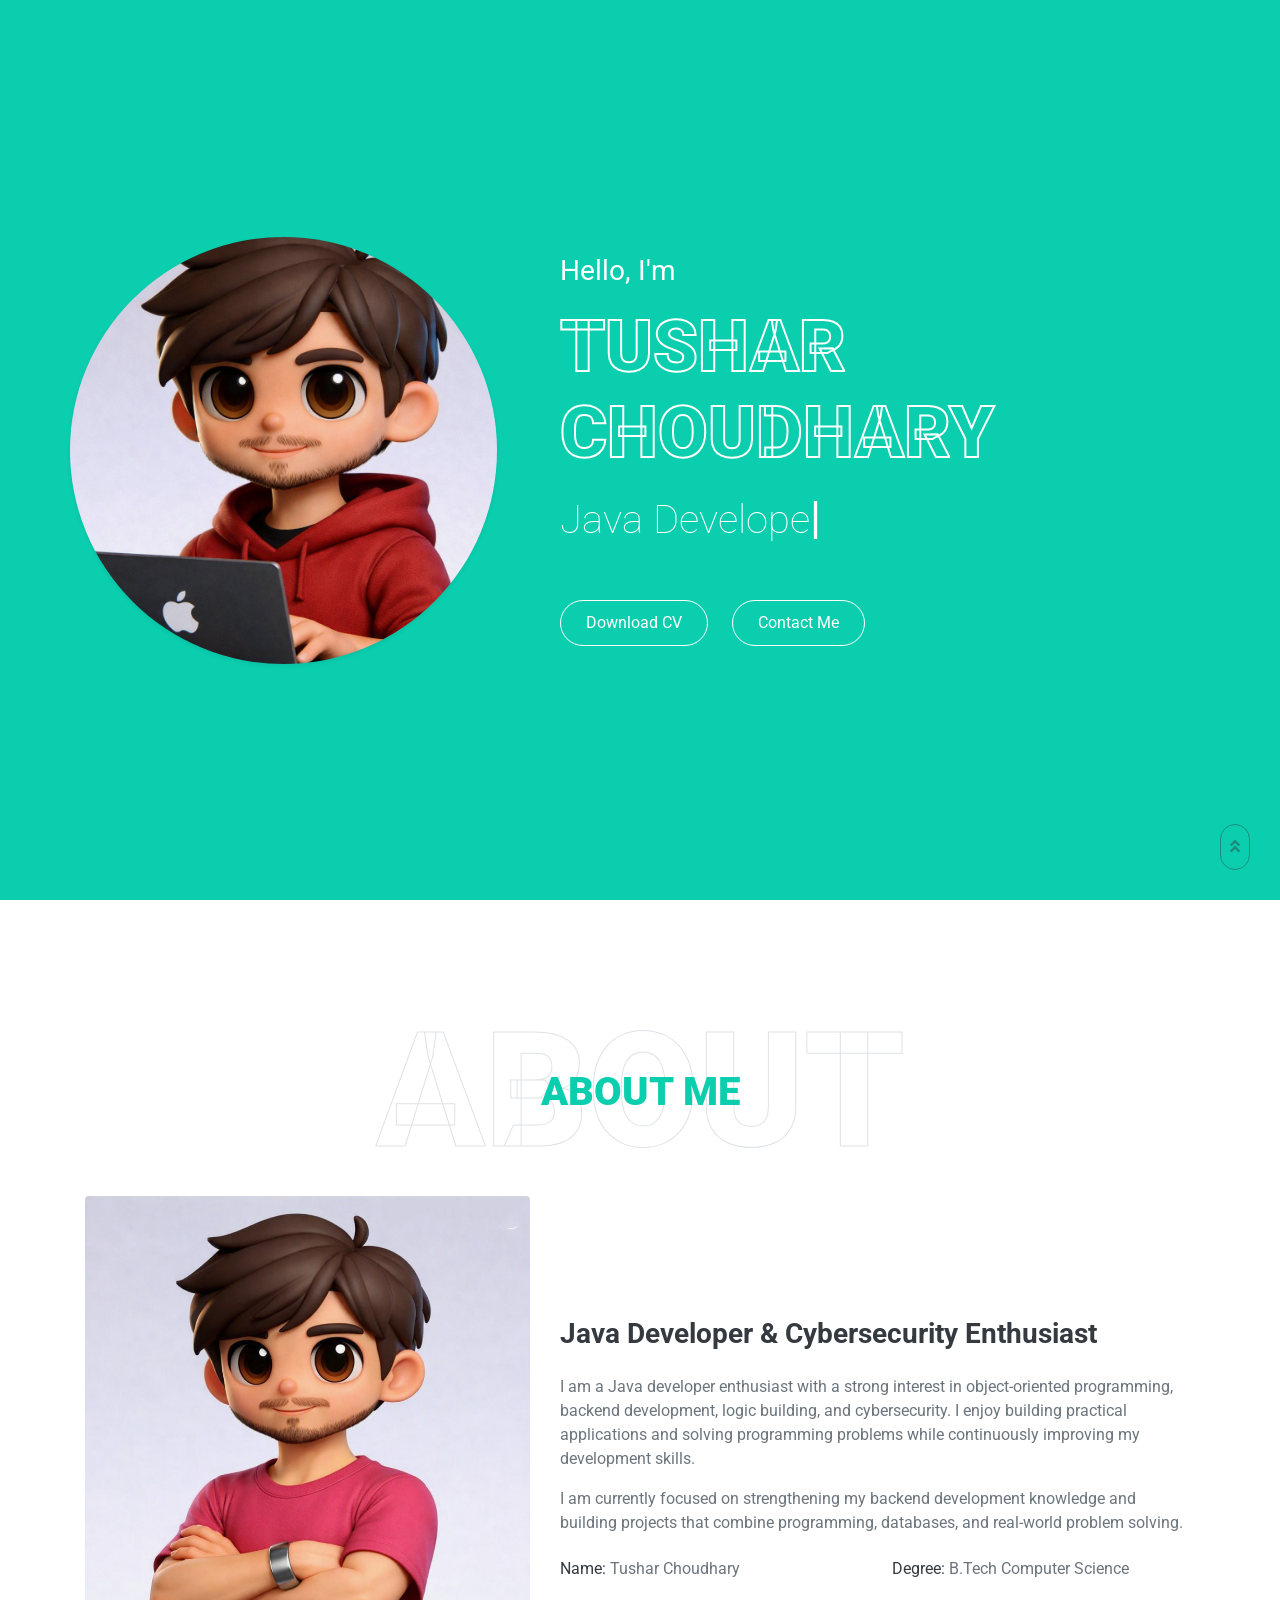
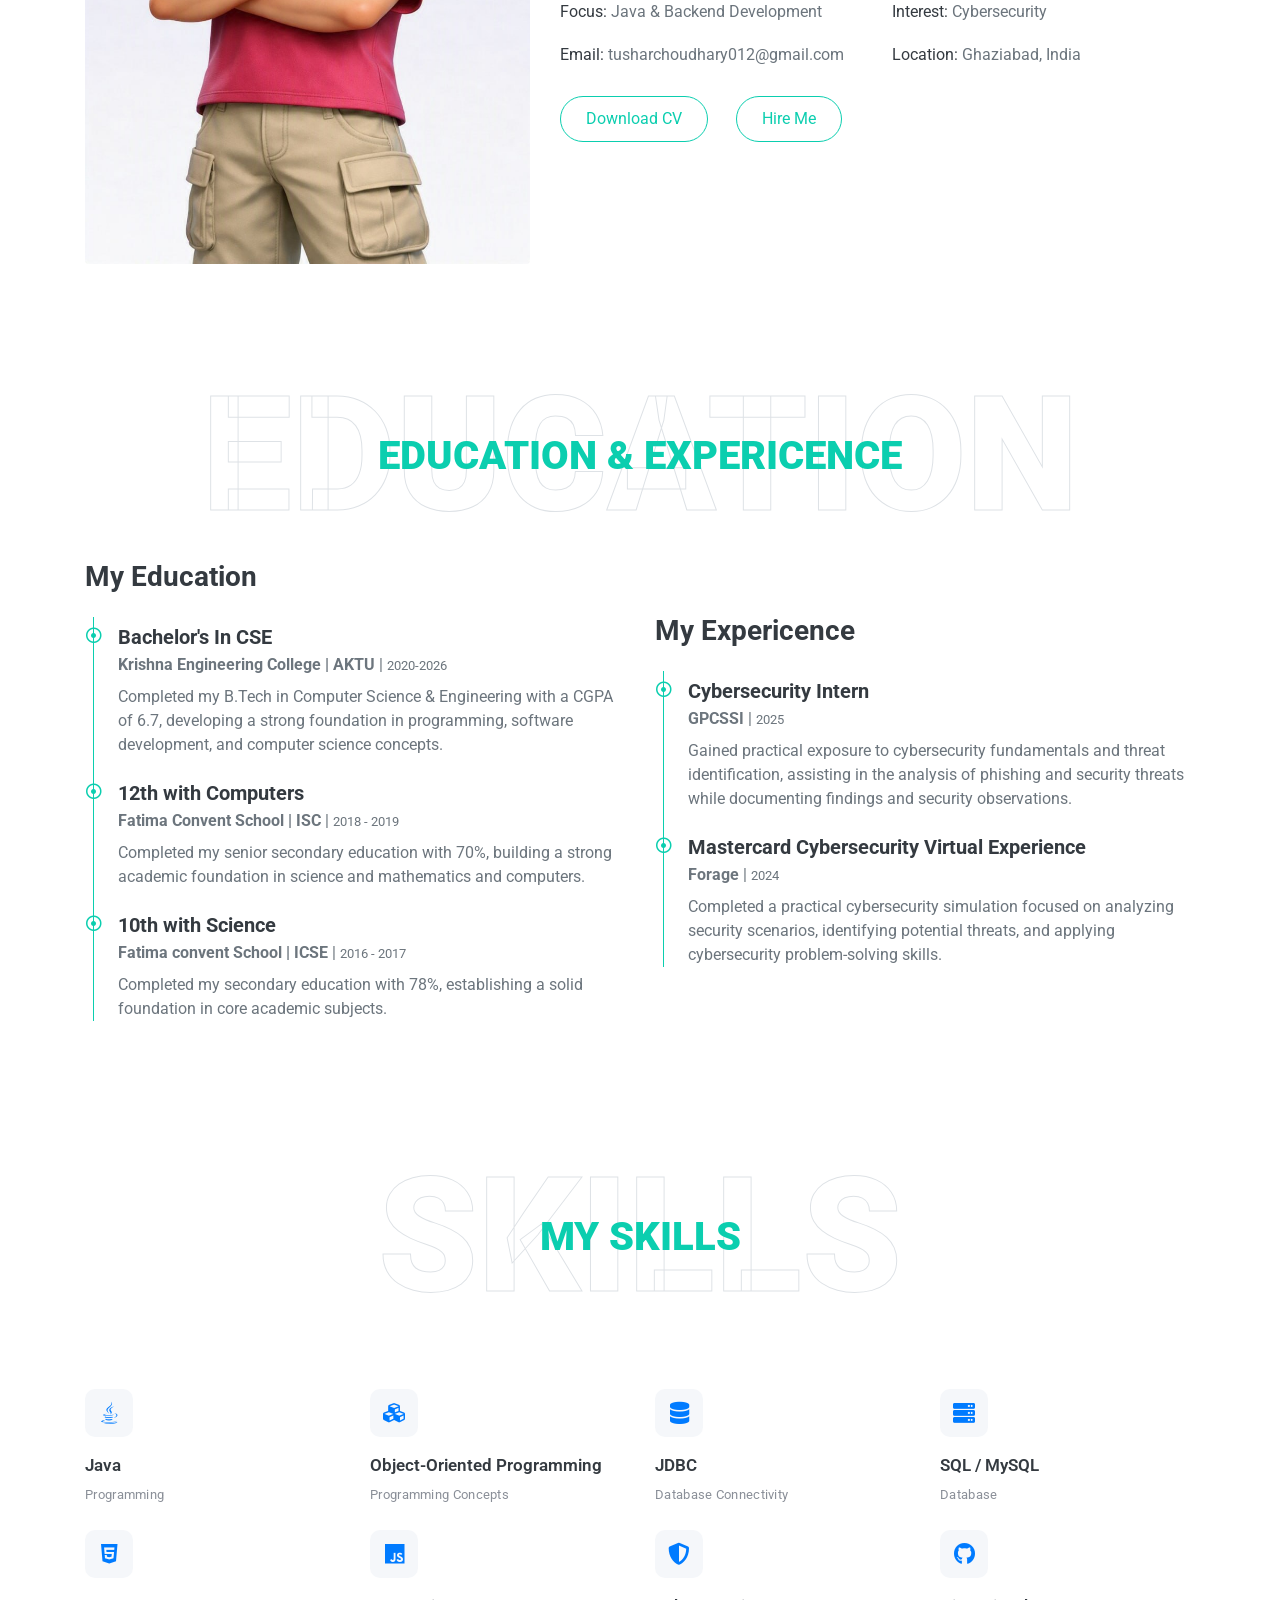
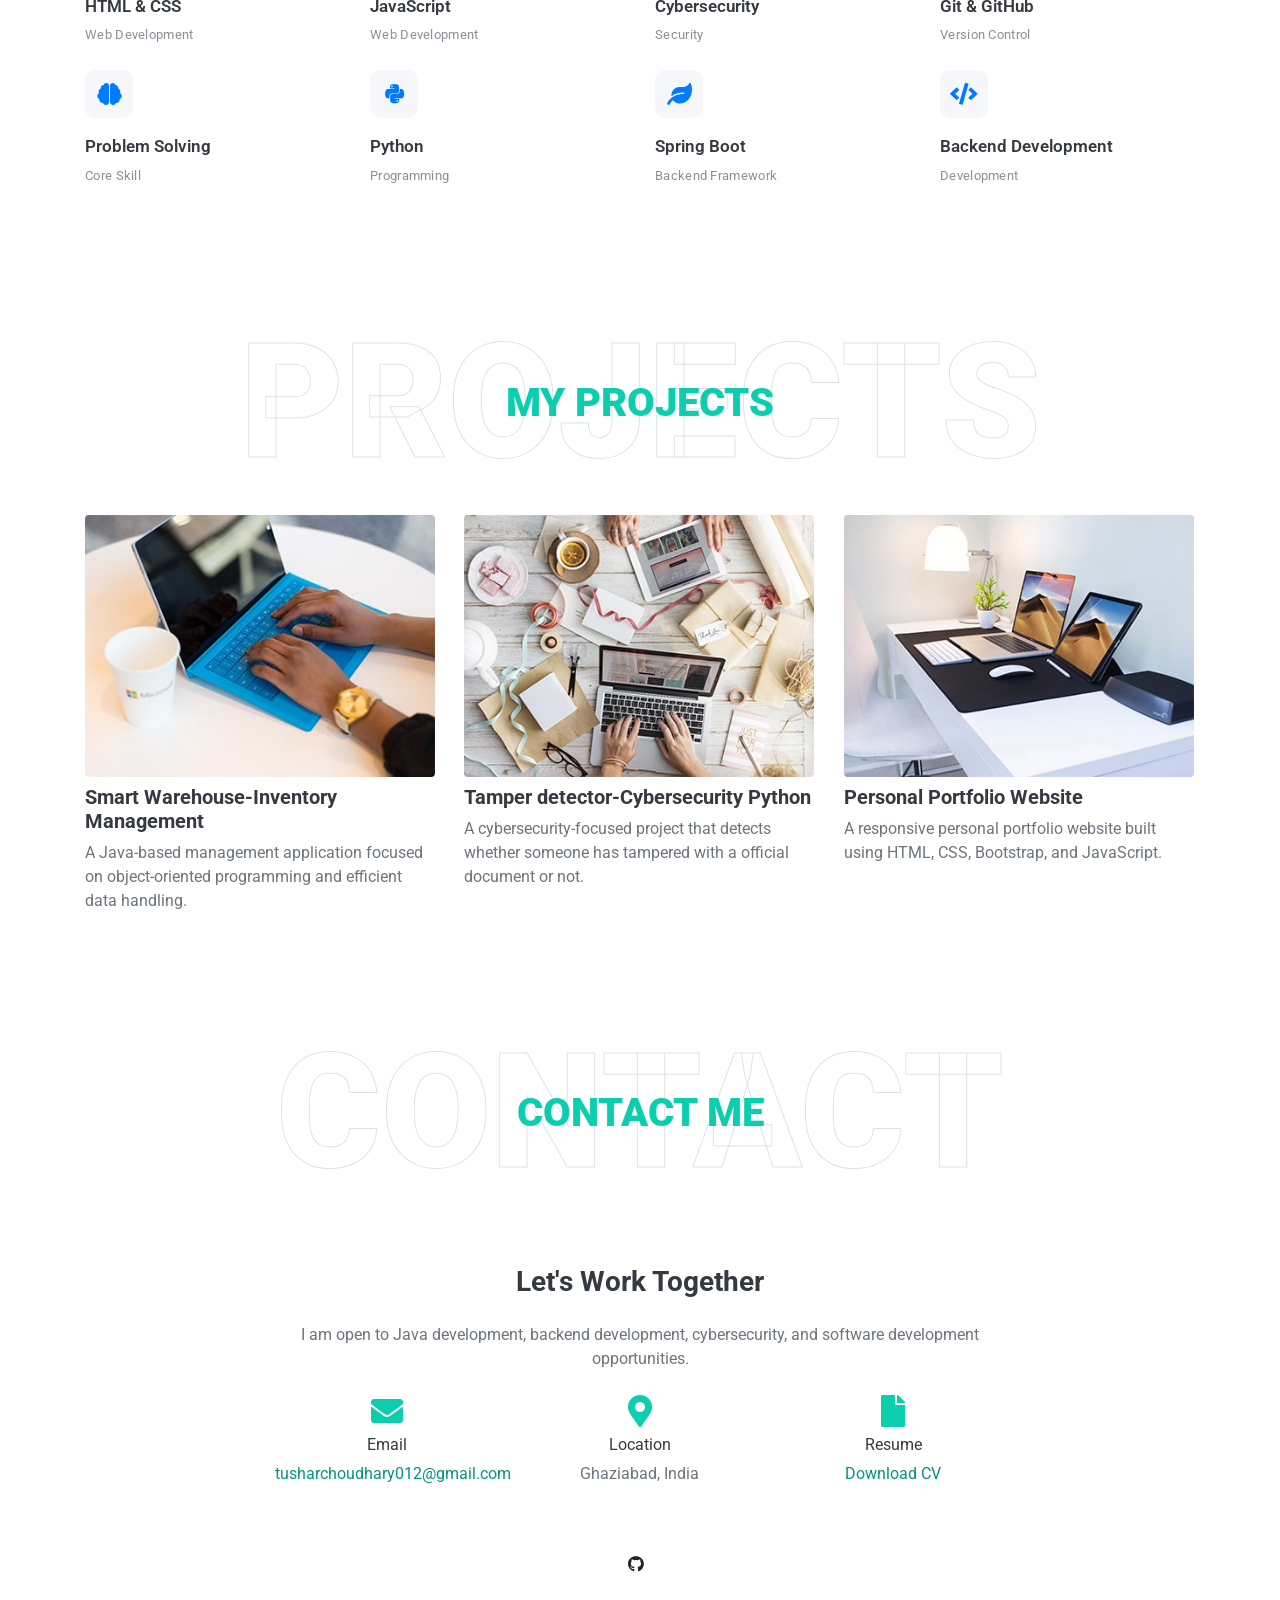
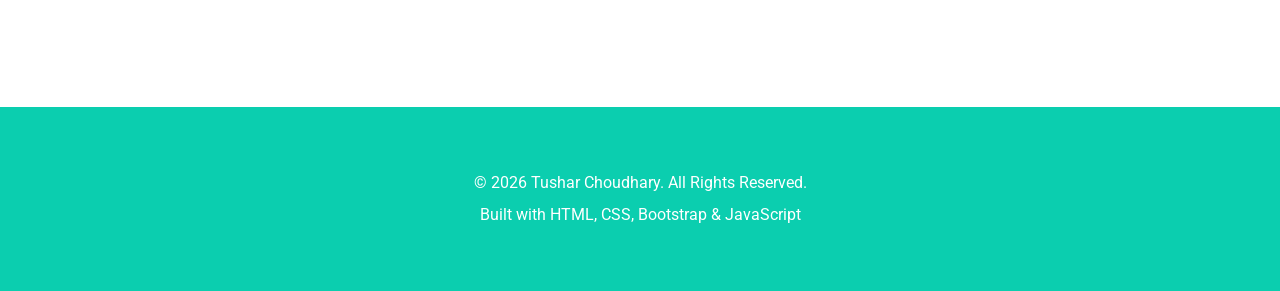
<file: index.html>
<!DOCTYPE html>
<html lang="en">

<head>
    <meta charset="utf-8">
    <title>Tushar Choudhary | Java Developer & Cybersecurity Enthusiast</title>
    <meta content="width=device-width, initial-scale=1.0" name="viewport">
    <meta content="Java Developer, Cybersecurity, Web Developer, Tushar Choudhary" name="keywords">
    <meta content="Portfolio of Tushar Choudhary - Java Developer and Cybersecurity Enthusiast." name="description">

    <!-- Favicon -->
    <link href="img/favicon.ico" rel="icon">

    <!-- Google Web Fonts -->
    <link rel="preconnect" href="https://fonts.gstatic.com">
    <link href="https://fonts.googleapis.com/css2?family=Roboto:wght@300;400;500;700;900&display=swap" rel="stylesheet">

    <!-- Font Awesome -->
    <link href="https://cdnjs.cloudflare.com/ajax/libs/font-awesome/5.10.0/css/all.min.css" rel="stylesheet">

    <!-- Libraries Stylesheet -->
    <link href="lib/owlcarousel/assets/owl.carousel.min.css" rel="stylesheet">
    <link href="lib/lightbox/css/lightbox.min.css" rel="stylesheet">

    <!-- Customized Bootstrap Stylesheet -->
    <link href="css/style.css" rel="stylesheet">
    <link href="css/custom.css" rel="stylesheet">
</head>

<body data-spy="scroll" data-target=".navbar" data-offset="51">

    <!-- Navbar Start -->
    <nav class="navbar fixed-top shadow-sm navbar-expand-lg bg-light navbar-light py-3 py-lg-0 px-lg-5">
        <a href="#home" class="navbar-brand ml-lg-3">
            <h1 class="m-0 display-5"><span class="text-primary">T</span>ushar</h1>
        </a>

        <button type="button" class="navbar-toggler" data-toggle="collapse" data-target="#navbarCollapse">
            <span class="navbar-toggler-icon"></span>
        </button>

        <div class="collapse navbar-collapse px-lg-3" id="navbarCollapse">
            <div class="navbar-nav m-auto py-0">
                <a href="#home" class="nav-item nav-link active">Home</a>
                <a href="#about" class="nav-item nav-link">About</a>
                <a href="#qualification" class="nav-item nav-link">Education</a>
                <a href="#skill" class="nav-item nav-link">Skills</a>
                <a href="#portfolio" class="nav-item nav-link">Projects</a>
                <a href="#contact" class="nav-item nav-link">Contact</a>
                <!-- Theme Toggle -->
                <label class="theme-switch" aria-label="Toggle dark mode">
                  <input type="checkbox" id="theme-toggle">
                   <span class="theme-slider">
                     <i class="fas fa-sun sun-icon"></i>
                   <i class="fas fa-moon moon-icon"></i>
                    </span>
                   </label>
            </div>

            <a href="#contact" class="btn btn-outline-primary d-none d-lg-block">Contact Me</a>
        </div>
    </nav>
    <!-- Navbar End -->


    <!-- Hero Start -->
    <div class="container-fluid bg-primary d-flex align-items-center mb-5 py-5" id="home" style="min-height: 100vh;">
        <div class="container">
            <div class="row align-items-center">

                <div class="col-lg-5 px-5 pl-lg-0 pb-5 pb-lg-0">
                    <img class="img-fluid w-100 rounded-circle shadow-sm" src="img/prof.png"
                        alt="Tushar Choudhary">
                </div>

                <div class="col-lg-7 text-center text-lg-left">
                    <h3 class="text-white font-weight-normal mb-3">Hello, I'm</h3>

                    <h1 class="display-3 text-uppercase text-primary mb-2"
                        style="-webkit-text-stroke: 2px #ffffff;">
                        Tushar Choudhary
                    </h1>

                    <h1 class="typed-text-output d-inline font-weight-lighter text-white"></h1>

                    <div class="typed-text d-none">
                        Java Developer, Programmer, Cybersecurity Enthusiast
                    </div>

                    <div class="d-flex align-items-center justify-content-center justify-content-lg-start pt-5">
                        <a href="file/Tushar Choudhary CV.pdf"
                           class="btn btn-outline-light mr-4"
                           download>
                            Download CV
                        </a>

                        <a href="#contact" class="btn btn-outline-light">
                            Contact Me
                        </a>
                    </div>
                </div>

            </div>
        </div>
    </div>
    <!-- Hero End -->


    <!-- About Start -->
    <div class="container-fluid py-5" id="about">
        <div class="container">

            <div class="position-relative d-flex align-items-center justify-content-center">
                <h1 class="display-1 text-uppercase text-white"
                    style="-webkit-text-stroke: 1px #dee2e6;">
                    About
                </h1>
                <h1 class="position-absolute text-uppercase text-primary">About Me</h1>
            </div>

            <div class="row align-items-center">

                <div class="col-lg-5 pb-4 pb-lg-0">
                    <img class="img-fluid rounded w-100" src="img/ogpic.jpg"
                        alt="Tushar Choudhary">
                </div>

                <div class="col-lg-7">
                    <h3 class="mb-4">Java Developer & Cybersecurity Enthusiast</h3>

                    <p>
                        I am a Java developer enthusiast with a strong interest in
                        object-oriented programming, backend development, logic building,
                        and cybersecurity. I enjoy building practical applications and
                        solving programming problems while continuously improving my
                        development skills.
                    </p>

                    <p>
                        I am currently focused on strengthening my backend development
                        knowledge and building projects that combine programming,
                        databases, and real-world problem solving.
                    </p>

                    <div class="row mb-3">
                        <div class="col-sm-6 py-2">
                            <h6>Name:
                                <span class="text-secondary">Tushar Choudhary</span>
                            </h6>
                        </div>

                        <div class="col-sm-6 py-2">
                            <h6>Degree:
                                <span class="text-secondary">B.Tech Computer Science</span>
                            </h6>
                        </div>

                        <div class="col-sm-6 py-2">
                            <h6>Focus:
                                <span class="text-secondary">Java & Backend Development</span>
                            </h6>
                        </div>

                        <div class="col-sm-6 py-2">
                            <h6>Interest:
                                <span class="text-secondary">Cybersecurity</span>
                            </h6>
                        </div>

                        <div class="col-sm-6 py-2">
                            <h6>Email:
                                <span class="text-secondary">tusharchoudhary012@gmail.com</span>
                            </h6>
                        </div>

                        <div class="col-sm-6 py-2">
                            <h6>Location:
                                <span class="text-secondary">Ghaziabad, India</span>
                            </h6>
                        </div>
                    </div>

                    <a href="file/Tushar Choudhary CV.pdf"
                       class="btn btn-outline-primary mr-4"
                       download>
                        Download CV
                    </a>

                    <a href="#contact" class="btn btn-outline-primary">
                        Hire Me
                    </a>
                </div>

            </div>
        </div>
    </div>
    <!-- About End -->


    <!-- Education & Experience Start -->
      <div class="container-fluid py-5" id="qualification">
        <div class="container">
            <div class="position-relative d-flex align-items-center justify-content-center">
                <h1 class="display-1 text-uppercase text-white" style="-webkit-text-stroke: 1px #dee2e6;">Education</h1>
                <h1 class="position-absolute text-uppercase text-primary">Education & Expericence</h1>
            </div>
            <div class="row align-items-center">
                <div class="col-lg-6">
                    <h3 class="mb-4">My Education</h3>
                    <div class="border-left border-primary pt-2 pl-4 ml-2">
                        <div class="position-relative mb-4">
                            <i class="far fa-dot-circle text-primary position-absolute" style="top: 2px; left: -32px;"></i>
                            <h5 class="font-weight-bold mb-1">Bachelor's In CSE</h5>
                            <p class="mb-2"><strong>Krishna Engineering College | AKTU </strong> | <small>2020-2026</small></p>
                            <p>Completed my B.Tech in Computer Science & Engineering with a CGPA of 6.7, developing a strong foundation in programming, software development, and computer science concepts.</p>
                        </div>
                        <div class="position-relative mb-4">
                            <i class="far fa-dot-circle text-primary position-absolute" style="top: 2px; left: -32px;"></i>
                            <h5 class="font-weight-bold mb-1">12th with Computers</h5>
                            <p class="mb-2"><strong>Fatima Convent School | ISC</strong> | <small>2018 - 2019</small></p>
                            <p>Completed my senior secondary education with 70%, building a strong academic foundation in science and mathematics and computers.</p>
                        </div>
                        <div class="position-relative mb-4">
                            <i class="far fa-dot-circle text-primary position-absolute" style="top: 2px; left: -32px;"></i>
                            <h5 class="font-weight-bold mb-1">10th with Science</h5>
                            <p class="mb-2"><strong>Fatima convent School | ICSE</strong> | <small>2016 - 2017</small></p>
                            <p>Completed my secondary education with 78%, establishing a solid foundation in core academic subjects.</p>
                        </div>
                    </div>
                </div>
                <div class="col-lg-6">
                    <h3 class="mb-4">My Expericence</h3>
                    <div class="border-left border-primary pt-2 pl-4 ml-2">
                        <div class="position-relative mb-4">
                            <i class="far fa-dot-circle text-primary position-absolute" style="top: 2px; left: -32px;"></i>
                            <h5 class="font-weight-bold mb-1">Cybersecurity Intern</h5>
                            <p class="mb-2"><strong>GPCSSI</strong> | <small>2025</small></p>
                            <p>Gained practical exposure to cybersecurity fundamentals and threat identification, assisting in the analysis of phishing and security threats while documenting findings and security observations.</p>
                        </div>
                        <div class="position-relative mb-4">
                            <i class="far fa-dot-circle text-primary position-absolute" style="top: 2px; left: -32px;"></i>
                            <h5 class="font-weight-bold mb-1">Mastercard Cybersecurity Virtual Experience</h5>
                            <p class="mb-2"><strong>Forage</strong> | <small>2024</small></p>
                            <p>Completed a practical cybersecurity simulation focused on analyzing security scenarios, identifying potential threats, and applying cybersecurity problem-solving skills.</p>
                        </div>
                       <!-- <div class="position-relative mb-4">
                            <i class="far fa-dot-circle text-primary position-absolute" style="top: 2px; left: -32px;"></i>
                            <h5 class="font-weight-bold mb-1">Web Designer</h5>
                            <p class="mb-2"><strong>Soft Company</strong> | <small>2000 - 2050</small></p>
                            <p>Tempor eos dolore amet tempor dolor tempor. Dolore ea magna sit amet dolor eirmod. Eos ipsum est tempor dolor. Clita lorem kasd sed ea lorem diam ea lorem eirmod duo sit ipsum stet lorem diam</p>
                        </div>-->
                    </div>
                </div>
            </div>
        </div>
    </div>


    <!-- Education & Experience End -->


    <!-- Skills Start -->
   <!-- Skills Start -->
<div class="container-fluid py-5" id="skill">
    <div class="container">

        <!-- Section Heading -->
        <div class="position-relative d-flex align-items-center justify-content-center mb-5">
            <h1 class="display-1 text-uppercase text-white"
                style="-webkit-text-stroke: 1px #dee2e6;">
                Skills
            </h1>

            <h1 class="position-absolute text-uppercase text-primary">
                My Skills
            </h1>
        </div>


        <div class="row">

            <!-- Java -->
            <div class="col-lg-3 col-md-4 col-sm-6 mb-4">
                <div class="skill-card">
                    <div class="skill-icon">
                        <i class="fab fa-java"></i>
                    </div>

                    <h5>Java</h5>
                    <span>Programming</span>
                </div>
            </div>


            <!-- OOP -->
            <div class="col-lg-3 col-md-4 col-sm-6 mb-4">
                <div class="skill-card">
                    <div class="skill-icon">
                        <i class="fas fa-cubes"></i>
                    </div>

                    <h5>Object-Oriented Programming</h5>
                    <span>Programming Concepts</span>
                </div>
            </div>


            <!-- JDBC -->
            <div class="col-lg-3 col-md-4 col-sm-6 mb-4">
                <div class="skill-card">
                    <div class="skill-icon">
                        <i class="fas fa-database"></i>
                    </div>

                    <h5>JDBC</h5>
                    <span>Database Connectivity</span>
                </div>
            </div>


            <!-- SQL -->
            <div class="col-lg-3 col-md-4 col-sm-6 mb-4">
                <div class="skill-card">
                    <div class="skill-icon">
                        <i class="fas fa-server"></i>
                    </div>

                    <h5>SQL / MySQL</h5>
                    <span>Database</span>
                </div>
            </div>


            <!-- HTML -->
            <div class="col-lg-3 col-md-4 col-sm-6 mb-4">
                <div class="skill-card">
                    <div class="skill-icon">
                        <i class="fab fa-html5"></i>
                    </div>

                    <h5>HTML & CSS</h5>
                    <span>Web Development</span>
                </div>
            </div>


            <!-- JavaScript -->
            <div class="col-lg-3 col-md-4 col-sm-6 mb-4">
                <div class="skill-card">
                    <div class="skill-icon">
                        <i class="fab fa-js"></i>
                    </div>

                    <h5>JavaScript</h5>
                    <span>Web Development</span>
                </div>
            </div>


            <!-- Cybersecurity -->
            <div class="col-lg-3 col-md-4 col-sm-6 mb-4">
                <div class="skill-card">
                    <div class="skill-icon">
                        <i class="fas fa-shield-alt"></i>
                    </div>

                    <h5>Cybersecurity</h5>
                    <span>Security</span>
                </div>
            </div>


            <!-- Git -->
            <div class="col-lg-3 col-md-4 col-sm-6 mb-4">
                <div class="skill-card">
                    <div class="skill-icon">
                        <i class="fab fa-github"></i>
                    </div>

                    <h5>Git & GitHub</h5>
                    <span>Version Control</span>
                </div>
            </div>


            <!-- Problem Solving -->
            <div class="col-lg-3 col-md-4 col-sm-6 mb-4">
                <div class="skill-card">
                    <div class="skill-icon">
                        <i class="fas fa-brain"></i>
                    </div>

                    <h5>Problem Solving</h5>
                    <span>Core Skill</span>
                </div>
            </div>



            

            <!-- Python -->
            <div class="col-lg-3 col-md-4 col-sm-6 mb-4">
                <div class="skill-card">
                    <div class="skill-icon">
                        <i class="fab fa-python"></i>
                    </div>

                    <h5>Python</h5>
                    <span>Programming</span>
                </div>
            </div>




            <!-- Spring Boot -->
            <div class="col-lg-3 col-md-4 col-sm-6 mb-4">
                <div class="skill-card">
                    <div class="skill-icon">
                        <i class="fas fa-leaf"></i>
                    </div>

                    <h5>Spring Boot</h5>
                    <span>Backend Framework</span>
                </div>
            </div>




            <!-- Backend -->
            <div class="col-lg-3 col-md-4 col-sm-6 mb-4">
                <div class="skill-card">
                    <div class="skill-icon">
                        <i class="fas fa-code"></i>
                    </div>

                    <h5>Backend Development</h5>
                    <span>Development</span>
                </div>
            </div>

        </div>
    </div>
</div>
<!-- Skills End -->

    <!-- Projects Start -->
    <!-- Portfolio Start -->
<div class="container-fluid pt-5 pb-3" id="portfolio">
    <div class="container">

        <div class="position-relative d-flex align-items-center justify-content-center">
            <h1 class="display-1 text-uppercase text-white"
                style="-webkit-text-stroke: 1px #dee2e6;">Projects</h1>

            <h1 class="position-absolute text-uppercase text-primary">
                My Projects
            </h1>
        </div>

        <div class="row">
            <div class="col-12 text-center mb-2">
            </div>
        </div>

        <div class="row portfolio-container">

            <!-- Project 1 -->
            <div class="col-lg-4 col-md-6 mb-4 portfolio-item first">

                <div class="position-relative overflow-hidden mb-2">

                    <img class="img-fluid rounded w-100"
                         src="img/portfolio-1.jpg"
                         alt="Java Management System">

                    <div class="portfolio-btn bg-primary d-flex align-items-center justify-content-center">

                        <a href="https://github.com/Cha0ticDEV/skills-introduction-to-github.git"
                           target="_blank"
                           rel="noopener noreferrer">

                            <i class="fab fa-github text-white"
                               style="font-size: 60px;"></i>

                        </a>

                    </div>

                </div>

                <h5 class="font-weight-bold">
                    Smart Warehouse-Inventory Management
                </h5>

                <p>
                    A Java-based management application focused on
                    object-oriented programming and efficient data handling.
                </p>

            </div>


            <!-- Project 2 -->
            <div class="col-lg-4 col-md-6 mb-4 portfolio-item second">

                <div class="position-relative overflow-hidden mb-2">

                    <img class="img-fluid rounded w-100"
                         src="img/portfolio-2.jpg"
                         alt="Cybersecurity Project">

                    <div class="portfolio-btn bg-primary d-flex align-items-center justify-content-center">

                        <a href="https://github.com/Cha0ticDEV/Tamper-Detector.git"
                           target="_blank"
                           rel="noopener noreferrer">

                            <i class="fab fa-github text-white"
                               style="font-size: 60px;"></i>

                        </a>

                    </div>

                </div>

                <h5 class="font-weight-bold">
                    Tamper detector-Cybersecurity Python
                </h5>

                <p>
                    A cybersecurity-focused project that detects 
                    whether someone has tampered with a official document or not.
                </p>

            </div>


            <!-- Project 3 -->
            <div class="col-lg-4 col-md-6 mb-4 portfolio-item third">

                <div class="position-relative overflow-hidden mb-2">

                    <img class="img-fluid rounded w-100"
                         src="img/portfolio-3.jpg"
                         alt="Personal Portfolio Website">

                    <div class="portfolio-btn bg-primary d-flex align-items-center justify-content-center">

                        <a href="https://github.com/Cha0ticDEV/Portfolio-Website.git"
                           target="_blank"
                           rel="noopener noreferrer">

                            <i class="fab fa-github text-white"
                               style="font-size: 60px;"></i>

                        </a>

                    </div>

                </div>

                <h5 class="font-weight-bold">
                    Personal Portfolio Website
                </h5>

                <p>
                    A responsive personal portfolio website built using
                    HTML, CSS, Bootstrap, and JavaScript.
                </p>

            </div>

        </div>
    </div>
</div>
<!-- Portfolio End -->
    <!-- Projects End -->


    <!-- Contact Start -->
    <div class="container-fluid py-5" id="contact">
        <div class="container">

            <div class="position-relative d-flex align-items-center justify-content-center mb-5">
                <h1 class="display-1 text-uppercase text-white"
                    style="-webkit-text-stroke: 1px #dee2e6;">
                    Contact
                </h1>
                <h1 class="position-absolute text-uppercase text-primary">
                    Contact Me
                </h1>
            </div>

            <div class="row justify-content-center">

                <div class="col-lg-8 text-center">

                    <h3 class="mb-4">Let's Work Together</h3>

                    <p class="mb-4">
                        I am open to Java development, backend development,
                        cybersecurity, and software development opportunities.
                    </p>

                    <div class="row mb-4">

                        <div class="col-sm-4 mb-3">
                            <i class="fa fa-envelope text-primary fa-2x mb-2"></i>
                            <h6>Email</h6>
                            <a href="mailto:tusharchoudhary012@gmail.com">
                                tusharchoudhary012@gmail.com
                            </a>
                        </div>

                        <div class="col-sm-4 mb-3">
                            <i class="fa fa-map-marker-alt text-primary fa-2x mb-2"></i>
                            <h6>Location</h6>
                            <p>Ghaziabad, India</p>
                        </div>

                        <div class="col-sm-4 mb-3">
                            <i class="fa fa-file text-primary fa-2x mb-2"></i>
                            <h6>Resume</h6>
                            <a href="file/Tushar Choudhary CV.pdf" download>
                                Download CV
                            </a>
                        </div>

                    </div>

                    <!-- Replace these links with your actual profiles -->
                    <div class="d-flex justify-content-center mb-4">

                        <a class="btn btn-light btn-social mr-2"
                           href="https://github.com/Cha0ticDEV"
                           target="_blank"
                           rel="noopener noreferrer"
                           aria-label="GitHub">
                            <i class="fab fa-github"></i>
                        </a>
                       <!--
                        <a class="btn btn-light btn-social"
                           href="https://www.linkedin.com/"
                           target="_blank"
                           rel="noopener noreferrer"
                           aria-label="LinkedIn">
                            <i class="fab fa-linkedin-in"></i>
                        </a>
                    -->
                    </div>

                </div>
            </div>

        </div>
    </div>
    <!-- Contact End -->


    <!-- Footer Start -->
    <div class="container-fluid bg-primary text-white mt-5 py-5 px-sm-3 px-md-5">
        <div class="container text-center py-3">

            <p class="m-0">
                &copy; 2026 Tushar Choudhary. All Rights Reserved.
            </p>

            <p class="m-0 mt-2">
                Built with HTML, CSS, Bootstrap & JavaScript
            </p>

        </div>
    </div>
    <!-- Footer End -->


    <!-- Back to Top -->
    <a href="#home"
       class="btn btn-outline-dark px-0 back-to-top">
        <i class="fa fa-angle-double-up"></i>
    </a>


    <!-- JavaScript Libraries -->
    <script src="https://code.jquery.com/jquery-3.4.1.min.js"></script>
    <script src="https://stackpath.bootstrapcdn.com/bootstrap/4.4.1/js/bootstrap.bundle.min.js"></script>
    <script src="lib/typed/typed.min.js"></script>
    <script src="lib/easing/easing.min.js"></script>
    <script src="lib/waypoints/waypoints.min.js"></script>
    <script src="lib/owlcarousel/owl.carousel.min.js"></script>
    <script src="lib/isotope/isotope.pkgd.min.js"></script>
    <script src="lib/lightbox/js/lightbox.min.js"></script>

    <!-- Template Javascript -->
    <script src="js/main.js"></script>

</body>
</html>
</file>
<file: css/custom.css>
//* =========================================================
   PREMIUM SKILL CARDS
   ========================================================= */

.skill-card {
    position: relative;
    height: 180px;
    padding: 28px 24px;

    background: #ffffff;
    border: 1px solid #e9ecef;
    border-radius: 12px;

    display: flex;
    flex-direction: column;
    justify-content: center;

    transition: all 0.3s ease;
    overflow: hidden;
}

.skill-card::before {
    content: "";

    position: absolute;
    left: 0;
    bottom: 0;

    width: 0;
    height: 3px;

    background: #007bff;

    transition: width 0.3s ease;
}

.skill-icon {
    width: 48px;
    height: 48px;

    display: flex;
    align-items: center;
    justify-content: center;

    margin-bottom: 18px;

    border-radius: 10px;

    background: #f5f7fa;
    color: #007bff;

    font-size: 22px;

    transition: all 0.3s ease;
}

.skill-card h5 {
    margin-bottom: 6px;

    color: #343a40;

    font-size: 17px;
    font-weight: 600;
}

.skill-card span {
    color: #8a8f98;

    font-size: 13px;
    letter-spacing: 0.3px;
}

.skill-card:hover {
    transform: translateY(-6px);

    border-color: #dee2e6;

    box-shadow: 0 12px 30px rgba(0, 0, 0, 0.08);
}

.skill-card:hover::before {
    width: 100%;
}

.skill-card:hover .skill-icon {
    background: #007bff;
    color: #ffffff;
}


/* =========================================================
   ANDROID STYLE DARK / LIGHT TOGGLE
   ========================================================= */

.theme-switch {
    position: relative;

    display: inline-block;

    width: 52px;
    height: 28px;

    margin-left: 15px;

    vertical-align: middle;

    flex-shrink: 0;
}

.theme-switch input {
    position: absolute;

    opacity: 0;

    width: 0;
    height: 0;
}

.theme-slider {
    position: absolute;

    top: 0;
    left: 0;
    right: 0;
    bottom: 0;

    background: #d9dee3;

    border-radius: 30px;

    cursor: pointer;

    transition: all 0.3s ease;
}

.theme-slider::before {
    content: "";

    position: absolute;

    width: 22px;
    height: 22px;

    left: 3px;
    top: 3px;

    background: #ffffff;

    border-radius: 50%;

    box-shadow: 0 2px 5px rgba(0, 0, 0, 0.18);

    transition: transform 0.3s ease;

    z-index: 2;
}


/* Toggle icons */

.theme-slider i {
    position: absolute;

    top: 7px;

    font-size: 11px;

    color: #0d0f12;

    z-index: 3;

    transition: opacity 0.3s ease;
}

.sun-icon {
    left: 7px;
    opacity: 0.2;
}

.moon-icon {
    right: 7px;
    opacity: 0.2;
}


/* Dark mode switch ON */

.theme-switch input:checked + .theme-slider {
    background: #1bc9a3;
}

.theme-switch input:checked + .theme-slider::before {
    transform: translateX(24px);
}

.theme-switch input:checked + .theme-slider .sun-icon {
    opacity: 0.35;
}

.theme-switch input:checked + .theme-slider .moon-icon {
    opacity: 1;
}

.theme-slider:hover {
    box-shadow: 0 0 0 3px rgba(27, 201, 163, 0.15);
}


/* =========================================================
   NAVBAR ALIGNMENT
   ========================================================= */

.navbar .theme-switch {
    margin-top: 0;
    margin-bottom: 0;

    align-self: center;
}

.navbar .navbar-nav {
    align-items: center;
}

.navbar .nav-link {
    display: flex;
    align-items: center;
}


/* Desktop */

@media (min-width: 992px) {

    .navbar .theme-switch {
        margin-left: 15px;
        margin-right: 5px;
    }

}


/* Mobile */

@media (max-width: 991px) {

    .navbar .theme-switch {
        margin-left: 0;
        margin-top: 12px;
        margin-bottom: 10px;
    }

}


/* =========================================================
   DARK MODE - MAIN PAGE
   ========================================================= */

body.dark-mode {
    background-color: #111418 !important;
    color: #f1f3f5;
}


/* Main sections */

body.dark-mode .container-fluid,
body.dark-mode section,
body.dark-mode #about,
body.dark-mode #qualification,
body.dark-mode #skill,
body.dark-mode #service,
body.dark-mode #portfolio,
body.dark-mode #contact {
    background-color: #111418 !important;
}


/* Paragraphs */

body.dark-mode p {
    color: #aeb4bc;
}


/* Headings */

body.dark-mode h1,
body.dark-mode h2,
body.dark-mode h3,
body.dark-mode h4,
body.dark-mode h5,
body.dark-mode h6 {
    color: #f1f3f5;
}


/* =========================================================
   DARK MODE - SKILL CARDS
   ========================================================= */

body.dark-mode .skill-card {
    background: #181c21;

    border-color: #292e35;

    box-shadow: none;
}

body.dark-mode .skill-card h5 {
    color: #f1f3f5;
}

body.dark-mode .skill-card span {
    color: #aeb4bc;
}

body.dark-mode .skill-icon {
    background: #22272e;
    color: #4da3ff;
}

body.dark-mode .skill-card:hover {
    border-color: #343a40;

    box-shadow: 0 12px 30px rgba(0, 0, 0, 0.25);
}

body.dark-mode .skill-card:hover .skill-icon {
    background: #007bff;
    color: #ffffff;
}


/* =========================================================
   DARK MODE - NAVBAR
   ========================================================= */

body.dark-mode .navbar-light {
    background-color: #111418 !important;
}

body.dark-mode .navbar-light .navbar-nav .nav-link {
    color: #e9ecef;
}

body.dark-mode .navbar-light .navbar-nav .nav-link:hover {
    color: #1bc9a3;
}


/* =========================================================
   DARK MODE - LARGE BACKGROUND HEADINGS
   ABOUT / SKILLS / PROJECTS
   ========================================================= */

body.dark-mode .display-1.text-white {
    color: transparent !important;

    -webkit-text-fill-color: transparent !important;

    -webkit-text-stroke: 1px #898a8c !important;
}


/* =========================================================
   DARK MODE - FORMS
   ========================================================= */

body.dark-mode input,
body.dark-mode textarea,
body.dark-mode select {
    background-color: #181c21 !important;

    color: #f1f3f5 !important;

    border-color: #292e35 !important;
}

body.dark-mode input::placeholder,
body.dark-mode textarea::placeholder {
    color: #7d858f;
}


/* =========================================================
   DARK MODE - FOOTER
   ========================================================= */

body.dark-mode footer {
    background-color: #0d0f12 !important;
}


/* =========================================================
   FINAL FIX - DARK MODE HERO
   ========================================================= */

body.dark-mode #home.bg-primary {
    background-color: #111418 !important;
}


/* Make sure the hero content itself has no teal background */
body.dark-mode #home .container,
body.dark-mode #home .row,
body.dark-mode #home .col-lg-5,
body.dark-mode #home .col-lg-7 {
    background-color: transparent !important;
}


/* Tushar Choudhary - transparent inside, white outline */
body.dark-mode #home h1.display-3 {
    background: transparent !important;
    background-color: transparent !important;

    color: transparent !important;
    -webkit-text-fill-color: transparent !important;
    -webkit-text-stroke: 2px #ffffff !important;
}


/* Keep the other hero text visible */
body.dark-mode #home h3,
body.dark-mode #home .typed-text-output {
    color: #ffffff !important;
    background: transparent !important;
}


/* Keep buttons transparent */
body.dark-mode #home .btn {
    background-color: transparent !important;
}

/* =========================================================
   SMOOTH THEME TRANSITIONS
   ========================================================= */

body,
.skill-card,
.skill-icon,
input,
textarea,
select,
.navbar,
.container-fluid,
.theme-slider {
    transition:
        background-color 0.3s ease,
        color 0.3s ease,
        border-color 0.3s ease;
}


/* =========================================================
   MOBILE SKILL CARDS
   ========================================================= */

@media (max-width: 575px) {

    .skill-card {
        height: 165px;
        padding: 22px;
    }

    .skill-card h5 {
        font-size: 16px;
    }

}
/* =========================================================
   DARK MODE - MOBILE NAVBAR MENU ICON
   ========================================================= */
   @media (max-width: 991px) {
    body.dark-mode .navbar-light .navbar-toggler {
        color: #ffffff !important;
        border-color: transparent !important;
    }

    body.dark-mode .navbar-light .navbar-toggler-icon {
        filter: invert(1);
    }
}
</file>
<file: css/style.css>
/******* Bootstrap Theming ********/
/*!
 * Bootstrap v4.5.3 (https://getbootstrap.com/)
 * Copyright 2011-2020 The Bootstrap Authors
 * Copyright 2011-2020 Twitter, Inc.
 * Licensed under MIT (https://github.com/twbs/bootstrap/blob/main/LICENSE)
 */
:root {
  --blue: #007bff;
  --indigo: #6610f2;
  --purple: #6f42c1;
  --pink: #e83e8c;
  --red: #dc3545;
  --orange: #fd7e14;
  --yellow: #ffc107;
  --green: #28a745;
  --teal: #20c997;
  --cyan: #17a2b8;
  --white: #fff;
  --gray: #6c757d;
  --gray-dark: #343a40;
  --primary: #0BCEAF;
  --secondary: #6c757d;
  --success: #28a745;
  --info: #17a2b8;
  --warning: #ffc107;
  --danger: #dc3545;
  --light: #ffffff;
  --dark: #343a40;
  --breakpoint-xs: 0;
  --breakpoint-sm: 576px;
  --breakpoint-md: 768px;
  --breakpoint-lg: 992px;
  --breakpoint-xl: 1200px;
  --font-family-sans-serif: "Roboto", sans-serif;
  --font-family-monospace: SFMono-Regular, Menlo, Monaco, Consolas, "Liberation Mono", "Courier New", monospace;
}

*,
*::before,
*::after {
  box-sizing: border-box;
}

html {
  font-family: sans-serif;
  line-height: 1.15;
  -webkit-text-size-adjust: 100%;
  -webkit-tap-highlight-color: rgba(0, 0, 0, 0);
}

article, aside, figcaption, figure, footer, header, hgroup, main, nav, section {
  display: block;
}

body {
  margin: 0;
  font-family: "Roboto", sans-serif;
  font-size: 1rem;
  font-weight: 400;
  line-height: 1.5;
  color: #6c757d;
  text-align: left;
  background-color: #ffffff;
}

[tabindex="-1"]:focus:not(:focus-visible) {
  outline: 0 !important;
}

hr {
  box-sizing: content-box;
  height: 0;
  overflow: visible;
}

h1, h2, h3, h4, h5, h6 {
  margin-top: 0;
  margin-bottom: 0.5rem;
}

p {
  margin-top: 0;
  margin-bottom: 1rem;
}

abbr[title],
abbr[data-original-title] {
  text-decoration: underline;
  text-decoration: underline dotted;
  cursor: help;
  border-bottom: 0;
  text-decoration-skip-ink: none;
}

address {
  margin-bottom: 1rem;
  font-style: normal;
  line-height: inherit;
}

ol,
ul,
dl {
  margin-top: 0;
  margin-bottom: 1rem;
}

ol ol,
ul ul,
ol ul,
ul ol {
  margin-bottom: 0;
}

dt {
  font-weight: 700;
}

dd {
  margin-bottom: .5rem;
  margin-left: 0;
}

blockquote {
  margin: 0 0 1rem;
}

b,
strong {
  font-weight: bolder;
}

small {
  font-size: 80%;
}

sub,
sup {
  position: relative;
  font-size: 75%;
  line-height: 0;
  vertical-align: baseline;
}

sub {
  bottom: -.25em;
}

sup {
  top: -.5em;
}

a {
  color: #06937b;
  text-decoration: none;
  background-color: transparent;
}

a:hover {
  color: #078571;
  text-decoration: underline;
}

a:not([href]):not([class]) {
  color: inherit;
  text-decoration: none;
}

a:not([href]):not([class]):hover {
  color: inherit;
  text-decoration: none;
}

pre,
code,
kbd,
samp {
  font-family: SFMono-Regular, Menlo, Monaco, Consolas, "Liberation Mono", "Courier New", monospace;
  font-size: 1em;
}

pre {
  margin-top: 0;
  margin-bottom: 1rem;
  overflow: auto;
  -ms-overflow-style: scrollbar;
}

figure {
  margin: 0 0 1rem;
}

img {
  vertical-align: middle;
  border-style: none;
}

svg {
  overflow: hidden;
  vertical-align: middle;
}

table {
  border-collapse: collapse;
}

caption {
  padding-top: 0.75rem;
  padding-bottom: 0.75rem;
  color: #6c757d;
  text-align: left;
  caption-side: bottom;
}

th {
  text-align: inherit;
  text-align: -webkit-match-parent;
}

label {
  display: inline-block;
  margin-bottom: 0.5rem;
}

button {
  border-radius: 0;
}

button:focus {
  outline: 1px dotted;
  outline: 5px auto -webkit-focus-ring-color;
}

input,
button,
select,
optgroup,
textarea {
  margin: 0;
  font-family: inherit;
  font-size: inherit;
  line-height: inherit;
}

button,
input {
  overflow: visible;
}

button,
select {
  text-transform: none;
}

[role="button"] {
  cursor: pointer;
}

select {
  word-wrap: normal;
}

button,
[type="button"],
[type="reset"],
[type="submit"] {
  -webkit-appearance: button;
}

button:not(:disabled),
[type="button"]:not(:disabled),
[type="reset"]:not(:disabled),
[type="submit"]:not(:disabled) {
  cursor: pointer;
}

button::-moz-focus-inner,
[type="button"]::-moz-focus-inner,
[type="reset"]::-moz-focus-inner,
[type="submit"]::-moz-focus-inner {
  padding: 0;
  border-style: none;
}

input[type="radio"],
input[type="checkbox"] {
  box-sizing: border-box;
  padding: 0;
}

textarea {
  overflow: auto;
  resize: vertical;
}

fieldset {
  min-width: 0;
  padding: 0;
  margin: 0;
  border: 0;
}

legend {
  display: block;
  width: 100%;
  max-width: 100%;
  padding: 0;
  margin-bottom: .5rem;
  font-size: 1.5rem;
  line-height: inherit;
  color: inherit;
  white-space: normal;
}

@media (max-width: 1200px) {
  legend {
    font-size: calc(1.275rem + 0.3vw) ;
  }
}

progress {
  vertical-align: baseline;
}

[type="number"]::-webkit-inner-spin-button,
[type="number"]::-webkit-outer-spin-button {
  height: auto;
}

[type="search"] {
  outline-offset: -2px;
  -webkit-appearance: none;
}

[type="search"]::-webkit-search-decoration {
  -webkit-appearance: none;
}

::-webkit-file-upload-button {
  font: inherit;
  -webkit-appearance: button;
}

output {
  display: inline-block;
}

summary {
  display: list-item;
  cursor: pointer;
}

template {
  display: none;
}

[hidden] {
  display: none !important;
}

h1, h2, h3, h4, h5, h6,
.h1, .h2, .h3, .h4, .h5, .h6 {
  margin-bottom: 0.5rem;
  font-weight: 500;
  line-height: 1.2;
  color: #343a40;
}

h1, .h1 {
  font-size: 2.5rem;
}

@media (max-width: 1200px) {
  h1, .h1 {
    font-size: calc(1.375rem + 1.5vw) ;
  }
}

h2, .h2 {
  font-size: 2rem;
}

@media (max-width: 1200px) {
  h2, .h2 {
    font-size: calc(1.325rem + 0.9vw) ;
  }
}

h3, .h3 {
  font-size: 1.75rem;
}

@media (max-width: 1200px) {
  h3, .h3 {
    font-size: calc(1.3rem + 0.6vw) ;
  }
}

h4, .h4 {
  font-size: 1.5rem;
}

@media (max-width: 1200px) {
  h4, .h4 {
    font-size: calc(1.275rem + 0.3vw) ;
  }
}

h5, .h5 {
  font-size: 1.25rem;
}

h6, .h6 {
  font-size: 1rem;
}

.lead {
  font-size: 1.25rem;
  font-weight: 300;
}

.display-1 {
  font-size: 10rem;
  font-weight: 300;
  line-height: 1.2;
}

@media (max-width: 1200px) {
  .display-1 {
    font-size: calc(2.125rem + 10.5vw) ;
  }
}

.display-2 {
  font-size: 5.5rem;
  font-weight: 300;
  line-height: 1.2;
}

@media (max-width: 1200px) {
  .display-2 {
    font-size: calc(1.675rem + 5.1vw) ;
  }
}

.display-3 {
  font-size: 4.5rem;
  font-weight: 300;
  line-height: 1.2;
}

@media (max-width: 1200px) {
  .display-3 {
    font-size: calc(1.575rem + 3.9vw) ;
  }
}

.display-4 {
  font-size: 3.5rem;
  font-weight: 300;
  line-height: 1.2;
}

@media (max-width: 1200px) {
  .display-4 {
    font-size: calc(1.475rem + 2.7vw) ;
  }
}

hr {
  margin-top: 1rem;
  margin-bottom: 1rem;
  border: 0;
  border-top: 1px solid rgba(0, 0, 0, 0.1);
}

small,
.small {
  font-size: 80%;
  font-weight: 400;
}

mark,
.mark {
  padding: 0.2em;
  background-color: #fcf8e3;
}

.list-unstyled {
  padding-left: 0;
  list-style: none;
}

.list-inline {
  padding-left: 0;
  list-style: none;
}

.list-inline-item {
  display: inline-block;
}

.list-inline-item:not(:last-child) {
  margin-right: 0.5rem;
}

.initialism {
  font-size: 90%;
  text-transform: uppercase;
}

.blockquote {
  margin-bottom: 1rem;
  font-size: 1.25rem;
}

.blockquote-footer {
  display: block;
  font-size: 80%;
  color: #6c757d;
}

.blockquote-footer::before {
  content: "\2014\00A0";
}

.img-fluid {
  max-width: 100%;
  height: auto;
}

.img-thumbnail {
  padding: 0.25rem;
  background-color: #ffffff;
  border: 1px solid #dee2e6;
  border-radius: 0.25rem;
  max-width: 100%;
  height: auto;
}

.figure {
  display: inline-block;
}

.figure-img {
  margin-bottom: 0.5rem;
  line-height: 1;
}

.figure-caption {
  font-size: 90%;
  color: #6c757d;
}

code {
  font-size: 87.5%;
  color: #e83e8c;
  word-wrap: break-word;
}

a > code {
  color: inherit;
}

kbd {
  padding: 0.2rem 0.4rem;
  font-size: 87.5%;
  color: #fff;
  background-color: #212529;
  border-radius: 0.2rem;
}

kbd kbd {
  padding: 0;
  font-size: 100%;
  font-weight: 700;
}

pre {
  display: block;
  font-size: 87.5%;
  color: #212529;
}

pre code {
  font-size: inherit;
  color: inherit;
  word-break: normal;
}

.pre-scrollable {
  max-height: 340px;
  overflow-y: scroll;
}

.container,
.container-fluid,
.container-sm,
.container-md,
.container-lg,
.container-xl {
  width: 100%;
  padding-right: 15px;
  padding-left: 15px;
  margin-right: auto;
  margin-left: auto;
}

@media (min-width: 576px) {
  .container, .container-sm {
    max-width: 540px;
  }
}

@media (min-width: 768px) {
  .container, .container-sm, .container-md {
    max-width: 720px;
  }
}

@media (min-width: 992px) {
  .container, .container-sm, .container-md, .container-lg {
    max-width: 960px;
  }
}

@media (min-width: 1200px) {
  .container, .container-sm, .container-md, .container-lg, .container-xl {
    max-width: 1140px;
  }
}

.row {
  display: flex;
  flex-wrap: wrap;
  margin-right: -15px;
  margin-left: -15px;
}

.no-gutters {
  margin-right: 0;
  margin-left: 0;
}

.no-gutters > .col,
.no-gutters > [class*="col-"] {
  padding-right: 0;
  padding-left: 0;
}

.col-1, .col-2, .col-3, .col-4, .col-5, .col-6, .col-7, .col-8, .col-9, .col-10, .col-11, .col-12, .col,
.col-auto, .col-sm-1, .col-sm-2, .col-sm-3, .col-sm-4, .col-sm-5, .col-sm-6, .col-sm-7, .col-sm-8, .col-sm-9, .col-sm-10, .col-sm-11, .col-sm-12, .col-sm,
.col-sm-auto, .col-md-1, .col-md-2, .col-md-3, .col-md-4, .col-md-5, .col-md-6, .col-md-7, .col-md-8, .col-md-9, .col-md-10, .col-md-11, .col-md-12, .col-md,
.col-md-auto, .col-lg-1, .col-lg-2, .col-lg-3, .col-lg-4, .col-lg-5, .col-lg-6, .col-lg-7, .col-lg-8, .col-lg-9, .col-lg-10, .col-lg-11, .col-lg-12, .col-lg,
.col-lg-auto, .col-xl-1, .col-xl-2, .col-xl-3, .col-xl-4, .col-xl-5, .col-xl-6, .col-xl-7, .col-xl-8, .col-xl-9, .col-xl-10, .col-xl-11, .col-xl-12, .col-xl,
.col-xl-auto {
  position: relative;
  width: 100%;
  padding-right: 15px;
  padding-left: 15px;
}

.col {
  flex-basis: 0;
  flex-grow: 1;
  max-width: 100%;
}

.row-cols-1 > * {
  flex: 0 0 100%;
  max-width: 100%;
}

.row-cols-2 > * {
  flex: 0 0 50%;
  max-width: 50%;
}

.row-cols-3 > * {
  flex: 0 0 33.33333%;
  max-width: 33.33333%;
}

.row-cols-4 > * {
  flex: 0 0 25%;
  max-width: 25%;
}

.row-cols-5 > * {
  flex: 0 0 20%;
  max-width: 20%;
}

.row-cols-6 > * {
  flex: 0 0 16.66667%;
  max-width: 16.66667%;
}

.col-auto {
  flex: 0 0 auto;
  width: auto;
  max-width: 100%;
}

.col-1 {
  flex: 0 0 8.33333%;
  max-width: 8.33333%;
}

.col-2 {
  flex: 0 0 16.66667%;
  max-width: 16.66667%;
}

.col-3 {
  flex: 0 0 25%;
  max-width: 25%;
}

.col-4 {
  flex: 0 0 33.33333%;
  max-width: 33.33333%;
}

.col-5 {
  flex: 0 0 41.66667%;
  max-width: 41.66667%;
}

.col-6 {
  flex: 0 0 50%;
  max-width: 50%;
}

.col-7 {
  flex: 0 0 58.33333%;
  max-width: 58.33333%;
}

.col-8 {
  flex: 0 0 66.66667%;
  max-width: 66.66667%;
}

.col-9 {
  flex: 0 0 75%;
  max-width: 75%;
}

.col-10 {
  flex: 0 0 83.33333%;
  max-width: 83.33333%;
}

.col-11 {
  flex: 0 0 91.66667%;
  max-width: 91.66667%;
}

.col-12 {
  flex: 0 0 100%;
  max-width: 100%;
}

.order-first {
  order: -1;
}

.order-last {
  order: 13;
}

.order-0 {
  order: 0;
}

.order-1 {
  order: 1;
}

.order-2 {
  order: 2;
}

.order-3 {
  order: 3;
}

.order-4 {
  order: 4;
}

.order-5 {
  order: 5;
}

.order-6 {
  order: 6;
}

.order-7 {
  order: 7;
}

.order-8 {
  order: 8;
}

.order-9 {
  order: 9;
}

.order-10 {
  order: 10;
}

.order-11 {
  order: 11;
}

.order-12 {
  order: 12;
}

.offset-1 {
  margin-left: 8.33333%;
}

.offset-2 {
  margin-left: 16.66667%;
}

.offset-3 {
  margin-left: 25%;
}

.offset-4 {
  margin-left: 33.33333%;
}

.offset-5 {
  margin-left: 41.66667%;
}

.offset-6 {
  margin-left: 50%;
}

.offset-7 {
  margin-left: 58.33333%;
}

.offset-8 {
  margin-left: 66.66667%;
}

.offset-9 {
  margin-left: 75%;
}

.offset-10 {
  margin-left: 83.33333%;
}

.offset-11 {
  margin-left: 91.66667%;
}

@media (min-width: 576px) {
  .col-sm {
    flex-basis: 0;
    flex-grow: 1;
    max-width: 100%;
  }
  .row-cols-sm-1 > * {
    flex: 0 0 100%;
    max-width: 100%;
  }
  .row-cols-sm-2 > * {
    flex: 0 0 50%;
    max-width: 50%;
  }
  .row-cols-sm-3 > * {
    flex: 0 0 33.33333%;
    max-width: 33.33333%;
  }
  .row-cols-sm-4 > * {
    flex: 0 0 25%;
    max-width: 25%;
  }
  .row-cols-sm-5 > * {
    flex: 0 0 20%;
    max-width: 20%;
  }
  .row-cols-sm-6 > * {
    flex: 0 0 16.66667%;
    max-width: 16.66667%;
  }
  .col-sm-auto {
    flex: 0 0 auto;
    width: auto;
    max-width: 100%;
  }
  .col-sm-1 {
    flex: 0 0 8.33333%;
    max-width: 8.33333%;
  }
  .col-sm-2 {
    flex: 0 0 16.66667%;
    max-width: 16.66667%;
  }
  .col-sm-3 {
    flex: 0 0 25%;
    max-width: 25%;
  }
  .col-sm-4 {
    flex: 0 0 33.33333%;
    max-width: 33.33333%;
  }
  .col-sm-5 {
    flex: 0 0 41.66667%;
    max-width: 41.66667%;
  }
  .col-sm-6 {
    flex: 0 0 50%;
    max-width: 50%;
  }
  .col-sm-7 {
    flex: 0 0 58.33333%;
    max-width: 58.33333%;
  }
  .col-sm-8 {
    flex: 0 0 66.66667%;
    max-width: 66.66667%;
  }
  .col-sm-9 {
    flex: 0 0 75%;
    max-width: 75%;
  }
  .col-sm-10 {
    flex: 0 0 83.33333%;
    max-width: 83.33333%;
  }
  .col-sm-11 {
    flex: 0 0 91.66667%;
    max-width: 91.66667%;
  }
  .col-sm-12 {
    flex: 0 0 100%;
    max-width: 100%;
  }
  .order-sm-first {
    order: -1;
  }
  .order-sm-last {
    order: 13;
  }
  .order-sm-0 {
    order: 0;
  }
  .order-sm-1 {
    order: 1;
  }
  .order-sm-2 {
    order: 2;
  }
  .order-sm-3 {
    order: 3;
  }
  .order-sm-4 {
    order: 4;
  }
  .order-sm-5 {
    order: 5;
  }
  .order-sm-6 {
    order: 6;
  }
  .order-sm-7 {
    order: 7;
  }
  .order-sm-8 {
    order: 8;
  }
  .order-sm-9 {
    order: 9;
  }
  .order-sm-10 {
    order: 10;
  }
  .order-sm-11 {
    order: 11;
  }
  .order-sm-12 {
    order: 12;
  }
  .offset-sm-0 {
    margin-left: 0;
  }
  .offset-sm-1 {
    margin-left: 8.33333%;
  }
  .offset-sm-2 {
    margin-left: 16.66667%;
  }
  .offset-sm-3 {
    margin-left: 25%;
  }
  .offset-sm-4 {
    margin-left: 33.33333%;
  }
  .offset-sm-5 {
    margin-left: 41.66667%;
  }
  .offset-sm-6 {
    margin-left: 50%;
  }
  .offset-sm-7 {
    margin-left: 58.33333%;
  }
  .offset-sm-8 {
    margin-left: 66.66667%;
  }
  .offset-sm-9 {
    margin-left: 75%;
  }
  .offset-sm-10 {
    margin-left: 83.33333%;
  }
  .offset-sm-11 {
    margin-left: 91.66667%;
  }
}

@media (min-width: 768px) {
  .col-md {
    flex-basis: 0;
    flex-grow: 1;
    max-width: 100%;
  }
  .row-cols-md-1 > * {
    flex: 0 0 100%;
    max-width: 100%;
  }
  .row-cols-md-2 > * {
    flex: 0 0 50%;
    max-width: 50%;
  }
  .row-cols-md-3 > * {
    flex: 0 0 33.33333%;
    max-width: 33.33333%;
  }
  .row-cols-md-4 > * {
    flex: 0 0 25%;
    max-width: 25%;
  }
  .row-cols-md-5 > * {
    flex: 0 0 20%;
    max-width: 20%;
  }
  .row-cols-md-6 > * {
    flex: 0 0 16.66667%;
    max-width: 16.66667%;
  }
  .col-md-auto {
    flex: 0 0 auto;
    width: auto;
    max-width: 100%;
  }
  .col-md-1 {
    flex: 0 0 8.33333%;
    max-width: 8.33333%;
  }
  .col-md-2 {
    flex: 0 0 16.66667%;
    max-width: 16.66667%;
  }
  .col-md-3 {
    flex: 0 0 25%;
    max-width: 25%;
  }
  .col-md-4 {
    flex: 0 0 33.33333%;
    max-width: 33.33333%;
  }
  .col-md-5 {
    flex: 0 0 41.66667%;
    max-width: 41.66667%;
  }
  .col-md-6 {
    flex: 0 0 50%;
    max-width: 50%;
  }
  .col-md-7 {
    flex: 0 0 58.33333%;
    max-width: 58.33333%;
  }
  .col-md-8 {
    flex: 0 0 66.66667%;
    max-width: 66.66667%;
  }
  .col-md-9 {
    flex: 0 0 75%;
    max-width: 75%;
  }
  .col-md-10 {
    flex: 0 0 83.33333%;
    max-width: 83.33333%;
  }
  .col-md-11 {
    flex: 0 0 91.66667%;
    max-width: 91.66667%;
  }
  .col-md-12 {
    flex: 0 0 100%;
    max-width: 100%;
  }
  .order-md-first {
    order: -1;
  }
  .order-md-last {
    order: 13;
  }
  .order-md-0 {
    order: 0;
  }
  .order-md-1 {
    order: 1;
  }
  .order-md-2 {
    order: 2;
  }
  .order-md-3 {
    order: 3;
  }
  .order-md-4 {
    order: 4;
  }
  .order-md-5 {
    order: 5;
  }
  .order-md-6 {
    order: 6;
  }
  .order-md-7 {
    order: 7;
  }
  .order-md-8 {
    order: 8;
  }
  .order-md-9 {
    order: 9;
  }
  .order-md-10 {
    order: 10;
  }
  .order-md-11 {
    order: 11;
  }
  .order-md-12 {
    order: 12;
  }
  .offset-md-0 {
    margin-left: 0;
  }
  .offset-md-1 {
    margin-left: 8.33333%;
  }
  .offset-md-2 {
    margin-left: 16.66667%;
  }
  .offset-md-3 {
    margin-left: 25%;
  }
  .offset-md-4 {
    margin-left: 33.33333%;
  }
  .offset-md-5 {
    margin-left: 41.66667%;
  }
  .offset-md-6 {
    margin-left: 50%;
  }
  .offset-md-7 {
    margin-left: 58.33333%;
  }
  .offset-md-8 {
    margin-left: 66.66667%;
  }
  .offset-md-9 {
    margin-left: 75%;
  }
  .offset-md-10 {
    margin-left: 83.33333%;
  }
  .offset-md-11 {
    margin-left: 91.66667%;
  }
}

@media (min-width: 992px) {
  .col-lg {
    flex-basis: 0;
    flex-grow: 1;
    max-width: 100%;
  }
  .row-cols-lg-1 > * {
    flex: 0 0 100%;
    max-width: 100%;
  }
  .row-cols-lg-2 > * {
    flex: 0 0 50%;
    max-width: 50%;
  }
  .row-cols-lg-3 > * {
    flex: 0 0 33.33333%;
    max-width: 33.33333%;
  }
  .row-cols-lg-4 > * {
    flex: 0 0 25%;
    max-width: 25%;
  }
  .row-cols-lg-5 > * {
    flex: 0 0 20%;
    max-width: 20%;
  }
  .row-cols-lg-6 > * {
    flex: 0 0 16.66667%;
    max-width: 16.66667%;
  }
  .col-lg-auto {
    flex: 0 0 auto;
    width: auto;
    max-width: 100%;
  }
  .col-lg-1 {
    flex: 0 0 8.33333%;
    max-width: 8.33333%;
  }
  .col-lg-2 {
    flex: 0 0 16.66667%;
    max-width: 16.66667%;
  }
  .col-lg-3 {
    flex: 0 0 25%;
    max-width: 25%;
  }
  .col-lg-4 {
    flex: 0 0 33.33333%;
    max-width: 33.33333%;
  }
  .col-lg-5 {
    flex: 0 0 41.66667%;
    max-width: 41.66667%;
  }
  .col-lg-6 {
    flex: 0 0 50%;
    max-width: 50%;
  }
  .col-lg-7 {
    flex: 0 0 58.33333%;
    max-width: 58.33333%;
  }
  .col-lg-8 {
    flex: 0 0 66.66667%;
    max-width: 66.66667%;
  }
  .col-lg-9 {
    flex: 0 0 75%;
    max-width: 75%;
  }
  .col-lg-10 {
    flex: 0 0 83.33333%;
    max-width: 83.33333%;
  }
  .col-lg-11 {
    flex: 0 0 91.66667%;
    max-width: 91.66667%;
  }
  .col-lg-12 {
    flex: 0 0 100%;
    max-width: 100%;
  }
  .order-lg-first {
    order: -1;
  }
  .order-lg-last {
    order: 13;
  }
  .order-lg-0 {
    order: 0;
  }
  .order-lg-1 {
    order: 1;
  }
  .order-lg-2 {
    order: 2;
  }
  .order-lg-3 {
    order: 3;
  }
  .order-lg-4 {
    order: 4;
  }
  .order-lg-5 {
    order: 5;
  }
  .order-lg-6 {
    order: 6;
  }
  .order-lg-7 {
    order: 7;
  }
  .order-lg-8 {
    order: 8;
  }
  .order-lg-9 {
    order: 9;
  }
  .order-lg-10 {
    order: 10;
  }
  .order-lg-11 {
    order: 11;
  }
  .order-lg-12 {
    order: 12;
  }
  .offset-lg-0 {
    margin-left: 0;
  }
  .offset-lg-1 {
    margin-left: 8.33333%;
  }
  .offset-lg-2 {
    margin-left: 16.66667%;
  }
  .offset-lg-3 {
    margin-left: 25%;
  }
  .offset-lg-4 {
    margin-left: 33.33333%;
  }
  .offset-lg-5 {
    margin-left: 41.66667%;
  }
  .offset-lg-6 {
    margin-left: 50%;
  }
  .offset-lg-7 {
    margin-left: 58.33333%;
  }
  .offset-lg-8 {
    margin-left: 66.66667%;
  }
  .offset-lg-9 {
    margin-left: 75%;
  }
  .offset-lg-10 {
    margin-left: 83.33333%;
  }
  .offset-lg-11 {
    margin-left: 91.66667%;
  }
}

@media (min-width: 1200px) {
  .col-xl {
    flex-basis: 0;
    flex-grow: 1;
    max-width: 100%;
  }
  .row-cols-xl-1 > * {
    flex: 0 0 100%;
    max-width: 100%;
  }
  .row-cols-xl-2 > * {
    flex: 0 0 50%;
    max-width: 50%;
  }
  .row-cols-xl-3 > * {
    flex: 0 0 33.33333%;
    max-width: 33.33333%;
  }
  .row-cols-xl-4 > * {
    flex: 0 0 25%;
    max-width: 25%;
  }
  .row-cols-xl-5 > * {
    flex: 0 0 20%;
    max-width: 20%;
  }
  .row-cols-xl-6 > * {
    flex: 0 0 16.66667%;
    max-width: 16.66667%;
  }
  .col-xl-auto {
    flex: 0 0 auto;
    width: auto;
    max-width: 100%;
  }
  .col-xl-1 {
    flex: 0 0 8.33333%;
    max-width: 8.33333%;
  }
  .col-xl-2 {
    flex: 0 0 16.66667%;
    max-width: 16.66667%;
  }
  .col-xl-3 {
    flex: 0 0 25%;
    max-width: 25%;
  }
  .col-xl-4 {
    flex: 0 0 33.33333%;
    max-width: 33.33333%;
  }
  .col-xl-5 {
    flex: 0 0 41.66667%;
    max-width: 41.66667%;
  }
  .col-xl-6 {
    flex: 0 0 50%;
    max-width: 50%;
  }
  .col-xl-7 {
    flex: 0 0 58.33333%;
    max-width: 58.33333%;
  }
  .col-xl-8 {
    flex: 0 0 66.66667%;
    max-width: 66.66667%;
  }
  .col-xl-9 {
    flex: 0 0 75%;
    max-width: 75%;
  }
  .col-xl-10 {
    flex: 0 0 83.33333%;
    max-width: 83.33333%;
  }
  .col-xl-11 {
    flex: 0 0 91.66667%;
    max-width: 91.66667%;
  }
  .col-xl-12 {
    flex: 0 0 100%;
    max-width: 100%;
  }
  .order-xl-first {
    order: -1;
  }
  .order-xl-last {
    order: 13;
  }
  .order-xl-0 {
    order: 0;
  }
  .order-xl-1 {
    order: 1;
  }
  .order-xl-2 {
    order: 2;
  }
  .order-xl-3 {
    order: 3;
  }
  .order-xl-4 {
    order: 4;
  }
  .order-xl-5 {
    order: 5;
  }
  .order-xl-6 {
    order: 6;
  }
  .order-xl-7 {
    order: 7;
  }
  .order-xl-8 {
    order: 8;
  }
  .order-xl-9 {
    order: 9;
  }
  .order-xl-10 {
    order: 10;
  }
  .order-xl-11 {
    order: 11;
  }
  .order-xl-12 {
    order: 12;
  }
  .offset-xl-0 {
    margin-left: 0;
  }
  .offset-xl-1 {
    margin-left: 8.33333%;
  }
  .offset-xl-2 {
    margin-left: 16.66667%;
  }
  .offset-xl-3 {
    margin-left: 25%;
  }
  .offset-xl-4 {
    margin-left: 33.33333%;
  }
  .offset-xl-5 {
    margin-left: 41.66667%;
  }
  .offset-xl-6 {
    margin-left: 50%;
  }
  .offset-xl-7 {
    margin-left: 58.33333%;
  }
  .offset-xl-8 {
    margin-left: 66.66667%;
  }
  .offset-xl-9 {
    margin-left: 75%;
  }
  .offset-xl-10 {
    margin-left: 83.33333%;
  }
  .offset-xl-11 {
    margin-left: 91.66667%;
  }
}

.table {
  width: 100%;
  margin-bottom: 1rem;
  color: #6c757d;
}

.table th,
.table td {
  padding: 0.75rem;
  vertical-align: top;
  border-top: 1px solid #dee2e6;
}

.table thead th {
  vertical-align: bottom;
  border-bottom: 2px solid #dee2e6;
}

.table tbody + tbody {
  border-top: 2px solid #dee2e6;
}

.table-sm th,
.table-sm td {
  padding: 0.3rem;
}

.table-bordered {
  border: 1px solid #dee2e6;
}

.table-bordered th,
.table-bordered td {
  border: 1px solid #dee2e6;
}

.table-bordered thead th,
.table-bordered thead td {
  border-bottom-width: 2px;
}

.table-borderless th,
.table-borderless td,
.table-borderless thead th,
.table-borderless tbody + tbody {
  border: 0;
}

.table-striped tbody tr:nth-of-type(odd) {
  background-color: rgba(0, 0, 0, 0.05);
}

.table-hover tbody tr:hover {
  color: #6c757d;
  background-color: rgba(0, 0, 0, 0.075);
}

.table-primary,
.table-primary > th,
.table-primary > td {
  background-color: #bbf1e9;
}

.table-primary th,
.table-primary td,
.table-primary thead th,
.table-primary tbody + tbody {
  border-color: #80e6d5;
}

.table-hover .table-primary:hover {
  background-color: #a6ede2;
}

.table-hover .table-primary:hover > td,
.table-hover .table-primary:hover > th {
  background-color: #a6ede2;
}

.table-secondary,
.table-secondary > th,
.table-secondary > td {
  background-color: #d6d8db;
}

.table-secondary th,
.table-secondary td,
.table-secondary thead th,
.table-secondary tbody + tbody {
  border-color: #b3b7bb;
}

.table-hover .table-secondary:hover {
  background-color: #c8cbcf;
}

.table-hover .table-secondary:hover > td,
.table-hover .table-secondary:hover > th {
  background-color: #c8cbcf;
}

.table-success,
.table-success > th,
.table-success > td {
  background-color: #c3e6cb;
}

.table-success th,
.table-success td,
.table-success thead th,
.table-success tbody + tbody {
  border-color: #8fd19e;
}

.table-hover .table-success:hover {
  background-color: #b1dfbb;
}

.table-hover .table-success:hover > td,
.table-hover .table-success:hover > th {
  background-color: #b1dfbb;
}

.table-info,
.table-info > th,
.table-info > td {
  background-color: #bee5eb;
}

.table-info th,
.table-info td,
.table-info thead th,
.table-info tbody + tbody {
  border-color: #86cfda;
}

.table-hover .table-info:hover {
  background-color: #abdde5;
}

.table-hover .table-info:hover > td,
.table-hover .table-info:hover > th {
  background-color: #abdde5;
}

.table-warning,
.table-warning > th,
.table-warning > td {
  background-color: #ffeeba;
}

.table-warning th,
.table-warning td,
.table-warning thead th,
.table-warning tbody + tbody {
  border-color: #ffdf7e;
}

.table-hover .table-warning:hover {
  background-color: #ffe8a1;
}

.table-hover .table-warning:hover > td,
.table-hover .table-warning:hover > th {
  background-color: #ffe8a1;
}

.table-danger,
.table-danger > th,
.table-danger > td {
  background-color: #f5c6cb;
}

.table-danger th,
.table-danger td,
.table-danger thead th,
.table-danger tbody + tbody {
  border-color: #ed969e;
}

.table-hover .table-danger:hover {
  background-color: #f1b0b7;
}

.table-hover .table-danger:hover > td,
.table-hover .table-danger:hover > th {
  background-color: #f1b0b7;
}

.table-light,
.table-light > th,
.table-light > td {
  background-color: white;
}

.table-light th,
.table-light td,
.table-light thead th,
.table-light tbody + tbody {
  border-color: white;
}

.table-hover .table-light:hover {
  background-color: #f2f2f2;
}

.table-hover .table-light:hover > td,
.table-hover .table-light:hover > th {
  background-color: #f2f2f2;
}

.table-dark,
.table-dark > th,
.table-dark > td {
  background-color: #c6c8ca;
}

.table-dark th,
.table-dark td,
.table-dark thead th,
.table-dark tbody + tbody {
  border-color: #95999c;
}

.table-hover .table-dark:hover {
  background-color: #b9bbbe;
}

.table-hover .table-dark:hover > td,
.table-hover .table-dark:hover > th {
  background-color: #b9bbbe;
}

.table-active,
.table-active > th,
.table-active > td {
  background-color: rgba(0, 0, 0, 0.075);
}

.table-hover .table-active:hover {
  background-color: rgba(0, 0, 0, 0.075);
}

.table-hover .table-active:hover > td,
.table-hover .table-active:hover > th {
  background-color: rgba(0, 0, 0, 0.075);
}

.table .thead-dark th {
  color: #fff;
  background-color: #343a40;
  border-color: #454d55;
}

.table .thead-light th {
  color: #495057;
  background-color: #e9ecef;
  border-color: #dee2e6;
}

.table-dark {
  color: #fff;
  background-color: #343a40;
}

.table-dark th,
.table-dark td,
.table-dark thead th {
  border-color: #454d55;
}

.table-dark.table-bordered {
  border: 0;
}

.table-dark.table-striped tbody tr:nth-of-type(odd) {
  background-color: rgba(255, 255, 255, 0.05);
}

.table-dark.table-hover tbody tr:hover {
  color: #fff;
  background-color: rgba(255, 255, 255, 0.075);
}

@media (max-width: 575.98px) {
  .table-responsive-sm {
    display: block;
    width: 100%;
    overflow-x: auto;
    -webkit-overflow-scrolling: touch;
  }
  .table-responsive-sm > .table-bordered {
    border: 0;
  }
}

@media (max-width: 767.98px) {
  .table-responsive-md {
    display: block;
    width: 100%;
    overflow-x: auto;
    -webkit-overflow-scrolling: touch;
  }
  .table-responsive-md > .table-bordered {
    border: 0;
  }
}

@media (max-width: 991.98px) {
  .table-responsive-lg {
    display: block;
    width: 100%;
    overflow-x: auto;
    -webkit-overflow-scrolling: touch;
  }
  .table-responsive-lg > .table-bordered {
    border: 0;
  }
}

@media (max-width: 1199.98px) {
  .table-responsive-xl {
    display: block;
    width: 100%;
    overflow-x: auto;
    -webkit-overflow-scrolling: touch;
  }
  .table-responsive-xl > .table-bordered {
    border: 0;
  }
}

.table-responsive {
  display: block;
  width: 100%;
  overflow-x: auto;
  -webkit-overflow-scrolling: touch;
}

.table-responsive > .table-bordered {
  border: 0;
}

.form-control {
  display: block;
  width: 100%;
  height: calc(1.5em + 0.75rem + 2px);
  padding: 0.375rem 0.75rem;
  font-size: 1rem;
  font-weight: 400;
  line-height: 1.5;
  color: #495057;
  background-color: #fff;
  background-clip: padding-box;
  border: 1px solid #ced4da;
  border-radius: 0.25rem;
  transition: border-color 0.15s ease-in-out, box-shadow 0.15s ease-in-out;
}

@media (prefers-reduced-motion: reduce) {
  .form-control {
    transition: none;
  }
}

.form-control::-ms-expand {
  background-color: transparent;
  border: 0;
}

.form-control:-moz-focusring {
  color: transparent;
  text-shadow: 0 0 0 #495057;
}

.form-control:focus {
  color: #495057;
  background-color: #fff;
  border-color: #62f7df;
  outline: 0;
  box-shadow: 0 0 0 0.2rem rgba(11, 206, 175, 0.25);
}

.form-control::placeholder {
  color: #6c757d;
  opacity: 1;
}

.form-control:disabled, .form-control[readonly] {
  background-color: #e9ecef;
  opacity: 1;
}

input[type="date"].form-control,
input[type="time"].form-control,
input[type="datetime-local"].form-control,
input[type="month"].form-control {
  appearance: none;
}

select.form-control:focus::-ms-value {
  color: #495057;
  background-color: #fff;
}

.form-control-file,
.form-control-range {
  display: block;
  width: 100%;
}

.col-form-label {
  padding-top: calc(0.375rem + 1px);
  padding-bottom: calc(0.375rem + 1px);
  margin-bottom: 0;
  font-size: inherit;
  line-height: 1.5;
}

.col-form-label-lg {
  padding-top: calc(0.5rem + 1px);
  padding-bottom: calc(0.5rem + 1px);
  font-size: 1.25rem;
  line-height: 1.5;
}

.col-form-label-sm {
  padding-top: calc(0.25rem + 1px);
  padding-bottom: calc(0.25rem + 1px);
  font-size: 0.875rem;
  line-height: 1.5;
}

.form-control-plaintext {
  display: block;
  width: 100%;
  padding: 0.375rem 0;
  margin-bottom: 0;
  font-size: 1rem;
  line-height: 1.5;
  color: #6c757d;
  background-color: transparent;
  border: solid transparent;
  border-width: 1px 0;
}

.form-control-plaintext.form-control-sm, .form-control-plaintext.form-control-lg {
  padding-right: 0;
  padding-left: 0;
}

.form-control-sm {
  height: calc(1.5em + 0.5rem + 2px);
  padding: 0.25rem 0.5rem;
  font-size: 0.875rem;
  line-height: 1.5;
  border-radius: 0.2rem;
}

.form-control-lg {
  height: calc(1.5em + 1rem + 2px);
  padding: 0.5rem 1rem;
  font-size: 1.25rem;
  line-height: 1.5;
  border-radius: 0.3rem;
}

select.form-control[size], select.form-control[multiple] {
  height: auto;
}

textarea.form-control {
  height: auto;
}

.form-group {
  margin-bottom: 1rem;
}

.form-text {
  display: block;
  margin-top: 0.25rem;
}

.form-row {
  display: flex;
  flex-wrap: wrap;
  margin-right: -5px;
  margin-left: -5px;
}

.form-row > .col,
.form-row > [class*="col-"] {
  padding-right: 5px;
  padding-left: 5px;
}

.form-check {
  position: relative;
  display: block;
  padding-left: 1.25rem;
}

.form-check-input {
  position: absolute;
  margin-top: 0.3rem;
  margin-left: -1.25rem;
}

.form-check-input[disabled] ~ .form-check-label,
.form-check-input:disabled ~ .form-check-label {
  color: #6c757d;
}

.form-check-label {
  margin-bottom: 0;
}

.form-check-inline {
  display: inline-flex;
  align-items: center;
  padding-left: 0;
  margin-right: 0.75rem;
}

.form-check-inline .form-check-input {
  position: static;
  margin-top: 0;
  margin-right: 0.3125rem;
  margin-left: 0;
}

.valid-feedback {
  display: none;
  width: 100%;
  margin-top: 0.25rem;
  font-size: 80%;
  color: #28a745;
}

.valid-tooltip {
  position: absolute;
  top: 100%;
  left: 0;
  z-index: 5;
  display: none;
  max-width: 100%;
  padding: 0.25rem 0.5rem;
  margin-top: .1rem;
  font-size: 0.875rem;
  line-height: 1.5;
  color: #fff;
  background-color: rgba(40, 167, 69, 0.9);
  border-radius: 0.25rem;
}

.was-validated :valid ~ .valid-feedback,
.was-validated :valid ~ .valid-tooltip,
.is-valid ~ .valid-feedback,
.is-valid ~ .valid-tooltip {
  display: block;
}

.was-validated .form-control:valid, .form-control.is-valid {
  border-color: #28a745;
  padding-right: calc(1.5em + 0.75rem);
  background-image: url("data:image/svg+xml,%3csvg xmlns='http://www.w3.org/2000/svg' width='8' height='8' viewBox='0 0 8 8'%3e%3cpath fill='%2328a745' d='M2.3 6.73L.6 4.53c-.4-1.04.46-1.4 1.1-.8l1.1 1.4 3.4-3.8c.6-.63 1.6-.27 1.2.7l-4 4.6c-.43.5-.8.4-1.1.1z'/%3e%3c/svg%3e");
  background-repeat: no-repeat;
  background-position: right calc(0.375em + 0.1875rem) center;
  background-size: calc(0.75em + 0.375rem) calc(0.75em + 0.375rem);
}

.was-validated .form-control:valid:focus, .form-control.is-valid:focus {
  border-color: #28a745;
  box-shadow: 0 0 0 0.2rem rgba(40, 167, 69, 0.25);
}

.was-validated textarea.form-control:valid, textarea.form-control.is-valid {
  padding-right: calc(1.5em + 0.75rem);
  background-position: top calc(0.375em + 0.1875rem) right calc(0.375em + 0.1875rem);
}

.was-validated .custom-select:valid, .custom-select.is-valid {
  border-color: #28a745;
  padding-right: calc(0.75em + 2.3125rem);
  background: url("data:image/svg+xml,%3csvg xmlns='http://www.w3.org/2000/svg' width='4' height='5' viewBox='0 0 4 5'%3e%3cpath fill='%23343a40' d='M2 0L0 2h4zm0 5L0 3h4z'/%3e%3c/svg%3e") no-repeat right 0.75rem center/8px 10px, url("data:image/svg+xml,%3csvg xmlns='http://www.w3.org/2000/svg' width='8' height='8' viewBox='0 0 8 8'%3e%3cpath fill='%2328a745' d='M2.3 6.73L.6 4.53c-.4-1.04.46-1.4 1.1-.8l1.1 1.4 3.4-3.8c.6-.63 1.6-.27 1.2.7l-4 4.6c-.43.5-.8.4-1.1.1z'/%3e%3c/svg%3e") #fff no-repeat center right 1.75rem/calc(0.75em + 0.375rem) calc(0.75em + 0.375rem);
}

.was-validated .custom-select:valid:focus, .custom-select.is-valid:focus {
  border-color: #28a745;
  box-shadow: 0 0 0 0.2rem rgba(40, 167, 69, 0.25);
}

.was-validated .form-check-input:valid ~ .form-check-label, .form-check-input.is-valid ~ .form-check-label {
  color: #28a745;
}

.was-validated .form-check-input:valid ~ .valid-feedback,
.was-validated .form-check-input:valid ~ .valid-tooltip, .form-check-input.is-valid ~ .valid-feedback,
.form-check-input.is-valid ~ .valid-tooltip {
  display: block;
}

.was-validated .custom-control-input:valid ~ .custom-control-label, .custom-control-input.is-valid ~ .custom-control-label {
  color: #28a745;
}

.was-validated .custom-control-input:valid ~ .custom-control-label::before, .custom-control-input.is-valid ~ .custom-control-label::before {
  border-color: #28a745;
}

.was-validated .custom-control-input:valid:checked ~ .custom-control-label::before, .custom-control-input.is-valid:checked ~ .custom-control-label::before {
  border-color: #34ce57;
  background-color: #34ce57;
}

.was-validated .custom-control-input:valid:focus ~ .custom-control-label::before, .custom-control-input.is-valid:focus ~ .custom-control-label::before {
  box-shadow: 0 0 0 0.2rem rgba(40, 167, 69, 0.25);
}

.was-validated .custom-control-input:valid:focus:not(:checked) ~ .custom-control-label::before, .custom-control-input.is-valid:focus:not(:checked) ~ .custom-control-label::before {
  border-color: #28a745;
}

.was-validated .custom-file-input:valid ~ .custom-file-label, .custom-file-input.is-valid ~ .custom-file-label {
  border-color: #28a745;
}

.was-validated .custom-file-input:valid:focus ~ .custom-file-label, .custom-file-input.is-valid:focus ~ .custom-file-label {
  border-color: #28a745;
  box-shadow: 0 0 0 0.2rem rgba(40, 167, 69, 0.25);
}

.invalid-feedback {
  display: none;
  width: 100%;
  margin-top: 0.25rem;
  font-size: 80%;
  color: #dc3545;
}

.invalid-tooltip {
  position: absolute;
  top: 100%;
  left: 0;
  z-index: 5;
  display: none;
  max-width: 100%;
  padding: 0.25rem 0.5rem;
  margin-top: .1rem;
  font-size: 0.875rem;
  line-height: 1.5;
  color: #fff;
  background-color: rgba(220, 53, 69, 0.9);
  border-radius: 0.25rem;
}

.was-validated :invalid ~ .invalid-feedback,
.was-validated :invalid ~ .invalid-tooltip,
.is-invalid ~ .invalid-feedback,
.is-invalid ~ .invalid-tooltip {
  display: block;
}

.was-validated .form-control:invalid, .form-control.is-invalid {
  border-color: #dc3545;
  padding-right: calc(1.5em + 0.75rem);
  background-image: url("data:image/svg+xml,%3csvg xmlns='http://www.w3.org/2000/svg' width='12' height='12' fill='none' stroke='%23dc3545' viewBox='0 0 12 12'%3e%3ccircle cx='6' cy='6' r='4.5'/%3e%3cpath stroke-linejoin='round' d='M5.8 3.6h.4L6 6.5z'/%3e%3ccircle cx='6' cy='8.2' r='.6' fill='%23dc3545' stroke='none'/%3e%3c/svg%3e");
  background-repeat: no-repeat;
  background-position: right calc(0.375em + 0.1875rem) center;
  background-size: calc(0.75em + 0.375rem) calc(0.75em + 0.375rem);
}

.was-validated .form-control:invalid:focus, .form-control.is-invalid:focus {
  border-color: #dc3545;
  box-shadow: 0 0 0 0.2rem rgba(220, 53, 69, 0.25);
}

.was-validated textarea.form-control:invalid, textarea.form-control.is-invalid {
  padding-right: calc(1.5em + 0.75rem);
  background-position: top calc(0.375em + 0.1875rem) right calc(0.375em + 0.1875rem);
}

.was-validated .custom-select:invalid, .custom-select.is-invalid {
  border-color: #dc3545;
  padding-right: calc(0.75em + 2.3125rem);
  background: url("data:image/svg+xml,%3csvg xmlns='http://www.w3.org/2000/svg' width='4' height='5' viewBox='0 0 4 5'%3e%3cpath fill='%23343a40' d='M2 0L0 2h4zm0 5L0 3h4z'/%3e%3c/svg%3e") no-repeat right 0.75rem center/8px 10px, url("data:image/svg+xml,%3csvg xmlns='http://www.w3.org/2000/svg' width='12' height='12' fill='none' stroke='%23dc3545' viewBox='0 0 12 12'%3e%3ccircle cx='6' cy='6' r='4.5'/%3e%3cpath stroke-linejoin='round' d='M5.8 3.6h.4L6 6.5z'/%3e%3ccircle cx='6' cy='8.2' r='.6' fill='%23dc3545' stroke='none'/%3e%3c/svg%3e") #fff no-repeat center right 1.75rem/calc(0.75em + 0.375rem) calc(0.75em + 0.375rem);
}

.was-validated .custom-select:invalid:focus, .custom-select.is-invalid:focus {
  border-color: #dc3545;
  box-shadow: 0 0 0 0.2rem rgba(220, 53, 69, 0.25);
}

.was-validated .form-check-input:invalid ~ .form-check-label, .form-check-input.is-invalid ~ .form-check-label {
  color: #dc3545;
}

.was-validated .form-check-input:invalid ~ .invalid-feedback,
.was-validated .form-check-input:invalid ~ .invalid-tooltip, .form-check-input.is-invalid ~ .invalid-feedback,
.form-check-input.is-invalid ~ .invalid-tooltip {
  display: block;
}

.was-validated .custom-control-input:invalid ~ .custom-control-label, .custom-control-input.is-invalid ~ .custom-control-label {
  color: #dc3545;
}

.was-validated .custom-control-input:invalid ~ .custom-control-label::before, .custom-control-input.is-invalid ~ .custom-control-label::before {
  border-color: #dc3545;
}

.was-validated .custom-control-input:invalid:checked ~ .custom-control-label::before, .custom-control-input.is-invalid:checked ~ .custom-control-label::before {
  border-color: #e4606d;
  background-color: #e4606d;
}

.was-validated .custom-control-input:invalid:focus ~ .custom-control-label::before, .custom-control-input.is-invalid:focus ~ .custom-control-label::before {
  box-shadow: 0 0 0 0.2rem rgba(220, 53, 69, 0.25);
}

.was-validated .custom-control-input:invalid:focus:not(:checked) ~ .custom-control-label::before, .custom-control-input.is-invalid:focus:not(:checked) ~ .custom-control-label::before {
  border-color: #dc3545;
}

.was-validated .custom-file-input:invalid ~ .custom-file-label, .custom-file-input.is-invalid ~ .custom-file-label {
  border-color: #dc3545;
}

.was-validated .custom-file-input:invalid:focus ~ .custom-file-label, .custom-file-input.is-invalid:focus ~ .custom-file-label {
  border-color: #dc3545;
  box-shadow: 0 0 0 0.2rem rgba(220, 53, 69, 0.25);
}

.form-inline {
  display: flex;
  flex-flow: row wrap;
  align-items: center;
}

.form-inline .form-check {
  width: 100%;
}

@media (min-width: 576px) {
  .form-inline label {
    display: flex;
    align-items: center;
    justify-content: center;
    margin-bottom: 0;
  }
  .form-inline .form-group {
    display: flex;
    flex: 0 0 auto;
    flex-flow: row wrap;
    align-items: center;
    margin-bottom: 0;
  }
  .form-inline .form-control {
    display: inline-block;
    width: auto;
    vertical-align: middle;
  }
  .form-inline .form-control-plaintext {
    display: inline-block;
  }
  .form-inline .input-group,
  .form-inline .custom-select {
    width: auto;
  }
  .form-inline .form-check {
    display: flex;
    align-items: center;
    justify-content: center;
    width: auto;
    padding-left: 0;
  }
  .form-inline .form-check-input {
    position: relative;
    flex-shrink: 0;
    margin-top: 0;
    margin-right: 0.25rem;
    margin-left: 0;
  }
  .form-inline .custom-control {
    align-items: center;
    justify-content: center;
  }
  .form-inline .custom-control-label {
    margin-bottom: 0;
  }
}

.btn {
  display: inline-block;
  font-weight: 400;
  color: #6c757d;
  text-align: center;
  vertical-align: middle;
  user-select: none;
  background-color: transparent;
  border: 1px solid transparent;
  padding: 0.375rem 0.75rem;
  font-size: 1rem;
  line-height: 1.5;
  border-radius: 0.25rem;
  transition: color 0.15s ease-in-out, background-color 0.15s ease-in-out, border-color 0.15s ease-in-out, box-shadow 0.15s ease-in-out;
}

@media (prefers-reduced-motion: reduce) {
  .btn {
    transition: none;
  }
}

.btn:hover {
  color: #6c757d;
  text-decoration: none;
}

.btn:focus, .btn.focus {
  outline: 0;
  box-shadow: 0 0 0 0.2rem rgba(11, 206, 175, 0.25);
}

.btn.disabled, .btn:disabled {
  opacity: 0.65;
}

.btn:not(:disabled):not(.disabled) {
  cursor: pointer;
}

a.btn.disabled,
fieldset:disabled a.btn {
  pointer-events: none;
}

.btn-primary {
  color: #fff;
  background-color: #0BCEAF;
  border-color: #0BCEAF;
}

.btn-primary:hover {
  color: #fff;
  background-color: #09aa90;
  border-color: #089e86;
}

.btn-primary:focus, .btn-primary.focus {
  color: #fff;
  background-color: #09aa90;
  border-color: #089e86;
  box-shadow: 0 0 0 0.2rem rgba(48, 213, 187, 0.5);
}

.btn-primary.disabled, .btn-primary:disabled {
  color: #fff;
  background-color: #0BCEAF;
  border-color: #0BCEAF;
}

.btn-primary:not(:disabled):not(.disabled):active, .btn-primary:not(:disabled):not(.disabled).active,
.show > .btn-primary.dropdown-toggle {
  color: #fff;
  background-color: #089e86;
  border-color: #08917c;
}

.btn-primary:not(:disabled):not(.disabled):active:focus, .btn-primary:not(:disabled):not(.disabled).active:focus,
.show > .btn-primary.dropdown-toggle:focus {
  box-shadow: 0 0 0 0.2rem rgba(48, 213, 187, 0.5);
}

.btn-secondary {
  color: #fff;
  background-color: #6c757d;
  border-color: #6c757d;
}

.btn-secondary:hover {
  color: #fff;
  background-color: #5a6268;
  border-color: #545b62;
}

.btn-secondary:focus, .btn-secondary.focus {
  color: #fff;
  background-color: #5a6268;
  border-color: #545b62;
  box-shadow: 0 0 0 0.2rem rgba(130, 138, 145, 0.5);
}

.btn-secondary.disabled, .btn-secondary:disabled {
  color: #fff;
  background-color: #6c757d;
  border-color: #6c757d;
}

.btn-secondary:not(:disabled):not(.disabled):active, .btn-secondary:not(:disabled):not(.disabled).active,
.show > .btn-secondary.dropdown-toggle {
  color: #fff;
  background-color: #545b62;
  border-color: #4e555b;
}

.btn-secondary:not(:disabled):not(.disabled):active:focus, .btn-secondary:not(:disabled):not(.disabled).active:focus,
.show > .btn-secondary.dropdown-toggle:focus {
  box-shadow: 0 0 0 0.2rem rgba(130, 138, 145, 0.5);
}

.btn-success {
  color: #fff;
  background-color: #28a745;
  border-color: #28a745;
}

.btn-success:hover {
  color: #fff;
  background-color: #218838;
  border-color: #1e7e34;
}

.btn-success:focus, .btn-success.focus {
  color: #fff;
  background-color: #218838;
  border-color: #1e7e34;
  box-shadow: 0 0 0 0.2rem rgba(72, 180, 97, 0.5);
}

.btn-success.disabled, .btn-success:disabled {
  color: #fff;
  background-color: #28a745;
  border-color: #28a745;
}

.btn-success:not(:disabled):not(.disabled):active, .btn-success:not(:disabled):not(.disabled).active,
.show > .btn-success.dropdown-toggle {
  color: #fff;
  background-color: #1e7e34;
  border-color: #1c7430;
}

.btn-success:not(:disabled):not(.disabled):active:focus, .btn-success:not(:disabled):not(.disabled).active:focus,
.show > .btn-success.dropdown-toggle:focus {
  box-shadow: 0 0 0 0.2rem rgba(72, 180, 97, 0.5);
}

.btn-info {
  color: #fff;
  background-color: #17a2b8;
  border-color: #17a2b8;
}

.btn-info:hover {
  color: #fff;
  background-color: #138496;
  border-color: #117a8b;
}

.btn-info:focus, .btn-info.focus {
  color: #fff;
  background-color: #138496;
  border-color: #117a8b;
  box-shadow: 0 0 0 0.2rem rgba(58, 176, 195, 0.5);
}

.btn-info.disabled, .btn-info:disabled {
  color: #fff;
  background-color: #17a2b8;
  border-color: #17a2b8;
}

.btn-info:not(:disabled):not(.disabled):active, .btn-info:not(:disabled):not(.disabled).active,
.show > .btn-info.dropdown-toggle {
  color: #fff;
  background-color: #117a8b;
  border-color: #10707f;
}

.btn-info:not(:disabled):not(.disabled):active:focus, .btn-info:not(:disabled):not(.disabled).active:focus,
.show > .btn-info.dropdown-toggle:focus {
  box-shadow: 0 0 0 0.2rem rgba(58, 176, 195, 0.5);
}

.btn-warning {
  color: #212529;
  background-color: #ffc107;
  border-color: #ffc107;
}

.btn-warning:hover {
  color: #212529;
  background-color: #e0a800;
  border-color: #d39e00;
}

.btn-warning:focus, .btn-warning.focus {
  color: #212529;
  background-color: #e0a800;
  border-color: #d39e00;
  box-shadow: 0 0 0 0.2rem rgba(222, 170, 12, 0.5);
}

.btn-warning.disabled, .btn-warning:disabled {
  color: #212529;
  background-color: #ffc107;
  border-color: #ffc107;
}

.btn-warning:not(:disabled):not(.disabled):active, .btn-warning:not(:disabled):not(.disabled).active,
.show > .btn-warning.dropdown-toggle {
  color: #212529;
  background-color: #d39e00;
  border-color: #c69500;
}

.btn-warning:not(:disabled):not(.disabled):active:focus, .btn-warning:not(:disabled):not(.disabled).active:focus,
.show > .btn-warning.dropdown-toggle:focus {
  box-shadow: 0 0 0 0.2rem rgba(222, 170, 12, 0.5);
}

.btn-danger {
  color: #fff;
  background-color: #dc3545;
  border-color: #dc3545;
}

.btn-danger:hover {
  color: #fff;
  background-color: #c82333;
  border-color: #bd2130;
}

.btn-danger:focus, .btn-danger.focus {
  color: #fff;
  background-color: #c82333;
  border-color: #bd2130;
  box-shadow: 0 0 0 0.2rem rgba(225, 83, 97, 0.5);
}

.btn-danger.disabled, .btn-danger:disabled {
  color: #fff;
  background-color: #dc3545;
  border-color: #dc3545;
}

.btn-danger:not(:disabled):not(.disabled):active, .btn-danger:not(:disabled):not(.disabled).active,
.show > .btn-danger.dropdown-toggle {
  color: #fff;
  background-color: #bd2130;
  border-color: #b21f2d;
}

.btn-danger:not(:disabled):not(.disabled):active:focus, .btn-danger:not(:disabled):not(.disabled).active:focus,
.show > .btn-danger.dropdown-toggle:focus {
  box-shadow: 0 0 0 0.2rem rgba(225, 83, 97, 0.5);
}

.btn-light {
  color: #212529;
  background-color: #ffffff;
  border-color: #ffffff;
}

.btn-light:hover {
  color: #212529;
  background-color: #ececec;
  border-color: #e6e6e6;
}

.btn-light:focus, .btn-light.focus {
  color: #212529;
  background-color: #ececec;
  border-color: #e6e6e6;
  box-shadow: 0 0 0 0.2rem rgba(222, 222, 223, 0.5);
}

.btn-light.disabled, .btn-light:disabled {
  color: #212529;
  background-color: #ffffff;
  border-color: #ffffff;
}

.btn-light:not(:disabled):not(.disabled):active, .btn-light:not(:disabled):not(.disabled).active,
.show > .btn-light.dropdown-toggle {
  color: #212529;
  background-color: #e6e6e6;
  border-color: #dfdfdf;
}

.btn-light:not(:disabled):not(.disabled):active:focus, .btn-light:not(:disabled):not(.disabled).active:focus,
.show > .btn-light.dropdown-toggle:focus {
  box-shadow: 0 0 0 0.2rem rgba(222, 222, 223, 0.5);
}

.btn-dark {
  color: #fff;
  background-color: #343a40;
  border-color: #343a40;
}

.btn-dark:hover {
  color: #fff;
  background-color: #23272b;
  border-color: #1d2124;
}

.btn-dark:focus, .btn-dark.focus {
  color: #fff;
  background-color: #23272b;
  border-color: #1d2124;
  box-shadow: 0 0 0 0.2rem rgba(82, 88, 93, 0.5);
}

.btn-dark.disabled, .btn-dark:disabled {
  color: #fff;
  background-color: #343a40;
  border-color: #343a40;
}

.btn-dark:not(:disabled):not(.disabled):active, .btn-dark:not(:disabled):not(.disabled).active,
.show > .btn-dark.dropdown-toggle {
  color: #fff;
  background-color: #1d2124;
  border-color: #171a1d;
}

.btn-dark:not(:disabled):not(.disabled):active:focus, .btn-dark:not(:disabled):not(.disabled).active:focus,
.show > .btn-dark.dropdown-toggle:focus {
  box-shadow: 0 0 0 0.2rem rgba(82, 88, 93, 0.5);
}

.btn-outline-primary {
  color: #0BCEAF;
  border-color: #0BCEAF;
}

.btn-outline-primary:hover {
  color: #fff;
  background-color: #0BCEAF;
  border-color: #0BCEAF;
}

.btn-outline-primary:focus, .btn-outline-primary.focus {
  box-shadow: 0 0 0 0.2rem rgba(11, 206, 175, 0.5);
}

.btn-outline-primary.disabled, .btn-outline-primary:disabled {
  color: #0BCEAF;
  background-color: transparent;
}

.btn-outline-primary:not(:disabled):not(.disabled):active, .btn-outline-primary:not(:disabled):not(.disabled).active,
.show > .btn-outline-primary.dropdown-toggle {
  color: #fff;
  background-color: #0BCEAF;
  border-color: #0BCEAF;
}

.btn-outline-primary:not(:disabled):not(.disabled):active:focus, .btn-outline-primary:not(:disabled):not(.disabled).active:focus,
.show > .btn-outline-primary.dropdown-toggle:focus {
  box-shadow: 0 0 0 0.2rem rgba(11, 206, 175, 0.5);
}

.btn-outline-secondary {
  color: #6c757d;
  border-color: #6c757d;
}

.btn-outline-secondary:hover {
  color: #fff;
  background-color: #6c757d;
  border-color: #6c757d;
}

.btn-outline-secondary:focus, .btn-outline-secondary.focus {
  box-shadow: 0 0 0 0.2rem rgba(108, 117, 125, 0.5);
}

.btn-outline-secondary.disabled, .btn-outline-secondary:disabled {
  color: #6c757d;
  background-color: transparent;
}

.btn-outline-secondary:not(:disabled):not(.disabled):active, .btn-outline-secondary:not(:disabled):not(.disabled).active,
.show > .btn-outline-secondary.dropdown-toggle {
  color: #fff;
  background-color: #6c757d;
  border-color: #6c757d;
}

.btn-outline-secondary:not(:disabled):not(.disabled):active:focus, .btn-outline-secondary:not(:disabled):not(.disabled).active:focus,
.show > .btn-outline-secondary.dropdown-toggle:focus {
  box-shadow: 0 0 0 0.2rem rgba(108, 117, 125, 0.5);
}

.btn-outline-success {
  color: #28a745;
  border-color: #28a745;
}

.btn-outline-success:hover {
  color: #fff;
  background-color: #28a745;
  border-color: #28a745;
}

.btn-outline-success:focus, .btn-outline-success.focus {
  box-shadow: 0 0 0 0.2rem rgba(40, 167, 69, 0.5);
}

.btn-outline-success.disabled, .btn-outline-success:disabled {
  color: #28a745;
  background-color: transparent;
}

.btn-outline-success:not(:disabled):not(.disabled):active, .btn-outline-success:not(:disabled):not(.disabled).active,
.show > .btn-outline-success.dropdown-toggle {
  color: #fff;
  background-color: #28a745;
  border-color: #28a745;
}

.btn-outline-success:not(:disabled):not(.disabled):active:focus, .btn-outline-success:not(:disabled):not(.disabled).active:focus,
.show > .btn-outline-success.dropdown-toggle:focus {
  box-shadow: 0 0 0 0.2rem rgba(40, 167, 69, 0.5);
}

.btn-outline-info {
  color: #17a2b8;
  border-color: #17a2b8;
}

.btn-outline-info:hover {
  color: #fff;
  background-color: #17a2b8;
  border-color: #17a2b8;
}

.btn-outline-info:focus, .btn-outline-info.focus {
  box-shadow: 0 0 0 0.2rem rgba(23, 162, 184, 0.5);
}

.btn-outline-info.disabled, .btn-outline-info:disabled {
  color: #17a2b8;
  background-color: transparent;
}

.btn-outline-info:not(:disabled):not(.disabled):active, .btn-outline-info:not(:disabled):not(.disabled).active,
.show > .btn-outline-info.dropdown-toggle {
  color: #fff;
  background-color: #17a2b8;
  border-color: #17a2b8;
}

.btn-outline-info:not(:disabled):not(.disabled):active:focus, .btn-outline-info:not(:disabled):not(.disabled).active:focus,
.show > .btn-outline-info.dropdown-toggle:focus {
  box-shadow: 0 0 0 0.2rem rgba(23, 162, 184, 0.5);
}

.btn-outline-warning {
  color: #ffc107;
  border-color: #ffc107;
}

.btn-outline-warning:hover {
  color: #212529;
  background-color: #ffc107;
  border-color: #ffc107;
}

.btn-outline-warning:focus, .btn-outline-warning.focus {
  box-shadow: 0 0 0 0.2rem rgba(255, 193, 7, 0.5);
}

.btn-outline-warning.disabled, .btn-outline-warning:disabled {
  color: #ffc107;
  background-color: transparent;
}

.btn-outline-warning:not(:disabled):not(.disabled):active, .btn-outline-warning:not(:disabled):not(.disabled).active,
.show > .btn-outline-warning.dropdown-toggle {
  color: #212529;
  background-color: #ffc107;
  border-color: #ffc107;
}

.btn-outline-warning:not(:disabled):not(.disabled):active:focus, .btn-outline-warning:not(:disabled):not(.disabled).active:focus,
.show > .btn-outline-warning.dropdown-toggle:focus {
  box-shadow: 0 0 0 0.2rem rgba(255, 193, 7, 0.5);
}

.btn-outline-danger {
  color: #dc3545;
  border-color: #dc3545;
}

.btn-outline-danger:hover {
  color: #fff;
  background-color: #dc3545;
  border-color: #dc3545;
}

.btn-outline-danger:focus, .btn-outline-danger.focus {
  box-shadow: 0 0 0 0.2rem rgba(220, 53, 69, 0.5);
}

.btn-outline-danger.disabled, .btn-outline-danger:disabled {
  color: #dc3545;
  background-color: transparent;
}

.btn-outline-danger:not(:disabled):not(.disabled):active, .btn-outline-danger:not(:disabled):not(.disabled).active,
.show > .btn-outline-danger.dropdown-toggle {
  color: #fff;
  background-color: #dc3545;
  border-color: #dc3545;
}

.btn-outline-danger:not(:disabled):not(.disabled):active:focus, .btn-outline-danger:not(:disabled):not(.disabled).active:focus,
.show > .btn-outline-danger.dropdown-toggle:focus {
  box-shadow: 0 0 0 0.2rem rgba(220, 53, 69, 0.5);
}

.btn-outline-light {
  color: #ffffff;
  border-color: #ffffff;
}

.btn-outline-light:hover {
  color: #212529;
  background-color: #ffffff;
  border-color: #ffffff;
}

.btn-outline-light:focus, .btn-outline-light.focus {
  box-shadow: 0 0 0 0.2rem rgba(255, 255, 255, 0.5);
}

.btn-outline-light.disabled, .btn-outline-light:disabled {
  color: #ffffff;
  background-color: transparent;
}

.btn-outline-light:not(:disabled):not(.disabled):active, .btn-outline-light:not(:disabled):not(.disabled).active,
.show > .btn-outline-light.dropdown-toggle {
  color: #212529;
  background-color: #ffffff;
  border-color: #ffffff;
}

.btn-outline-light:not(:disabled):not(.disabled):active:focus, .btn-outline-light:not(:disabled):not(.disabled).active:focus,
.show > .btn-outline-light.dropdown-toggle:focus {
  box-shadow: 0 0 0 0.2rem rgba(255, 255, 255, 0.5);
}

.btn-outline-dark {
  color: #343a40;
  border-color: #343a40;
}

.btn-outline-dark:hover {
  color: #fff;
  background-color: #343a40;
  border-color: #343a40;
}

.btn-outline-dark:focus, .btn-outline-dark.focus {
  box-shadow: 0 0 0 0.2rem rgba(52, 58, 64, 0.5);
}

.btn-outline-dark.disabled, .btn-outline-dark:disabled {
  color: #343a40;
  background-color: transparent;
}

.btn-outline-dark:not(:disabled):not(.disabled):active, .btn-outline-dark:not(:disabled):not(.disabled).active,
.show > .btn-outline-dark.dropdown-toggle {
  color: #fff;
  background-color: #343a40;
  border-color: #343a40;
}

.btn-outline-dark:not(:disabled):not(.disabled):active:focus, .btn-outline-dark:not(:disabled):not(.disabled).active:focus,
.show > .btn-outline-dark.dropdown-toggle:focus {
  box-shadow: 0 0 0 0.2rem rgba(52, 58, 64, 0.5);
}

.btn-link {
  font-weight: 400;
  color: #0BCEAF;
  text-decoration: none;
}

.btn-link:hover {
  color: #078571;
  text-decoration: underline;
}

.btn-link:focus, .btn-link.focus {
  text-decoration: underline;
}

.btn-link:disabled, .btn-link.disabled {
  color: #6c757d;
  pointer-events: none;
}

.btn-lg, .btn-group-lg > .btn {
  padding: 0.5rem 1rem;
  font-size: 1.25rem;
  line-height: 1.5;
  border-radius: 0.3rem;
}

.btn-sm, .btn-group-sm > .btn {
  padding: 0.25rem 0.5rem;
  font-size: 0.875rem;
  line-height: 1.5;
  border-radius: 0.2rem;
}

.btn-block {
  display: block;
  width: 100%;
}

.btn-block + .btn-block {
  margin-top: 0.5rem;
}

input[type="submit"].btn-block,
input[type="reset"].btn-block,
input[type="button"].btn-block {
  width: 100%;
}

.fade {
  transition: opacity 0.15s linear;
}

@media (prefers-reduced-motion: reduce) {
  .fade {
    transition: none;
  }
}

.fade:not(.show) {
  opacity: 0;
}

.collapse:not(.show) {
  display: none;
}

.collapsing {
  position: relative;
  height: 0;
  overflow: hidden;
  transition: height 0.35s ease;
}

@media (prefers-reduced-motion: reduce) {
  .collapsing {
    transition: none;
  }
}

.dropup,
.dropright,
.dropdown,
.dropleft {
  position: relative;
}

.dropdown-toggle {
  white-space: nowrap;
}

.dropdown-toggle::after {
  display: inline-block;
  margin-left: 0.255em;
  vertical-align: 0.255em;
  content: "";
  border-top: 0.3em solid;
  border-right: 0.3em solid transparent;
  border-bottom: 0;
  border-left: 0.3em solid transparent;
}

.dropdown-toggle:empty::after {
  margin-left: 0;
}

.dropdown-menu {
  position: absolute;
  top: 100%;
  left: 0;
  z-index: 1000;
  display: none;
  float: left;
  min-width: 10rem;
  padding: 0.5rem 0;
  margin: 0.125rem 0 0;
  font-size: 1rem;
  color: #6c757d;
  text-align: left;
  list-style: none;
  background-color: #fff;
  background-clip: padding-box;
  border: 1px solid rgba(0, 0, 0, 0.15);
  border-radius: 0.25rem;
}

.dropdown-menu-left {
  right: auto;
  left: 0;
}

.dropdown-menu-right {
  right: 0;
  left: auto;
}

@media (min-width: 576px) {
  .dropdown-menu-sm-left {
    right: auto;
    left: 0;
  }
  .dropdown-menu-sm-right {
    right: 0;
    left: auto;
  }
}

@media (min-width: 768px) {
  .dropdown-menu-md-left {
    right: auto;
    left: 0;
  }
  .dropdown-menu-md-right {
    right: 0;
    left: auto;
  }
}

@media (min-width: 992px) {
  .dropdown-menu-lg-left {
    right: auto;
    left: 0;
  }
  .dropdown-menu-lg-right {
    right: 0;
    left: auto;
  }
}

@media (min-width: 1200px) {
  .dropdown-menu-xl-left {
    right: auto;
    left: 0;
  }
  .dropdown-menu-xl-right {
    right: 0;
    left: auto;
  }
}

.dropup .dropdown-menu {
  top: auto;
  bottom: 100%;
  margin-top: 0;
  margin-bottom: 0.125rem;
}

.dropup .dropdown-toggle::after {
  display: inline-block;
  margin-left: 0.255em;
  vertical-align: 0.255em;
  content: "";
  border-top: 0;
  border-right: 0.3em solid transparent;
  border-bottom: 0.3em solid;
  border-left: 0.3em solid transparent;
}

.dropup .dropdown-toggle:empty::after {
  margin-left: 0;
}

.dropright .dropdown-menu {
  top: 0;
  right: auto;
  left: 100%;
  margin-top: 0;
  margin-left: 0.125rem;
}

.dropright .dropdown-toggle::after {
  display: inline-block;
  margin-left: 0.255em;
  vertical-align: 0.255em;
  content: "";
  border-top: 0.3em solid transparent;
  border-right: 0;
  border-bottom: 0.3em solid transparent;
  border-left: 0.3em solid;
}

.dropright .dropdown-toggle:empty::after {
  margin-left: 0;
}

.dropright .dropdown-toggle::after {
  vertical-align: 0;
}

.dropleft .dropdown-menu {
  top: 0;
  right: 100%;
  left: auto;
  margin-top: 0;
  margin-right: 0.125rem;
}

.dropleft .dropdown-toggle::after {
  display: inline-block;
  margin-left: 0.255em;
  vertical-align: 0.255em;
  content: "";
}

.dropleft .dropdown-toggle::after {
  display: none;
}

.dropleft .dropdown-toggle::before {
  display: inline-block;
  margin-right: 0.255em;
  vertical-align: 0.255em;
  content: "";
  border-top: 0.3em solid transparent;
  border-right: 0.3em solid;
  border-bottom: 0.3em solid transparent;
}

.dropleft .dropdown-toggle:empty::after {
  margin-left: 0;
}

.dropleft .dropdown-toggle::before {
  vertical-align: 0;
}

.dropdown-menu[x-placement^="top"], .dropdown-menu[x-placement^="right"], .dropdown-menu[x-placement^="bottom"], .dropdown-menu[x-placement^="left"] {
  right: auto;
  bottom: auto;
}

.dropdown-divider {
  height: 0;
  margin: 0.5rem 0;
  overflow: hidden;
  border-top: 1px solid #e9ecef;
}

.dropdown-item {
  display: block;
  width: 100%;
  padding: 0.25rem 1.5rem;
  clear: both;
  font-weight: 400;
  color: #212529;
  text-align: inherit;
  white-space: nowrap;
  background-color: transparent;
  border: 0;
}

.dropdown-item:hover, .dropdown-item:focus {
  color: #16181b;
  text-decoration: none;
  background-color: #f8f9fa;
}

.dropdown-item.active, .dropdown-item:active {
  color: #fff;
  text-decoration: none;
  background-color: #0BCEAF;
}

.dropdown-item.disabled, .dropdown-item:disabled {
  color: #6c757d;
  pointer-events: none;
  background-color: transparent;
}

.dropdown-menu.show {
  display: block;
}

.dropdown-header {
  display: block;
  padding: 0.5rem 1.5rem;
  margin-bottom: 0;
  font-size: 0.875rem;
  color: #6c757d;
  white-space: nowrap;
}

.dropdown-item-text {
  display: block;
  padding: 0.25rem 1.5rem;
  color: #212529;
}

.btn-group,
.btn-group-vertical {
  position: relative;
  display: inline-flex;
  vertical-align: middle;
}

.btn-group > .btn,
.btn-group-vertical > .btn {
  position: relative;
  flex: 1 1 auto;
}

.btn-group > .btn:hover,
.btn-group-vertical > .btn:hover {
  z-index: 1;
}

.btn-group > .btn:focus, .btn-group > .btn:active, .btn-group > .btn.active,
.btn-group-vertical > .btn:focus,
.btn-group-vertical > .btn:active,
.btn-group-vertical > .btn.active {
  z-index: 1;
}

.btn-toolbar {
  display: flex;
  flex-wrap: wrap;
  justify-content: flex-start;
}

.btn-toolbar .input-group {
  width: auto;
}

.btn-group > .btn:not(:first-child),
.btn-group > .btn-group:not(:first-child) {
  margin-left: -1px;
}

.btn-group > .btn:not(:last-child):not(.dropdown-toggle),
.btn-group > .btn-group:not(:last-child) > .btn {
  border-top-right-radius: 0;
  border-bottom-right-radius: 0;
}

.btn-group > .btn:not(:first-child),
.btn-group > .btn-group:not(:first-child) > .btn {
  border-top-left-radius: 0;
  border-bottom-left-radius: 0;
}

.dropdown-toggle-split {
  padding-right: 0.5625rem;
  padding-left: 0.5625rem;
}

.dropdown-toggle-split::after,
.dropup .dropdown-toggle-split::after,
.dropright .dropdown-toggle-split::after {
  margin-left: 0;
}

.dropleft .dropdown-toggle-split::before {
  margin-right: 0;
}

.btn-sm + .dropdown-toggle-split, .btn-group-sm > .btn + .dropdown-toggle-split {
  padding-right: 0.375rem;
  padding-left: 0.375rem;
}

.btn-lg + .dropdown-toggle-split, .btn-group-lg > .btn + .dropdown-toggle-split {
  padding-right: 0.75rem;
  padding-left: 0.75rem;
}

.btn-group-vertical {
  flex-direction: column;
  align-items: flex-start;
  justify-content: center;
}

.btn-group-vertical > .btn,
.btn-group-vertical > .btn-group {
  width: 100%;
}

.btn-group-vertical > .btn:not(:first-child),
.btn-group-vertical > .btn-group:not(:first-child) {
  margin-top: -1px;
}

.btn-group-vertical > .btn:not(:last-child):not(.dropdown-toggle),
.btn-group-vertical > .btn-group:not(:last-child) > .btn {
  border-bottom-right-radius: 0;
  border-bottom-left-radius: 0;
}

.btn-group-vertical > .btn:not(:first-child),
.btn-group-vertical > .btn-group:not(:first-child) > .btn {
  border-top-left-radius: 0;
  border-top-right-radius: 0;
}

.btn-group-toggle > .btn,
.btn-group-toggle > .btn-group > .btn {
  margin-bottom: 0;
}

.btn-group-toggle > .btn input[type="radio"],
.btn-group-toggle > .btn input[type="checkbox"],
.btn-group-toggle > .btn-group > .btn input[type="radio"],
.btn-group-toggle > .btn-group > .btn input[type="checkbox"] {
  position: absolute;
  clip: rect(0, 0, 0, 0);
  pointer-events: none;
}

.input-group {
  position: relative;
  display: flex;
  flex-wrap: wrap;
  align-items: stretch;
  width: 100%;
}

.input-group > .form-control,
.input-group > .form-control-plaintext,
.input-group > .custom-select,
.input-group > .custom-file {
  position: relative;
  flex: 1 1 auto;
  width: 1%;
  min-width: 0;
  margin-bottom: 0;
}

.input-group > .form-control + .form-control,
.input-group > .form-control + .custom-select,
.input-group > .form-control + .custom-file,
.input-group > .form-control-plaintext + .form-control,
.input-group > .form-control-plaintext + .custom-select,
.input-group > .form-control-plaintext + .custom-file,
.input-group > .custom-select + .form-control,
.input-group > .custom-select + .custom-select,
.input-group > .custom-select + .custom-file,
.input-group > .custom-file + .form-control,
.input-group > .custom-file + .custom-select,
.input-group > .custom-file + .custom-file {
  margin-left: -1px;
}

.input-group > .form-control:focus,
.input-group > .custom-select:focus,
.input-group > .custom-file .custom-file-input:focus ~ .custom-file-label {
  z-index: 3;
}

.input-group > .custom-file .custom-file-input:focus {
  z-index: 4;
}

.input-group > .form-control:not(:last-child),
.input-group > .custom-select:not(:last-child) {
  border-top-right-radius: 0;
  border-bottom-right-radius: 0;
}

.input-group > .form-control:not(:first-child),
.input-group > .custom-select:not(:first-child) {
  border-top-left-radius: 0;
  border-bottom-left-radius: 0;
}

.input-group > .custom-file {
  display: flex;
  align-items: center;
}

.input-group > .custom-file:not(:last-child) .custom-file-label,
.input-group > .custom-file:not(:last-child) .custom-file-label::after {
  border-top-right-radius: 0;
  border-bottom-right-radius: 0;
}

.input-group > .custom-file:not(:first-child) .custom-file-label {
  border-top-left-radius: 0;
  border-bottom-left-radius: 0;
}

.input-group-prepend,
.input-group-append {
  display: flex;
}

.input-group-prepend .btn,
.input-group-append .btn {
  position: relative;
  z-index: 2;
}

.input-group-prepend .btn:focus,
.input-group-append .btn:focus {
  z-index: 3;
}

.input-group-prepend .btn + .btn,
.input-group-prepend .btn + .input-group-text,
.input-group-prepend .input-group-text + .input-group-text,
.input-group-prepend .input-group-text + .btn,
.input-group-append .btn + .btn,
.input-group-append .btn + .input-group-text,
.input-group-append .input-group-text + .input-group-text,
.input-group-append .input-group-text + .btn {
  margin-left: -1px;
}

.input-group-prepend {
  margin-right: -1px;
}

.input-group-append {
  margin-left: -1px;
}

.input-group-text {
  display: flex;
  align-items: center;
  padding: 0.375rem 0.75rem;
  margin-bottom: 0;
  font-size: 1rem;
  font-weight: 400;
  line-height: 1.5;
  color: #495057;
  text-align: center;
  white-space: nowrap;
  background-color: #e9ecef;
  border: 1px solid #ced4da;
  border-radius: 0.25rem;
}

.input-group-text input[type="radio"],
.input-group-text input[type="checkbox"] {
  margin-top: 0;
}

.input-group-lg > .form-control:not(textarea),
.input-group-lg > .custom-select {
  height: calc(1.5em + 1rem + 2px);
}

.input-group-lg > .form-control,
.input-group-lg > .custom-select,
.input-group-lg > .input-group-prepend > .input-group-text,
.input-group-lg > .input-group-append > .input-group-text,
.input-group-lg > .input-group-prepend > .btn,
.input-group-lg > .input-group-append > .btn {
  padding: 0.5rem 1rem;
  font-size: 1.25rem;
  line-height: 1.5;
  border-radius: 0.3rem;
}

.input-group-sm > .form-control:not(textarea),
.input-group-sm > .custom-select {
  height: calc(1.5em + 0.5rem + 2px);
}

.input-group-sm > .form-control,
.input-group-sm > .custom-select,
.input-group-sm > .input-group-prepend > .input-group-text,
.input-group-sm > .input-group-append > .input-group-text,
.input-group-sm > .input-group-prepend > .btn,
.input-group-sm > .input-group-append > .btn {
  padding: 0.25rem 0.5rem;
  font-size: 0.875rem;
  line-height: 1.5;
  border-radius: 0.2rem;
}

.input-group-lg > .custom-select,
.input-group-sm > .custom-select {
  padding-right: 1.75rem;
}

.input-group > .input-group-prepend > .btn,
.input-group > .input-group-prepend > .input-group-text,
.input-group > .input-group-append:not(:last-child) > .btn,
.input-group > .input-group-append:not(:last-child) > .input-group-text,
.input-group > .input-group-append:last-child > .btn:not(:last-child):not(.dropdown-toggle),
.input-group > .input-group-append:last-child > .input-group-text:not(:last-child) {
  border-top-right-radius: 0;
  border-bottom-right-radius: 0;
}

.input-group > .input-group-append > .btn,
.input-group > .input-group-append > .input-group-text,
.input-group > .input-group-prepend:not(:first-child) > .btn,
.input-group > .input-group-prepend:not(:first-child) > .input-group-text,
.input-group > .input-group-prepend:first-child > .btn:not(:first-child),
.input-group > .input-group-prepend:first-child > .input-group-text:not(:first-child) {
  border-top-left-radius: 0;
  border-bottom-left-radius: 0;
}

.custom-control {
  position: relative;
  z-index: 1;
  display: block;
  min-height: 1.5rem;
  padding-left: 1.5rem;
  color-adjust: exact;
}

.custom-control-inline {
  display: inline-flex;
  margin-right: 1rem;
}

.custom-control-input {
  position: absolute;
  left: 0;
  z-index: -1;
  width: 1rem;
  height: 1.25rem;
  opacity: 0;
}

.custom-control-input:checked ~ .custom-control-label::before {
  color: #fff;
  border-color: #0BCEAF;
  background-color: #0BCEAF;
}

.custom-control-input:focus ~ .custom-control-label::before {
  box-shadow: 0 0 0 0.2rem rgba(11, 206, 175, 0.25);
}

.custom-control-input:focus:not(:checked) ~ .custom-control-label::before {
  border-color: #62f7df;
}

.custom-control-input:not(:disabled):active ~ .custom-control-label::before {
  color: #fff;
  background-color: #92f9e9;
  border-color: #92f9e9;
}

.custom-control-input[disabled] ~ .custom-control-label, .custom-control-input:disabled ~ .custom-control-label {
  color: #6c757d;
}

.custom-control-input[disabled] ~ .custom-control-label::before, .custom-control-input:disabled ~ .custom-control-label::before {
  background-color: #e9ecef;
}

.custom-control-label {
  position: relative;
  margin-bottom: 0;
  vertical-align: top;
}

.custom-control-label::before {
  position: absolute;
  top: 0.25rem;
  left: -1.5rem;
  display: block;
  width: 1rem;
  height: 1rem;
  pointer-events: none;
  content: "";
  background-color: #fff;
  border: #adb5bd solid 1px;
}

.custom-control-label::after {
  position: absolute;
  top: 0.25rem;
  left: -1.5rem;
  display: block;
  width: 1rem;
  height: 1rem;
  content: "";
  background: no-repeat 50% / 50% 50%;
}

.custom-checkbox .custom-control-label::before {
  border-radius: 0.25rem;
}

.custom-checkbox .custom-control-input:checked ~ .custom-control-label::after {
  background-image: url("data:image/svg+xml,%3csvg xmlns='http://www.w3.org/2000/svg' width='8' height='8' viewBox='0 0 8 8'%3e%3cpath fill='%23fff' d='M6.564.75l-3.59 3.612-1.538-1.55L0 4.26l2.974 2.99L8 2.193z'/%3e%3c/svg%3e");
}

.custom-checkbox .custom-control-input:indeterminate ~ .custom-control-label::before {
  border-color: #0BCEAF;
  background-color: #0BCEAF;
}

.custom-checkbox .custom-control-input:indeterminate ~ .custom-control-label::after {
  background-image: url("data:image/svg+xml,%3csvg xmlns='http://www.w3.org/2000/svg' width='4' height='4' viewBox='0 0 4 4'%3e%3cpath stroke='%23fff' d='M0 2h4'/%3e%3c/svg%3e");
}

.custom-checkbox .custom-control-input:disabled:checked ~ .custom-control-label::before {
  background-color: rgba(11, 206, 175, 0.5);
}

.custom-checkbox .custom-control-input:disabled:indeterminate ~ .custom-control-label::before {
  background-color: rgba(11, 206, 175, 0.5);
}

.custom-radio .custom-control-label::before {
  border-radius: 50%;
}

.custom-radio .custom-control-input:checked ~ .custom-control-label::after {
  background-image: url("data:image/svg+xml,%3csvg xmlns='http://www.w3.org/2000/svg' width='12' height='12' viewBox='-4 -4 8 8'%3e%3ccircle r='3' fill='%23fff'/%3e%3c/svg%3e");
}

.custom-radio .custom-control-input:disabled:checked ~ .custom-control-label::before {
  background-color: rgba(11, 206, 175, 0.5);
}

.custom-switch {
  padding-left: 2.25rem;
}

.custom-switch .custom-control-label::before {
  left: -2.25rem;
  width: 1.75rem;
  pointer-events: all;
  border-radius: 0.5rem;
}

.custom-switch .custom-control-label::after {
  top: calc(0.25rem + 2px);
  left: calc(-2.25rem + 2px);
  width: calc(1rem - 4px);
  height: calc(1rem - 4px);
  background-color: #adb5bd;
  border-radius: 0.5rem;
  transition: transform 0.15s ease-in-out, background-color 0.15s ease-in-out, border-color 0.15s ease-in-out, box-shadow 0.15s ease-in-out;
}

@media (prefers-reduced-motion: reduce) {
  .custom-switch .custom-control-label::after {
    transition: none;
  }
}

.custom-switch .custom-control-input:checked ~ .custom-control-label::after {
  background-color: #fff;
  transform: translateX(0.75rem);
}

.custom-switch .custom-control-input:disabled:checked ~ .custom-control-label::before {
  background-color: rgba(11, 206, 175, 0.5);
}

.custom-select {
  display: inline-block;
  width: 100%;
  height: calc(1.5em + 0.75rem + 2px);
  padding: 0.375rem 1.75rem 0.375rem 0.75rem;
  font-size: 1rem;
  font-weight: 400;
  line-height: 1.5;
  color: #495057;
  vertical-align: middle;
  background: #fff url("data:image/svg+xml,%3csvg xmlns='http://www.w3.org/2000/svg' width='4' height='5' viewBox='0 0 4 5'%3e%3cpath fill='%23343a40' d='M2 0L0 2h4zm0 5L0 3h4z'/%3e%3c/svg%3e") no-repeat right 0.75rem center/8px 10px;
  border: 1px solid #ced4da;
  border-radius: 0.25rem;
  appearance: none;
}

.custom-select:focus {
  border-color: #62f7df;
  outline: 0;
  box-shadow: 0 0 0 0.2rem rgba(11, 206, 175, 0.25);
}

.custom-select:focus::-ms-value {
  color: #495057;
  background-color: #fff;
}

.custom-select[multiple], .custom-select[size]:not([size="1"]) {
  height: auto;
  padding-right: 0.75rem;
  background-image: none;
}

.custom-select:disabled {
  color: #6c757d;
  background-color: #e9ecef;
}

.custom-select::-ms-expand {
  display: none;
}

.custom-select:-moz-focusring {
  color: transparent;
  text-shadow: 0 0 0 #495057;
}

.custom-select-sm {
  height: calc(1.5em + 0.5rem + 2px);
  padding-top: 0.25rem;
  padding-bottom: 0.25rem;
  padding-left: 0.5rem;
  font-size: 0.875rem;
}

.custom-select-lg {
  height: calc(1.5em + 1rem + 2px);
  padding-top: 0.5rem;
  padding-bottom: 0.5rem;
  padding-left: 1rem;
  font-size: 1.25rem;
}

.custom-file {
  position: relative;
  display: inline-block;
  width: 100%;
  height: calc(1.5em + 0.75rem + 2px);
  margin-bottom: 0;
}

.custom-file-input {
  position: relative;
  z-index: 2;
  width: 100%;
  height: calc(1.5em + 0.75rem + 2px);
  margin: 0;
  opacity: 0;
}

.custom-file-input:focus ~ .custom-file-label {
  border-color: #62f7df;
  box-shadow: 0 0 0 0.2rem rgba(11, 206, 175, 0.25);
}

.custom-file-input[disabled] ~ .custom-file-label,
.custom-file-input:disabled ~ .custom-file-label {
  background-color: #e9ecef;
}

.custom-file-input:lang(en) ~ .custom-file-label::after {
  content: "Browse";
}

.custom-file-input ~ .custom-file-label[data-browse]::after {
  content: attr(data-browse);
}

.custom-file-label {
  position: absolute;
  top: 0;
  right: 0;
  left: 0;
  z-index: 1;
  height: calc(1.5em + 0.75rem + 2px);
  padding: 0.375rem 0.75rem;
  font-weight: 400;
  line-height: 1.5;
  color: #495057;
  background-color: #fff;
  border: 1px solid #ced4da;
  border-radius: 0.25rem;
}

.custom-file-label::after {
  position: absolute;
  top: 0;
  right: 0;
  bottom: 0;
  z-index: 3;
  display: block;
  height: calc(1.5em + 0.75rem);
  padding: 0.375rem 0.75rem;
  line-height: 1.5;
  color: #495057;
  content: "Browse";
  background-color: #e9ecef;
  border-left: inherit;
  border-radius: 0 0.25rem 0.25rem 0;
}

.custom-range {
  width: 100%;
  height: 1.4rem;
  padding: 0;
  background-color: transparent;
  appearance: none;
}

.custom-range:focus {
  outline: none;
}

.custom-range:focus::-webkit-slider-thumb {
  box-shadow: 0 0 0 1px #ffffff, 0 0 0 0.2rem rgba(11, 206, 175, 0.25);
}

.custom-range:focus::-moz-range-thumb {
  box-shadow: 0 0 0 1px #ffffff, 0 0 0 0.2rem rgba(11, 206, 175, 0.25);
}

.custom-range:focus::-ms-thumb {
  box-shadow: 0 0 0 1px #ffffff, 0 0 0 0.2rem rgba(11, 206, 175, 0.25);
}

.custom-range::-moz-focus-outer {
  border: 0;
}

.custom-range::-webkit-slider-thumb {
  width: 1rem;
  height: 1rem;
  margin-top: -0.25rem;
  background-color: #0BCEAF;
  border: 0;
  border-radius: 1rem;
  transition: background-color 0.15s ease-in-out, border-color 0.15s ease-in-out, box-shadow 0.15s ease-in-out;
  appearance: none;
}

@media (prefers-reduced-motion: reduce) {
  .custom-range::-webkit-slider-thumb {
    transition: none;
  }
}

.custom-range::-webkit-slider-thumb:active {
  background-color: #92f9e9;
}

.custom-range::-webkit-slider-runnable-track {
  width: 100%;
  height: 0.5rem;
  color: transparent;
  cursor: pointer;
  background-color: #dee2e6;
  border-color: transparent;
  border-radius: 1rem;
}

.custom-range::-moz-range-thumb {
  width: 1rem;
  height: 1rem;
  background-color: #0BCEAF;
  border: 0;
  border-radius: 1rem;
  transition: background-color 0.15s ease-in-out, border-color 0.15s ease-in-out, box-shadow 0.15s ease-in-out;
  appearance: none;
}

@media (prefers-reduced-motion: reduce) {
  .custom-range::-moz-range-thumb {
    transition: none;
  }
}

.custom-range::-moz-range-thumb:active {
  background-color: #92f9e9;
}

.custom-range::-moz-range-track {
  width: 100%;
  height: 0.5rem;
  color: transparent;
  cursor: pointer;
  background-color: #dee2e6;
  border-color: transparent;
  border-radius: 1rem;
}

.custom-range::-ms-thumb {
  width: 1rem;
  height: 1rem;
  margin-top: 0;
  margin-right: 0.2rem;
  margin-left: 0.2rem;
  background-color: #0BCEAF;
  border: 0;
  border-radius: 1rem;
  transition: background-color 0.15s ease-in-out, border-color 0.15s ease-in-out, box-shadow 0.15s ease-in-out;
  appearance: none;
}

@media (prefers-reduced-motion: reduce) {
  .custom-range::-ms-thumb {
    transition: none;
  }
}

.custom-range::-ms-thumb:active {
  background-color: #92f9e9;
}

.custom-range::-ms-track {
  width: 100%;
  height: 0.5rem;
  color: transparent;
  cursor: pointer;
  background-color: transparent;
  border-color: transparent;
  border-width: 0.5rem;
}

.custom-range::-ms-fill-lower {
  background-color: #dee2e6;
  border-radius: 1rem;
}

.custom-range::-ms-fill-upper {
  margin-right: 15px;
  background-color: #dee2e6;
  border-radius: 1rem;
}

.custom-range:disabled::-webkit-slider-thumb {
  background-color: #adb5bd;
}

.custom-range:disabled::-webkit-slider-runnable-track {
  cursor: default;
}

.custom-range:disabled::-moz-range-thumb {
  background-color: #adb5bd;
}

.custom-range:disabled::-moz-range-track {
  cursor: default;
}

.custom-range:disabled::-ms-thumb {
  background-color: #adb5bd;
}

.custom-control-label::before,
.custom-file-label,
.custom-select {
  transition: background-color 0.15s ease-in-out, border-color 0.15s ease-in-out, box-shadow 0.15s ease-in-out;
}

@media (prefers-reduced-motion: reduce) {
  .custom-control-label::before,
  .custom-file-label,
  .custom-select {
    transition: none;
  }
}

.nav {
  display: flex;
  flex-wrap: wrap;
  padding-left: 0;
  margin-bottom: 0;
  list-style: none;
}

.nav-link {
  display: block;
  padding: 0.5rem 1rem;
}

.nav-link:hover, .nav-link:focus {
  text-decoration: none;
}

.nav-link.disabled {
  color: #6c757d;
  pointer-events: none;
  cursor: default;
}

.nav-tabs {
  border-bottom: 1px solid #dee2e6;
}

.nav-tabs .nav-item {
  margin-bottom: -1px;
}

.nav-tabs .nav-link {
  border: 1px solid transparent;
  border-top-left-radius: 0.25rem;
  border-top-right-radius: 0.25rem;
}

.nav-tabs .nav-link:hover, .nav-tabs .nav-link:focus {
  border-color: #e9ecef #e9ecef #dee2e6;
}

.nav-tabs .nav-link.disabled {
  color: #6c757d;
  background-color: transparent;
  border-color: transparent;
}

.nav-tabs .nav-link.active,
.nav-tabs .nav-item.show .nav-link {
  color: #495057;
  background-color: #ffffff;
  border-color: #dee2e6 #dee2e6 #ffffff;
}

.nav-tabs .dropdown-menu {
  margin-top: -1px;
  border-top-left-radius: 0;
  border-top-right-radius: 0;
}

.nav-pills .nav-link {
  border-radius: 0.25rem;
}

.nav-pills .nav-link.active,
.nav-pills .show > .nav-link {
  color: #fff;
  background-color: #0BCEAF;
}

.nav-fill > .nav-link,
.nav-fill .nav-item {
  flex: 1 1 auto;
  text-align: center;
}

.nav-justified > .nav-link,
.nav-justified .nav-item {
  flex-basis: 0;
  flex-grow: 1;
  text-align: center;
}

.tab-content > .tab-pane {
  display: none;
}

.tab-content > .active {
  display: block;
}

.navbar {
  position: relative;
  display: flex;
  flex-wrap: wrap;
  align-items: center;
  justify-content: space-between;
  padding: 0.5rem 1rem;
}

.navbar .container,
.navbar .container-fluid, .navbar .container-sm, .navbar .container-md, .navbar .container-lg, .navbar .container-xl {
  display: flex;
  flex-wrap: wrap;
  align-items: center;
  justify-content: space-between;
}

.navbar-brand {
  display: inline-block;
  padding-top: 0.3125rem;
  padding-bottom: 0.3125rem;
  margin-right: 1rem;
  font-size: 1.25rem;
  line-height: inherit;
  white-space: nowrap;
}

.navbar-brand:hover, .navbar-brand:focus {
  text-decoration: none;
}

.navbar-nav {
  display: flex;
  flex-direction: column;
  padding-left: 0;
  margin-bottom: 0;
  list-style: none;
}

.navbar-nav .nav-link {
  padding-right: 0;
  padding-left: 0;
}

.navbar-nav .dropdown-menu {
  position: static;
  float: none;
}

.navbar-text {
  display: inline-block;
  padding-top: 0.5rem;
  padding-bottom: 0.5rem;
}

.navbar-collapse {
  flex-basis: 100%;
  flex-grow: 1;
  align-items: center;
}

.navbar-toggler {
  padding: 0.25rem 0.75rem;
  font-size: 1.25rem;
  line-height: 1;
  background-color: transparent;
  border: 1px solid transparent;
  border-radius: 0.25rem;
}

.navbar-toggler:hover, .navbar-toggler:focus {
  text-decoration: none;
}

.navbar-toggler-icon {
  display: inline-block;
  width: 1.5em;
  height: 1.5em;
  vertical-align: middle;
  content: "";
  background: no-repeat center center;
  background-size: 100% 100%;
}

@media (max-width: 575.98px) {
  .navbar-expand-sm > .container,
  .navbar-expand-sm > .container-fluid, .navbar-expand-sm > .container-sm, .navbar-expand-sm > .container-md, .navbar-expand-sm > .container-lg, .navbar-expand-sm > .container-xl {
    padding-right: 0;
    padding-left: 0;
  }
}

@media (min-width: 576px) {
  .navbar-expand-sm {
    flex-flow: row nowrap;
    justify-content: flex-start;
  }
  .navbar-expand-sm .navbar-nav {
    flex-direction: row;
  }
  .navbar-expand-sm .navbar-nav .dropdown-menu {
    position: absolute;
  }
  .navbar-expand-sm .navbar-nav .nav-link {
    padding-right: 0.5rem;
    padding-left: 0.5rem;
  }
  .navbar-expand-sm > .container,
  .navbar-expand-sm > .container-fluid, .navbar-expand-sm > .container-sm, .navbar-expand-sm > .container-md, .navbar-expand-sm > .container-lg, .navbar-expand-sm > .container-xl {
    flex-wrap: nowrap;
  }
  .navbar-expand-sm .navbar-collapse {
    display: flex !important;
    flex-basis: auto;
  }
  .navbar-expand-sm .navbar-toggler {
    display: none;
  }
}

@media (max-width: 767.98px) {
  .navbar-expand-md > .container,
  .navbar-expand-md > .container-fluid, .navbar-expand-md > .container-sm, .navbar-expand-md > .container-md, .navbar-expand-md > .container-lg, .navbar-expand-md > .container-xl {
    padding-right: 0;
    padding-left: 0;
  }
}

@media (min-width: 768px) {
  .navbar-expand-md {
    flex-flow: row nowrap;
    justify-content: flex-start;
  }
  .navbar-expand-md .navbar-nav {
    flex-direction: row;
  }
  .navbar-expand-md .navbar-nav .dropdown-menu {
    position: absolute;
  }
  .navbar-expand-md .navbar-nav .nav-link {
    padding-right: 0.5rem;
    padding-left: 0.5rem;
  }
  .navbar-expand-md > .container,
  .navbar-expand-md > .container-fluid, .navbar-expand-md > .container-sm, .navbar-expand-md > .container-md, .navbar-expand-md > .container-lg, .navbar-expand-md > .container-xl {
    flex-wrap: nowrap;
  }
  .navbar-expand-md .navbar-collapse {
    display: flex !important;
    flex-basis: auto;
  }
  .navbar-expand-md .navbar-toggler {
    display: none;
  }
}

@media (max-width: 991.98px) {
  .navbar-expand-lg > .container,
  .navbar-expand-lg > .container-fluid, .navbar-expand-lg > .container-sm, .navbar-expand-lg > .container-md, .navbar-expand-lg > .container-lg, .navbar-expand-lg > .container-xl {
    padding-right: 0;
    padding-left: 0;
  }
}

@media (min-width: 992px) {
  .navbar-expand-lg {
    flex-flow: row nowrap;
    justify-content: flex-start;
  }
  .navbar-expand-lg .navbar-nav {
    flex-direction: row;
  }
  .navbar-expand-lg .navbar-nav .dropdown-menu {
    position: absolute;
  }
  .navbar-expand-lg .navbar-nav .nav-link {
    padding-right: 0.5rem;
    padding-left: 0.5rem;
  }
  .navbar-expand-lg > .container,
  .navbar-expand-lg > .container-fluid, .navbar-expand-lg > .container-sm, .navbar-expand-lg > .container-md, .navbar-expand-lg > .container-lg, .navbar-expand-lg > .container-xl {
    flex-wrap: nowrap;
  }
  .navbar-expand-lg .navbar-collapse {
    display: flex !important;
    flex-basis: auto;
  }
  .navbar-expand-lg .navbar-toggler {
    display: none;
  }
}

@media (max-width: 1199.98px) {
  .navbar-expand-xl > .container,
  .navbar-expand-xl > .container-fluid, .navbar-expand-xl > .container-sm, .navbar-expand-xl > .container-md, .navbar-expand-xl > .container-lg, .navbar-expand-xl > .container-xl {
    padding-right: 0;
    padding-left: 0;
  }
}

@media (min-width: 1200px) {
  .navbar-expand-xl {
    flex-flow: row nowrap;
    justify-content: flex-start;
  }
  .navbar-expand-xl .navbar-nav {
    flex-direction: row;
  }
  .navbar-expand-xl .navbar-nav .dropdown-menu {
    position: absolute;
  }
  .navbar-expand-xl .navbar-nav .nav-link {
    padding-right: 0.5rem;
    padding-left: 0.5rem;
  }
  .navbar-expand-xl > .container,
  .navbar-expand-xl > .container-fluid, .navbar-expand-xl > .container-sm, .navbar-expand-xl > .container-md, .navbar-expand-xl > .container-lg, .navbar-expand-xl > .container-xl {
    flex-wrap: nowrap;
  }
  .navbar-expand-xl .navbar-collapse {
    display: flex !important;
    flex-basis: auto;
  }
  .navbar-expand-xl .navbar-toggler {
    display: none;
  }
}

.navbar-expand {
  flex-flow: row nowrap;
  justify-content: flex-start;
}

.navbar-expand > .container,
.navbar-expand > .container-fluid, .navbar-expand > .container-sm, .navbar-expand > .container-md, .navbar-expand > .container-lg, .navbar-expand > .container-xl {
  padding-right: 0;
  padding-left: 0;
}

.navbar-expand .navbar-nav {
  flex-direction: row;
}

.navbar-expand .navbar-nav .dropdown-menu {
  position: absolute;
}

.navbar-expand .navbar-nav .nav-link {
  padding-right: 0.5rem;
  padding-left: 0.5rem;
}

.navbar-expand > .container,
.navbar-expand > .container-fluid, .navbar-expand > .container-sm, .navbar-expand > .container-md, .navbar-expand > .container-lg, .navbar-expand > .container-xl {
  flex-wrap: nowrap;
}

.navbar-expand .navbar-collapse {
  display: flex !important;
  flex-basis: auto;
}

.navbar-expand .navbar-toggler {
  display: none;
}

.navbar-light .navbar-brand {
  color: rgba(0, 0, 0, 0.9);
}

.navbar-light .navbar-brand:hover, .navbar-light .navbar-brand:focus {
  color: rgba(0, 0, 0, 0.9);
}

.navbar-light .navbar-nav .nav-link {
  color: rgba(0, 0, 0, 0.5);
}

.navbar-light .navbar-nav .nav-link:hover, .navbar-light .navbar-nav .nav-link:focus {
  color: rgba(0, 0, 0, 0.7);
}

.navbar-light .navbar-nav .nav-link.disabled {
  color: rgba(0, 0, 0, 0.3);
}

.navbar-light .navbar-nav .show > .nav-link,
.navbar-light .navbar-nav .active > .nav-link,
.navbar-light .navbar-nav .nav-link.show,
.navbar-light .navbar-nav .nav-link.active {
  color: rgba(0, 0, 0, 0.9);
}

.navbar-light .navbar-toggler {
  color: rgba(0, 0, 0, 0.5);
  border-color: rgba(0, 0, 0, 0.1);
}

.navbar-light .navbar-toggler-icon {
  background-image: url("data:image/svg+xml,%3csvg xmlns='http://www.w3.org/2000/svg' width='30' height='30' viewBox='0 0 30 30'%3e%3cpath stroke='rgba%280, 0, 0, 0.5%29' stroke-linecap='round' stroke-miterlimit='10' stroke-width='2' d='M4 7h22M4 15h22M4 23h22'/%3e%3c/svg%3e");
}

.navbar-light .navbar-text {
  color: rgba(0, 0, 0, 0.5);
}

.navbar-light .navbar-text a {
  color: rgba(0, 0, 0, 0.9);
}

.navbar-light .navbar-text a:hover, .navbar-light .navbar-text a:focus {
  color: rgba(0, 0, 0, 0.9);
}

.navbar-dark .navbar-brand {
  color: #fff;
}

.navbar-dark .navbar-brand:hover, .navbar-dark .navbar-brand:focus {
  color: #fff;
}

.navbar-dark .navbar-nav .nav-link {
  color: rgba(255, 255, 255, 0.5);
}

.navbar-dark .navbar-nav .nav-link:hover, .navbar-dark .navbar-nav .nav-link:focus {
  color: rgba(255, 255, 255, 0.75);
}

.navbar-dark .navbar-nav .nav-link.disabled {
  color: rgba(255, 255, 255, 0.25);
}

.navbar-dark .navbar-nav .show > .nav-link,
.navbar-dark .navbar-nav .active > .nav-link,
.navbar-dark .navbar-nav .nav-link.show,
.navbar-dark .navbar-nav .nav-link.active {
  color: #fff;
}

.navbar-dark .navbar-toggler {
  color: rgba(255, 255, 255, 0.5);
  border-color: rgba(255, 255, 255, 0.1);
}

.navbar-dark .navbar-toggler-icon {
  background-image: url("data:image/svg+xml,%3csvg xmlns='http://www.w3.org/2000/svg' width='30' height='30' viewBox='0 0 30 30'%3e%3cpath stroke='rgba%28255, 255, 255, 0.5%29' stroke-linecap='round' stroke-miterlimit='10' stroke-width='2' d='M4 7h22M4 15h22M4 23h22'/%3e%3c/svg%3e");
}

.navbar-dark .navbar-text {
  color: rgba(255, 255, 255, 0.5);
}

.navbar-dark .navbar-text a {
  color: #fff;
}

.navbar-dark .navbar-text a:hover, .navbar-dark .navbar-text a:focus {
  color: #fff;
}

.card {
  position: relative;
  display: flex;
  flex-direction: column;
  min-width: 0;
  word-wrap: break-word;
  background-color: #fff;
  background-clip: border-box;
  border: 1px solid rgba(0, 0, 0, 0.125);
  border-radius: 0.25rem;
}

.card > hr {
  margin-right: 0;
  margin-left: 0;
}

.card > .list-group {
  border-top: inherit;
  border-bottom: inherit;
}

.card > .list-group:first-child {
  border-top-width: 0;
  border-top-left-radius: calc(0.25rem - 1px);
  border-top-right-radius: calc(0.25rem - 1px);
}

.card > .list-group:last-child {
  border-bottom-width: 0;
  border-bottom-right-radius: calc(0.25rem - 1px);
  border-bottom-left-radius: calc(0.25rem - 1px);
}

.card > .card-header + .list-group,
.card > .list-group + .card-footer {
  border-top: 0;
}

.card-body {
  flex: 1 1 auto;
  min-height: 1px;
  padding: 1.25rem;
}

.card-title {
  margin-bottom: 0.75rem;
}

.card-subtitle {
  margin-top: -0.375rem;
  margin-bottom: 0;
}

.card-text:last-child {
  margin-bottom: 0;
}

.card-link:hover {
  text-decoration: none;
}

.card-link + .card-link {
  margin-left: 1.25rem;
}

.card-header {
  padding: 0.75rem 1.25rem;
  margin-bottom: 0;
  background-color: rgba(0, 0, 0, 0.03);
  border-bottom: 1px solid rgba(0, 0, 0, 0.125);
}

.card-header:first-child {
  border-radius: calc(0.25rem - 1px) calc(0.25rem - 1px) 0 0;
}

.card-footer {
  padding: 0.75rem 1.25rem;
  background-color: rgba(0, 0, 0, 0.03);
  border-top: 1px solid rgba(0, 0, 0, 0.125);
}

.card-footer:last-child {
  border-radius: 0 0 calc(0.25rem - 1px) calc(0.25rem - 1px);
}

.card-header-tabs {
  margin-right: -0.625rem;
  margin-bottom: -0.75rem;
  margin-left: -0.625rem;
  border-bottom: 0;
}

.card-header-pills {
  margin-right: -0.625rem;
  margin-left: -0.625rem;
}

.card-img-overlay {
  position: absolute;
  top: 0;
  right: 0;
  bottom: 0;
  left: 0;
  padding: 1.25rem;
  border-radius: calc(0.25rem - 1px);
}

.card-img,
.card-img-top,
.card-img-bottom {
  flex-shrink: 0;
  width: 100%;
}

.card-img,
.card-img-top {
  border-top-left-radius: calc(0.25rem - 1px);
  border-top-right-radius: calc(0.25rem - 1px);
}

.card-img,
.card-img-bottom {
  border-bottom-right-radius: calc(0.25rem - 1px);
  border-bottom-left-radius: calc(0.25rem - 1px);
}

.card-deck .card {
  margin-bottom: 15px;
}

@media (min-width: 576px) {
  .card-deck {
    display: flex;
    flex-flow: row wrap;
    margin-right: -15px;
    margin-left: -15px;
  }
  .card-deck .card {
    flex: 1 0 0%;
    margin-right: 15px;
    margin-bottom: 0;
    margin-left: 15px;
  }
}

.card-group > .card {
  margin-bottom: 15px;
}

@media (min-width: 576px) {
  .card-group {
    display: flex;
    flex-flow: row wrap;
  }
  .card-group > .card {
    flex: 1 0 0%;
    margin-bottom: 0;
  }
  .card-group > .card + .card {
    margin-left: 0;
    border-left: 0;
  }
  .card-group > .card:not(:last-child) {
    border-top-right-radius: 0;
    border-bottom-right-radius: 0;
  }
  .card-group > .card:not(:last-child) .card-img-top,
  .card-group > .card:not(:last-child) .card-header {
    border-top-right-radius: 0;
  }
  .card-group > .card:not(:last-child) .card-img-bottom,
  .card-group > .card:not(:last-child) .card-footer {
    border-bottom-right-radius: 0;
  }
  .card-group > .card:not(:first-child) {
    border-top-left-radius: 0;
    border-bottom-left-radius: 0;
  }
  .card-group > .card:not(:first-child) .card-img-top,
  .card-group > .card:not(:first-child) .card-header {
    border-top-left-radius: 0;
  }
  .card-group > .card:not(:first-child) .card-img-bottom,
  .card-group > .card:not(:first-child) .card-footer {
    border-bottom-left-radius: 0;
  }
}

.card-columns .card {
  margin-bottom: 0.75rem;
}

@media (min-width: 576px) {
  .card-columns {
    column-count: 3;
    column-gap: 1.25rem;
    orphans: 1;
    widows: 1;
  }
  .card-columns .card {
    display: inline-block;
    width: 100%;
  }
}

.accordion {
  overflow-anchor: none;
}

.accordion > .card {
  overflow: hidden;
}

.accordion > .card:not(:last-of-type) {
  border-bottom: 0;
  border-bottom-right-radius: 0;
  border-bottom-left-radius: 0;
}

.accordion > .card:not(:first-of-type) {
  border-top-left-radius: 0;
  border-top-right-radius: 0;
}

.accordion > .card > .card-header {
  border-radius: 0;
  margin-bottom: -1px;
}

.breadcrumb {
  display: flex;
  flex-wrap: wrap;
  padding: 0.75rem 1rem;
  margin-bottom: 1rem;
  list-style: none;
  background-color: #e9ecef;
  border-radius: 0.25rem;
}

.breadcrumb-item {
  display: flex;
}

.breadcrumb-item + .breadcrumb-item {
  padding-left: 0.5rem;
}

.breadcrumb-item + .breadcrumb-item::before {
  display: inline-block;
  padding-right: 0.5rem;
  color: #6c757d;
  content: "/";
}

.breadcrumb-item + .breadcrumb-item:hover::before {
  text-decoration: underline;
}

.breadcrumb-item + .breadcrumb-item:hover::before {
  text-decoration: none;
}

.breadcrumb-item.active {
  color: #6c757d;
}

.pagination {
  display: flex;
  padding-left: 0;
  list-style: none;
  border-radius: 0.25rem;
}

.page-link {
  position: relative;
  display: block;
  padding: 0.5rem 0.75rem;
  margin-left: -1px;
  line-height: 1.25;
  color: #0BCEAF;
  background-color: #fff;
  border: 1px solid #dee2e6;
}

.page-link:hover {
  z-index: 2;
  color: #078571;
  text-decoration: none;
  background-color: #e9ecef;
  border-color: #dee2e6;
}

.page-link:focus {
  z-index: 3;
  outline: 0;
  box-shadow: 0 0 0 0.2rem rgba(11, 206, 175, 0.25);
}

.page-item:first-child .page-link {
  margin-left: 0;
  border-top-left-radius: 0.25rem;
  border-bottom-left-radius: 0.25rem;
}

.page-item:last-child .page-link {
  border-top-right-radius: 0.25rem;
  border-bottom-right-radius: 0.25rem;
}

.page-item.active .page-link {
  z-index: 3;
  color: #fff;
  background-color: #0BCEAF;
  border-color: #0BCEAF;
}

.page-item.disabled .page-link {
  color: #6c757d;
  pointer-events: none;
  cursor: auto;
  background-color: #fff;
  border-color: #dee2e6;
}

.pagination-lg .page-link {
  padding: 0.75rem 1.5rem;
  font-size: 1.25rem;
  line-height: 1.5;
}

.pagination-lg .page-item:first-child .page-link {
  border-top-left-radius: 0.3rem;
  border-bottom-left-radius: 0.3rem;
}

.pagination-lg .page-item:last-child .page-link {
  border-top-right-radius: 0.3rem;
  border-bottom-right-radius: 0.3rem;
}

.pagination-sm .page-link {
  padding: 0.25rem 0.5rem;
  font-size: 0.875rem;
  line-height: 1.5;
}

.pagination-sm .page-item:first-child .page-link {
  border-top-left-radius: 0.2rem;
  border-bottom-left-radius: 0.2rem;
}

.pagination-sm .page-item:last-child .page-link {
  border-top-right-radius: 0.2rem;
  border-bottom-right-radius: 0.2rem;
}

.badge {
  display: inline-block;
  padding: 0.25em 0.4em;
  font-size: 75%;
  font-weight: 700;
  line-height: 1;
  text-align: center;
  white-space: nowrap;
  vertical-align: baseline;
  border-radius: 0.25rem;
  transition: color 0.15s ease-in-out, background-color 0.15s ease-in-out, border-color 0.15s ease-in-out, box-shadow 0.15s ease-in-out;
}

@media (prefers-reduced-motion: reduce) {
  .badge {
    transition: none;
  }
}

a.badge:hover, a.badge:focus {
  text-decoration: none;
}

.badge:empty {
  display: none;
}

.btn .badge {
  position: relative;
  top: -1px;
}

.badge-pill {
  padding-right: 0.6em;
  padding-left: 0.6em;
  border-radius: 10rem;
}

.badge-primary {
  color: #fff;
  background-color: #0BCEAF;
}

a.badge-primary:hover, a.badge-primary:focus {
  color: #fff;
  background-color: #089e86;
}

a.badge-primary:focus, a.badge-primary.focus {
  outline: 0;
  box-shadow: 0 0 0 0.2rem rgba(11, 206, 175, 0.5);
}

.badge-secondary {
  color: #fff;
  background-color: #6c757d;
}

a.badge-secondary:hover, a.badge-secondary:focus {
  color: #fff;
  background-color: #545b62;
}

a.badge-secondary:focus, a.badge-secondary.focus {
  outline: 0;
  box-shadow: 0 0 0 0.2rem rgba(108, 117, 125, 0.5);
}

.badge-success {
  color: #fff;
  background-color: #28a745;
}

a.badge-success:hover, a.badge-success:focus {
  color: #fff;
  background-color: #1e7e34;
}

a.badge-success:focus, a.badge-success.focus {
  outline: 0;
  box-shadow: 0 0 0 0.2rem rgba(40, 167, 69, 0.5);
}

.badge-info {
  color: #fff;
  background-color: #17a2b8;
}

a.badge-info:hover, a.badge-info:focus {
  color: #fff;
  background-color: #117a8b;
}

a.badge-info:focus, a.badge-info.focus {
  outline: 0;
  box-shadow: 0 0 0 0.2rem rgba(23, 162, 184, 0.5);
}

.badge-warning {
  color: #212529;
  background-color: #ffc107;
}

a.badge-warning:hover, a.badge-warning:focus {
  color: #212529;
  background-color: #d39e00;
}

a.badge-warning:focus, a.badge-warning.focus {
  outline: 0;
  box-shadow: 0 0 0 0.2rem rgba(255, 193, 7, 0.5);
}

.badge-danger {
  color: #fff;
  background-color: #dc3545;
}

a.badge-danger:hover, a.badge-danger:focus {
  color: #fff;
  background-color: #bd2130;
}

a.badge-danger:focus, a.badge-danger.focus {
  outline: 0;
  box-shadow: 0 0 0 0.2rem rgba(220, 53, 69, 0.5);
}

.badge-light {
  color: #212529;
  background-color: #ffffff;
}

a.badge-light:hover, a.badge-light:focus {
  color: #212529;
  background-color: #e6e6e6;
}

a.badge-light:focus, a.badge-light.focus {
  outline: 0;
  box-shadow: 0 0 0 0.2rem rgba(255, 255, 255, 0.5);
}

.badge-dark {
  color: #fff;
  background-color: #343a40;
}

a.badge-dark:hover, a.badge-dark:focus {
  color: #fff;
  background-color: #1d2124;
}

a.badge-dark:focus, a.badge-dark.focus {
  outline: 0;
  box-shadow: 0 0 0 0.2rem rgba(52, 58, 64, 0.5);
}

.jumbotron {
  padding: 2rem 1rem;
  margin-bottom: 2rem;
  background-color: #e9ecef;
  border-radius: 0.3rem;
}

@media (min-width: 576px) {
  .jumbotron {
    padding: 4rem 2rem;
  }
}

.jumbotron-fluid {
  padding-right: 0;
  padding-left: 0;
  border-radius: 0;
}

.alert {
  position: relative;
  padding: 0.75rem 1.25rem;
  margin-bottom: 1rem;
  border: 1px solid transparent;
  border-radius: 0.25rem;
}

.alert-heading {
  color: inherit;
}

.alert-link {
  font-weight: 700;
}

.alert-dismissible {
  padding-right: 4rem;
}

.alert-dismissible .close {
  position: absolute;
  top: 0;
  right: 0;
  z-index: 2;
  padding: 0.75rem 1.25rem;
  color: inherit;
}

.alert-primary {
  color: #066b5b;
  background-color: #cef5ef;
  border-color: #bbf1e9;
}

.alert-primary hr {
  border-top-color: #a6ede2;
}

.alert-primary .alert-link {
  color: #033b32;
}

.alert-secondary {
  color: #383d41;
  background-color: #e2e3e5;
  border-color: #d6d8db;
}

.alert-secondary hr {
  border-top-color: #c8cbcf;
}

.alert-secondary .alert-link {
  color: #202326;
}

.alert-success {
  color: #155724;
  background-color: #d4edda;
  border-color: #c3e6cb;
}

.alert-success hr {
  border-top-color: #b1dfbb;
}

.alert-success .alert-link {
  color: #0b2e13;
}

.alert-info {
  color: #0c5460;
  background-color: #d1ecf1;
  border-color: #bee5eb;
}

.alert-info hr {
  border-top-color: #abdde5;
}

.alert-info .alert-link {
  color: #062c33;
}

.alert-warning {
  color: #856404;
  background-color: #fff3cd;
  border-color: #ffeeba;
}

.alert-warning hr {
  border-top-color: #ffe8a1;
}

.alert-warning .alert-link {
  color: #533f03;
}

.alert-danger {
  color: #721c24;
  background-color: #f8d7da;
  border-color: #f5c6cb;
}

.alert-danger hr {
  border-top-color: #f1b0b7;
}

.alert-danger .alert-link {
  color: #491217;
}

.alert-light {
  color: #858585;
  background-color: white;
  border-color: white;
}

.alert-light hr {
  border-top-color: #f2f2f2;
}

.alert-light .alert-link {
  color: #6c6c6c;
}

.alert-dark {
  color: #1b1e21;
  background-color: #d6d8d9;
  border-color: #c6c8ca;
}

.alert-dark hr {
  border-top-color: #b9bbbe;
}

.alert-dark .alert-link {
  color: #040505;
}

@keyframes progress-bar-stripes {
  from {
    background-position: 1rem 0;
  }
  to {
    background-position: 0 0;
  }
}

.progress {
  display: flex;
  height: 1rem;
  overflow: hidden;
  line-height: 0;
  font-size: 0.75rem;
  background-color: #e9ecef;
  border-radius: 0.25rem;
}

.progress-bar {
  display: flex;
  flex-direction: column;
  justify-content: center;
  overflow: hidden;
  color: #fff;
  text-align: center;
  white-space: nowrap;
  background-color: #0BCEAF;
  transition: width 0.6s ease;
}

@media (prefers-reduced-motion: reduce) {
  .progress-bar {
    transition: none;
  }
}

.progress-bar-striped {
  background-image: linear-gradient(45deg, rgba(255, 255, 255, 0.15) 25%, transparent 25%, transparent 50%, rgba(255, 255, 255, 0.15) 50%, rgba(255, 255, 255, 0.15) 75%, transparent 75%, transparent);
  background-size: 1rem 1rem;
}

.progress-bar-animated {
  animation: progress-bar-stripes 1s linear infinite;
}

@media (prefers-reduced-motion: reduce) {
  .progress-bar-animated {
    animation: none;
  }
}

.media {
  display: flex;
  align-items: flex-start;
}

.media-body {
  flex: 1;
}

.list-group {
  display: flex;
  flex-direction: column;
  padding-left: 0;
  margin-bottom: 0;
  border-radius: 0.25rem;
}

.list-group-item-action {
  width: 100%;
  color: #495057;
  text-align: inherit;
}

.list-group-item-action:hover, .list-group-item-action:focus {
  z-index: 1;
  color: #495057;
  text-decoration: none;
  background-color: #f8f9fa;
}

.list-group-item-action:active {
  color: #6c757d;
  background-color: #e9ecef;
}

.list-group-item {
  position: relative;
  display: block;
  padding: 0.75rem 1.25rem;
  background-color: #fff;
  border: 1px solid rgba(0, 0, 0, 0.125);
}

.list-group-item:first-child {
  border-top-left-radius: inherit;
  border-top-right-radius: inherit;
}

.list-group-item:last-child {
  border-bottom-right-radius: inherit;
  border-bottom-left-radius: inherit;
}

.list-group-item.disabled, .list-group-item:disabled {
  color: #6c757d;
  pointer-events: none;
  background-color: #fff;
}

.list-group-item.active {
  z-index: 2;
  color: #fff;
  background-color: #0BCEAF;
  border-color: #0BCEAF;
}

.list-group-item + .list-group-item {
  border-top-width: 0;
}

.list-group-item + .list-group-item.active {
  margin-top: -1px;
  border-top-width: 1px;
}

.list-group-horizontal {
  flex-direction: row;
}

.list-group-horizontal > .list-group-item:first-child {
  border-bottom-left-radius: 0.25rem;
  border-top-right-radius: 0;
}

.list-group-horizontal > .list-group-item:last-child {
  border-top-right-radius: 0.25rem;
  border-bottom-left-radius: 0;
}

.list-group-horizontal > .list-group-item.active {
  margin-top: 0;
}

.list-group-horizontal > .list-group-item + .list-group-item {
  border-top-width: 1px;
  border-left-width: 0;
}

.list-group-horizontal > .list-group-item + .list-group-item.active {
  margin-left: -1px;
  border-left-width: 1px;
}

@media (min-width: 576px) {
  .list-group-horizontal-sm {
    flex-direction: row;
  }
  .list-group-horizontal-sm > .list-group-item:first-child {
    border-bottom-left-radius: 0.25rem;
    border-top-right-radius: 0;
  }
  .list-group-horizontal-sm > .list-group-item:last-child {
    border-top-right-radius: 0.25rem;
    border-bottom-left-radius: 0;
  }
  .list-group-horizontal-sm > .list-group-item.active {
    margin-top: 0;
  }
  .list-group-horizontal-sm > .list-group-item + .list-group-item {
    border-top-width: 1px;
    border-left-width: 0;
  }
  .list-group-horizontal-sm > .list-group-item + .list-group-item.active {
    margin-left: -1px;
    border-left-width: 1px;
  }
}

@media (min-width: 768px) {
  .list-group-horizontal-md {
    flex-direction: row;
  }
  .list-group-horizontal-md > .list-group-item:first-child {
    border-bottom-left-radius: 0.25rem;
    border-top-right-radius: 0;
  }
  .list-group-horizontal-md > .list-group-item:last-child {
    border-top-right-radius: 0.25rem;
    border-bottom-left-radius: 0;
  }
  .list-group-horizontal-md > .list-group-item.active {
    margin-top: 0;
  }
  .list-group-horizontal-md > .list-group-item + .list-group-item {
    border-top-width: 1px;
    border-left-width: 0;
  }
  .list-group-horizontal-md > .list-group-item + .list-group-item.active {
    margin-left: -1px;
    border-left-width: 1px;
  }
}

@media (min-width: 992px) {
  .list-group-horizontal-lg {
    flex-direction: row;
  }
  .list-group-horizontal-lg > .list-group-item:first-child {
    border-bottom-left-radius: 0.25rem;
    border-top-right-radius: 0;
  }
  .list-group-horizontal-lg > .list-group-item:last-child {
    border-top-right-radius: 0.25rem;
    border-bottom-left-radius: 0;
  }
  .list-group-horizontal-lg > .list-group-item.active {
    margin-top: 0;
  }
  .list-group-horizontal-lg > .list-group-item + .list-group-item {
    border-top-width: 1px;
    border-left-width: 0;
  }
  .list-group-horizontal-lg > .list-group-item + .list-group-item.active {
    margin-left: -1px;
    border-left-width: 1px;
  }
}

@media (min-width: 1200px) {
  .list-group-horizontal-xl {
    flex-direction: row;
  }
  .list-group-horizontal-xl > .list-group-item:first-child {
    border-bottom-left-radius: 0.25rem;
    border-top-right-radius: 0;
  }
  .list-group-horizontal-xl > .list-group-item:last-child {
    border-top-right-radius: 0.25rem;
    border-bottom-left-radius: 0;
  }
  .list-group-horizontal-xl > .list-group-item.active {
    margin-top: 0;
  }
  .list-group-horizontal-xl > .list-group-item + .list-group-item {
    border-top-width: 1px;
    border-left-width: 0;
  }
  .list-group-horizontal-xl > .list-group-item + .list-group-item.active {
    margin-left: -1px;
    border-left-width: 1px;
  }
}

.list-group-flush {
  border-radius: 0;
}

.list-group-flush > .list-group-item {
  border-width: 0 0 1px;
}

.list-group-flush > .list-group-item:last-child {
  border-bottom-width: 0;
}

.list-group-item-primary {
  color: #066b5b;
  background-color: #bbf1e9;
}

.list-group-item-primary.list-group-item-action:hover, .list-group-item-primary.list-group-item-action:focus {
  color: #066b5b;
  background-color: #a6ede2;
}

.list-group-item-primary.list-group-item-action.active {
  color: #fff;
  background-color: #066b5b;
  border-color: #066b5b;
}

.list-group-item-secondary {
  color: #383d41;
  background-color: #d6d8db;
}

.list-group-item-secondary.list-group-item-action:hover, .list-group-item-secondary.list-group-item-action:focus {
  color: #383d41;
  background-color: #c8cbcf;
}

.list-group-item-secondary.list-group-item-action.active {
  color: #fff;
  background-color: #383d41;
  border-color: #383d41;
}

.list-group-item-success {
  color: #155724;
  background-color: #c3e6cb;
}

.list-group-item-success.list-group-item-action:hover, .list-group-item-success.list-group-item-action:focus {
  color: #155724;
  background-color: #b1dfbb;
}

.list-group-item-success.list-group-item-action.active {
  color: #fff;
  background-color: #155724;
  border-color: #155724;
}

.list-group-item-info {
  color: #0c5460;
  background-color: #bee5eb;
}

.list-group-item-info.list-group-item-action:hover, .list-group-item-info.list-group-item-action:focus {
  color: #0c5460;
  background-color: #abdde5;
}

.list-group-item-info.list-group-item-action.active {
  color: #fff;
  background-color: #0c5460;
  border-color: #0c5460;
}

.list-group-item-warning {
  color: #856404;
  background-color: #ffeeba;
}

.list-group-item-warning.list-group-item-action:hover, .list-group-item-warning.list-group-item-action:focus {
  color: #856404;
  background-color: #ffe8a1;
}

.list-group-item-warning.list-group-item-action.active {
  color: #fff;
  background-color: #856404;
  border-color: #856404;
}

.list-group-item-danger {
  color: #721c24;
  background-color: #f5c6cb;
}

.list-group-item-danger.list-group-item-action:hover, .list-group-item-danger.list-group-item-action:focus {
  color: #721c24;
  background-color: #f1b0b7;
}

.list-group-item-danger.list-group-item-action.active {
  color: #fff;
  background-color: #721c24;
  border-color: #721c24;
}

.list-group-item-light {
  color: #858585;
  background-color: white;
}

.list-group-item-light.list-group-item-action:hover, .list-group-item-light.list-group-item-action:focus {
  color: #858585;
  background-color: #f2f2f2;
}

.list-group-item-light.list-group-item-action.active {
  color: #fff;
  background-color: #858585;
  border-color: #858585;
}

.list-group-item-dark {
  color: #1b1e21;
  background-color: #c6c8ca;
}

.list-group-item-dark.list-group-item-action:hover, .list-group-item-dark.list-group-item-action:focus {
  color: #1b1e21;
  background-color: #b9bbbe;
}

.list-group-item-dark.list-group-item-action.active {
  color: #fff;
  background-color: #1b1e21;
  border-color: #1b1e21;
}

.close {
  float: right;
  font-size: 1.5rem;
  font-weight: 700;
  line-height: 1;
  color: #000;
  text-shadow: 0 1px 0 #fff;
  opacity: .5;
}

@media (max-width: 1200px) {
  .close {
    font-size: calc(1.275rem + 0.3vw) ;
  }
}

.close:hover {
  color: #000;
  text-decoration: none;
}

.close:not(:disabled):not(.disabled):hover, .close:not(:disabled):not(.disabled):focus {
  opacity: .75;
}

button.close {
  padding: 0;
  background-color: transparent;
  border: 0;
}

a.close.disabled {
  pointer-events: none;
}

.toast {
  flex-basis: 350px;
  max-width: 350px;
  font-size: 0.875rem;
  background-color: rgba(255, 255, 255, 0.85);
  background-clip: padding-box;
  border: 1px solid rgba(0, 0, 0, 0.1);
  box-shadow: 0 0.25rem 0.75rem rgba(0, 0, 0, 0.1);
  opacity: 0;
  border-radius: 0.25rem;
}

.toast:not(:last-child) {
  margin-bottom: 0.75rem;
}

.toast.showing {
  opacity: 1;
}

.toast.show {
  display: block;
  opacity: 1;
}

.toast.hide {
  display: none;
}

.toast-header {
  display: flex;
  align-items: center;
  padding: 0.25rem 0.75rem;
  color: #6c757d;
  background-color: rgba(255, 255, 255, 0.85);
  background-clip: padding-box;
  border-bottom: 1px solid rgba(0, 0, 0, 0.05);
  border-top-left-radius: calc(0.25rem - 1px);
  border-top-right-radius: calc(0.25rem - 1px);
}

.toast-body {
  padding: 0.75rem;
}

.modal-open {
  overflow: hidden;
}

.modal-open .modal {
  overflow-x: hidden;
  overflow-y: auto;
}

.modal {
  position: fixed;
  top: 0;
  left: 0;
  z-index: 1050;
  display: none;
  width: 100%;
  height: 100%;
  overflow: hidden;
  outline: 0;
}

.modal-dialog {
  position: relative;
  width: auto;
  margin: 0.5rem;
  pointer-events: none;
}

.modal.fade .modal-dialog {
  transition: transform 0.3s ease-out;
  transform: translate(0, -50px);
}

@media (prefers-reduced-motion: reduce) {
  .modal.fade .modal-dialog {
    transition: none;
  }
}

.modal.show .modal-dialog {
  transform: none;
}

.modal.modal-static .modal-dialog {
  transform: scale(1.02);
}

.modal-dialog-scrollable {
  display: flex;
  max-height: calc(100% - 1rem);
}

.modal-dialog-scrollable .modal-content {
  max-height: calc(100vh - 1rem);
  overflow: hidden;
}

.modal-dialog-scrollable .modal-header,
.modal-dialog-scrollable .modal-footer {
  flex-shrink: 0;
}

.modal-dialog-scrollable .modal-body {
  overflow-y: auto;
}

.modal-dialog-centered {
  display: flex;
  align-items: center;
  min-height: calc(100% - 1rem);
}

.modal-dialog-centered::before {
  display: block;
  height: calc(100vh - 1rem);
  height: min-content;
  content: "";
}

.modal-dialog-centered.modal-dialog-scrollable {
  flex-direction: column;
  justify-content: center;
  height: 100%;
}

.modal-dialog-centered.modal-dialog-scrollable .modal-content {
  max-height: none;
}

.modal-dialog-centered.modal-dialog-scrollable::before {
  content: none;
}

.modal-content {
  position: relative;
  display: flex;
  flex-direction: column;
  width: 100%;
  pointer-events: auto;
  background-color: #fff;
  background-clip: padding-box;
  border: 1px solid rgba(0, 0, 0, 0.2);
  border-radius: 0.3rem;
  outline: 0;
}

.modal-backdrop {
  position: fixed;
  top: 0;
  left: 0;
  z-index: 1040;
  width: 100vw;
  height: 100vh;
  background-color: #000;
}

.modal-backdrop.fade {
  opacity: 0;
}

.modal-backdrop.show {
  opacity: 0.5;
}

.modal-header {
  display: flex;
  align-items: flex-start;
  justify-content: space-between;
  padding: 1rem 1rem;
  border-bottom: 1px solid #dee2e6;
  border-top-left-radius: calc(0.3rem - 1px);
  border-top-right-radius: calc(0.3rem - 1px);
}

.modal-header .close {
  padding: 1rem 1rem;
  margin: -1rem -1rem -1rem auto;
}

.modal-title {
  margin-bottom: 0;
  line-height: 1.5;
}

.modal-body {
  position: relative;
  flex: 1 1 auto;
  padding: 1rem;
}

.modal-footer {
  display: flex;
  flex-wrap: wrap;
  align-items: center;
  justify-content: flex-end;
  padding: 0.75rem;
  border-top: 1px solid #dee2e6;
  border-bottom-right-radius: calc(0.3rem - 1px);
  border-bottom-left-radius: calc(0.3rem - 1px);
}

.modal-footer > * {
  margin: 0.25rem;
}

.modal-scrollbar-measure {
  position: absolute;
  top: -9999px;
  width: 50px;
  height: 50px;
  overflow: scroll;
}

@media (min-width: 576px) {
  .modal-dialog {
    max-width: 500px;
    margin: 1.75rem auto;
  }
  .modal-dialog-scrollable {
    max-height: calc(100% - 3.5rem);
  }
  .modal-dialog-scrollable .modal-content {
    max-height: calc(100vh - 3.5rem);
  }
  .modal-dialog-centered {
    min-height: calc(100% - 3.5rem);
  }
  .modal-dialog-centered::before {
    height: calc(100vh - 3.5rem);
    height: min-content;
  }
  .modal-sm {
    max-width: 300px;
  }
}

@media (min-width: 992px) {
  .modal-lg,
  .modal-xl {
    max-width: 800px;
  }
}

@media (min-width: 1200px) {
  .modal-xl {
    max-width: 1140px;
  }
}

.tooltip {
  position: absolute;
  z-index: 1070;
  display: block;
  margin: 0;
  font-family: "Roboto", sans-serif;
  font-style: normal;
  font-weight: 400;
  line-height: 1.5;
  text-align: left;
  text-align: start;
  text-decoration: none;
  text-shadow: none;
  text-transform: none;
  letter-spacing: normal;
  word-break: normal;
  word-spacing: normal;
  white-space: normal;
  line-break: auto;
  font-size: 0.875rem;
  word-wrap: break-word;
  opacity: 0;
}

.tooltip.show {
  opacity: 0.9;
}

.tooltip .arrow {
  position: absolute;
  display: block;
  width: 0.8rem;
  height: 0.4rem;
}

.tooltip .arrow::before {
  position: absolute;
  content: "";
  border-color: transparent;
  border-style: solid;
}

.bs-tooltip-top, .bs-tooltip-auto[x-placement^="top"] {
  padding: 0.4rem 0;
}

.bs-tooltip-top .arrow, .bs-tooltip-auto[x-placement^="top"] .arrow {
  bottom: 0;
}

.bs-tooltip-top .arrow::before, .bs-tooltip-auto[x-placement^="top"] .arrow::before {
  top: 0;
  border-width: 0.4rem 0.4rem 0;
  border-top-color: #000;
}

.bs-tooltip-right, .bs-tooltip-auto[x-placement^="right"] {
  padding: 0 0.4rem;
}

.bs-tooltip-right .arrow, .bs-tooltip-auto[x-placement^="right"] .arrow {
  left: 0;
  width: 0.4rem;
  height: 0.8rem;
}

.bs-tooltip-right .arrow::before, .bs-tooltip-auto[x-placement^="right"] .arrow::before {
  right: 0;
  border-width: 0.4rem 0.4rem 0.4rem 0;
  border-right-color: #000;
}

.bs-tooltip-bottom, .bs-tooltip-auto[x-placement^="bottom"] {
  padding: 0.4rem 0;
}

.bs-tooltip-bottom .arrow, .bs-tooltip-auto[x-placement^="bottom"] .arrow {
  top: 0;
}

.bs-tooltip-bottom .arrow::before, .bs-tooltip-auto[x-placement^="bottom"] .arrow::before {
  bottom: 0;
  border-width: 0 0.4rem 0.4rem;
  border-bottom-color: #000;
}

.bs-tooltip-left, .bs-tooltip-auto[x-placement^="left"] {
  padding: 0 0.4rem;
}

.bs-tooltip-left .arrow, .bs-tooltip-auto[x-placement^="left"] .arrow {
  right: 0;
  width: 0.4rem;
  height: 0.8rem;
}

.bs-tooltip-left .arrow::before, .bs-tooltip-auto[x-placement^="left"] .arrow::before {
  left: 0;
  border-width: 0.4rem 0 0.4rem 0.4rem;
  border-left-color: #000;
}

.tooltip-inner {
  max-width: 200px;
  padding: 0.25rem 0.5rem;
  color: #fff;
  text-align: center;
  background-color: #000;
  border-radius: 0.25rem;
}

.popover {
  position: absolute;
  top: 0;
  left: 0;
  z-index: 1060;
  display: block;
  max-width: 276px;
  font-family: "Roboto", sans-serif;
  font-style: normal;
  font-weight: 400;
  line-height: 1.5;
  text-align: left;
  text-align: start;
  text-decoration: none;
  text-shadow: none;
  text-transform: none;
  letter-spacing: normal;
  word-break: normal;
  word-spacing: normal;
  white-space: normal;
  line-break: auto;
  font-size: 0.875rem;
  word-wrap: break-word;
  background-color: #fff;
  background-clip: padding-box;
  border: 1px solid rgba(0, 0, 0, 0.2);
  border-radius: 0.3rem;
}

.popover .arrow {
  position: absolute;
  display: block;
  width: 1rem;
  height: 0.5rem;
  margin: 0 0.3rem;
}

.popover .arrow::before, .popover .arrow::after {
  position: absolute;
  display: block;
  content: "";
  border-color: transparent;
  border-style: solid;
}

.bs-popover-top, .bs-popover-auto[x-placement^="top"] {
  margin-bottom: 0.5rem;
}

.bs-popover-top > .arrow, .bs-popover-auto[x-placement^="top"] > .arrow {
  bottom: calc(-0.5rem - 1px);
}

.bs-popover-top > .arrow::before, .bs-popover-auto[x-placement^="top"] > .arrow::before {
  bottom: 0;
  border-width: 0.5rem 0.5rem 0;
  border-top-color: rgba(0, 0, 0, 0.25);
}

.bs-popover-top > .arrow::after, .bs-popover-auto[x-placement^="top"] > .arrow::after {
  bottom: 1px;
  border-width: 0.5rem 0.5rem 0;
  border-top-color: #fff;
}

.bs-popover-right, .bs-popover-auto[x-placement^="right"] {
  margin-left: 0.5rem;
}

.bs-popover-right > .arrow, .bs-popover-auto[x-placement^="right"] > .arrow {
  left: calc(-0.5rem - 1px);
  width: 0.5rem;
  height: 1rem;
  margin: 0.3rem 0;
}

.bs-popover-right > .arrow::before, .bs-popover-auto[x-placement^="right"] > .arrow::before {
  left: 0;
  border-width: 0.5rem 0.5rem 0.5rem 0;
  border-right-color: rgba(0, 0, 0, 0.25);
}

.bs-popover-right > .arrow::after, .bs-popover-auto[x-placement^="right"] > .arrow::after {
  left: 1px;
  border-width: 0.5rem 0.5rem 0.5rem 0;
  border-right-color: #fff;
}

.bs-popover-bottom, .bs-popover-auto[x-placement^="bottom"] {
  margin-top: 0.5rem;
}

.bs-popover-bottom > .arrow, .bs-popover-auto[x-placement^="bottom"] > .arrow {
  top: calc(-0.5rem - 1px);
}

.bs-popover-bottom > .arrow::before, .bs-popover-auto[x-placement^="bottom"] > .arrow::before {
  top: 0;
  border-width: 0 0.5rem 0.5rem 0.5rem;
  border-bottom-color: rgba(0, 0, 0, 0.25);
}

.bs-popover-bottom > .arrow::after, .bs-popover-auto[x-placement^="bottom"] > .arrow::after {
  top: 1px;
  border-width: 0 0.5rem 0.5rem 0.5rem;
  border-bottom-color: #fff;
}

.bs-popover-bottom .popover-header::before, .bs-popover-auto[x-placement^="bottom"] .popover-header::before {
  position: absolute;
  top: 0;
  left: 50%;
  display: block;
  width: 1rem;
  margin-left: -0.5rem;
  content: "";
  border-bottom: 1px solid #f7f7f7;
}

.bs-popover-left, .bs-popover-auto[x-placement^="left"] {
  margin-right: 0.5rem;
}

.bs-popover-left > .arrow, .bs-popover-auto[x-placement^="left"] > .arrow {
  right: calc(-0.5rem - 1px);
  width: 0.5rem;
  height: 1rem;
  margin: 0.3rem 0;
}

.bs-popover-left > .arrow::before, .bs-popover-auto[x-placement^="left"] > .arrow::before {
  right: 0;
  border-width: 0.5rem 0 0.5rem 0.5rem;
  border-left-color: rgba(0, 0, 0, 0.25);
}

.bs-popover-left > .arrow::after, .bs-popover-auto[x-placement^="left"] > .arrow::after {
  right: 1px;
  border-width: 0.5rem 0 0.5rem 0.5rem;
  border-left-color: #fff;
}

.popover-header {
  padding: 0.5rem 0.75rem;
  margin-bottom: 0;
  font-size: 1rem;
  color: #343a40;
  background-color: #f7f7f7;
  border-bottom: 1px solid #ebebeb;
  border-top-left-radius: calc(0.3rem - 1px);
  border-top-right-radius: calc(0.3rem - 1px);
}

.popover-header:empty {
  display: none;
}

.popover-body {
  padding: 0.5rem 0.75rem;
  color: #6c757d;
}

.carousel {
  position: relative;
}

.carousel.pointer-event {
  touch-action: pan-y;
}

.carousel-inner {
  position: relative;
  width: 100%;
  overflow: hidden;
}

.carousel-inner::after {
  display: block;
  clear: both;
  content: "";
}

.carousel-item {
  position: relative;
  display: none;
  float: left;
  width: 100%;
  margin-right: -100%;
  backface-visibility: hidden;
  transition: transform 0.6s ease-in-out;
}

@media (prefers-reduced-motion: reduce) {
  .carousel-item {
    transition: none;
  }
}

.carousel-item.active,
.carousel-item-next,
.carousel-item-prev {
  display: block;
}

.carousel-item-next:not(.carousel-item-left),
.active.carousel-item-right {
  transform: translateX(100%);
}

.carousel-item-prev:not(.carousel-item-right),
.active.carousel-item-left {
  transform: translateX(-100%);
}

.carousel-fade .carousel-item {
  opacity: 0;
  transition-property: opacity;
  transform: none;
}

.carousel-fade .carousel-item.active,
.carousel-fade .carousel-item-next.carousel-item-left,
.carousel-fade .carousel-item-prev.carousel-item-right {
  z-index: 1;
  opacity: 1;
}

.carousel-fade .active.carousel-item-left,
.carousel-fade .active.carousel-item-right {
  z-index: 0;
  opacity: 0;
  transition: opacity 0s 0.6s;
}

@media (prefers-reduced-motion: reduce) {
  .carousel-fade .active.carousel-item-left,
  .carousel-fade .active.carousel-item-right {
    transition: none;
  }
}

.carousel-control-prev,
.carousel-control-next {
  position: absolute;
  top: 0;
  bottom: 0;
  z-index: 1;
  display: flex;
  align-items: center;
  justify-content: center;
  width: 15%;
  color: #fff;
  text-align: center;
  opacity: 0.5;
  transition: opacity 0.15s ease;
}

@media (prefers-reduced-motion: reduce) {
  .carousel-control-prev,
  .carousel-control-next {
    transition: none;
  }
}

.carousel-control-prev:hover, .carousel-control-prev:focus,
.carousel-control-next:hover,
.carousel-control-next:focus {
  color: #fff;
  text-decoration: none;
  outline: 0;
  opacity: 0.9;
}

.carousel-control-prev {
  left: 0;
}

.carousel-control-next {
  right: 0;
}

.carousel-control-prev-icon,
.carousel-control-next-icon {
  display: inline-block;
  width: 20px;
  height: 20px;
  background: no-repeat 50% / 100% 100%;
}

.carousel-control-prev-icon {
  background-image: url("data:image/svg+xml,%3csvg xmlns='http://www.w3.org/2000/svg' fill='%23fff' width='8' height='8' viewBox='0 0 8 8'%3e%3cpath d='M5.25 0l-4 4 4 4 1.5-1.5L4.25 4l2.5-2.5L5.25 0z'/%3e%3c/svg%3e");
}

.carousel-control-next-icon {
  background-image: url("data:image/svg+xml,%3csvg xmlns='http://www.w3.org/2000/svg' fill='%23fff' width='8' height='8' viewBox='0 0 8 8'%3e%3cpath d='M2.75 0l-1.5 1.5L3.75 4l-2.5 2.5L2.75 8l4-4-4-4z'/%3e%3c/svg%3e");
}

.carousel-indicators {
  position: absolute;
  right: 0;
  bottom: 0;
  left: 0;
  z-index: 15;
  display: flex;
  justify-content: center;
  padding-left: 0;
  margin-right: 15%;
  margin-left: 15%;
  list-style: none;
}

.carousel-indicators li {
  box-sizing: content-box;
  flex: 0 1 auto;
  width: 30px;
  height: 3px;
  margin-right: 3px;
  margin-left: 3px;
  text-indent: -999px;
  cursor: pointer;
  background-color: #fff;
  background-clip: padding-box;
  border-top: 10px solid transparent;
  border-bottom: 10px solid transparent;
  opacity: .5;
  transition: opacity 0.6s ease;
}

@media (prefers-reduced-motion: reduce) {
  .carousel-indicators li {
    transition: none;
  }
}

.carousel-indicators .active {
  opacity: 1;
}

.carousel-caption {
  position: absolute;
  right: 15%;
  bottom: 20px;
  left: 15%;
  z-index: 10;
  padding-top: 20px;
  padding-bottom: 20px;
  color: #fff;
  text-align: center;
}

@keyframes spinner-border {
  to {
    transform: rotate(360deg);
  }
}

.spinner-border {
  display: inline-block;
  width: 2rem;
  height: 2rem;
  vertical-align: text-bottom;
  border: 0.25em solid currentColor;
  border-right-color: transparent;
  border-radius: 50%;
  animation: spinner-border .75s linear infinite;
}

.spinner-border-sm {
  width: 1rem;
  height: 1rem;
  border-width: 0.2em;
}

@keyframes spinner-grow {
  0% {
    transform: scale(0);
  }
  50% {
    opacity: 1;
    transform: none;
  }
}

.spinner-grow {
  display: inline-block;
  width: 2rem;
  height: 2rem;
  vertical-align: text-bottom;
  background-color: currentColor;
  border-radius: 50%;
  opacity: 0;
  animation: spinner-grow .75s linear infinite;
}

.spinner-grow-sm {
  width: 1rem;
  height: 1rem;
}

.align-baseline {
  vertical-align: baseline !important;
}

.align-top {
  vertical-align: top !important;
}

.align-middle {
  vertical-align: middle !important;
}

.align-bottom {
  vertical-align: bottom !important;
}

.align-text-bottom {
  vertical-align: text-bottom !important;
}

.align-text-top {
  vertical-align: text-top !important;
}

.bg-primary {
  background-color: #0BCEAF !important;
}

a.bg-primary:hover, a.bg-primary:focus,
button.bg-primary:hover,
button.bg-primary:focus {
  background-color: #089e86 !important;
}

.bg-secondary {
  background-color: #6c757d !important;
}

a.bg-secondary:hover, a.bg-secondary:focus,
button.bg-secondary:hover,
button.bg-secondary:focus {
  background-color: #545b62 !important;
}

.bg-success {
  background-color: #28a745 !important;
}

a.bg-success:hover, a.bg-success:focus,
button.bg-success:hover,
button.bg-success:focus {
  background-color: #1e7e34 !important;
}

.bg-info {
  background-color: #17a2b8 !important;
}

a.bg-info:hover, a.bg-info:focus,
button.bg-info:hover,
button.bg-info:focus {
  background-color: #117a8b !important;
}

.bg-warning {
  background-color: #ffc107 !important;
}

a.bg-warning:hover, a.bg-warning:focus,
button.bg-warning:hover,
button.bg-warning:focus {
  background-color: #d39e00 !important;
}

.bg-danger {
  background-color: #dc3545 !important;
}

a.bg-danger:hover, a.bg-danger:focus,
button.bg-danger:hover,
button.bg-danger:focus {
  background-color: #bd2130 !important;
}

.bg-light {
  background-color: #ffffff !important;
}

a.bg-light:hover, a.bg-light:focus,
button.bg-light:hover,
button.bg-light:focus {
  background-color: #e6e6e6 !important;
}

.bg-dark {
  background-color: #343a40 !important;
}

a.bg-dark:hover, a.bg-dark:focus,
button.bg-dark:hover,
button.bg-dark:focus {
  background-color: #1d2124 !important;
}

.bg-white {
  background-color: #fff !important;
}

.bg-transparent {
  background-color: transparent !important;
}

.border {
  border: 1px solid #dee2e6 !important;
}

.border-top {
  border-top: 1px solid #dee2e6 !important;
}

.border-right {
  border-right: 1px solid #dee2e6 !important;
}

.border-bottom {
  border-bottom: 1px solid #dee2e6 !important;
}

.border-left {
  border-left: 1px solid #dee2e6 !important;
}

.border-0 {
  border: 0 !important;
}

.border-top-0 {
  border-top: 0 !important;
}

.border-right-0 {
  border-right: 0 !important;
}

.border-bottom-0 {
  border-bottom: 0 !important;
}

.border-left-0 {
  border-left: 0 !important;
}

.border-primary {
  border-color: #0BCEAF !important;
}

.border-secondary {
  border-color: #6c757d !important;
}

.border-success {
  border-color: #28a745 !important;
}

.border-info {
  border-color: #17a2b8 !important;
}

.border-warning {
  border-color: #ffc107 !important;
}

.border-danger {
  border-color: #dc3545 !important;
}

.border-light {
  border-color: #ffffff !important;
}

.border-dark {
  border-color: #343a40 !important;
}

.border-white {
  border-color: #fff !important;
}

.rounded-sm {
  border-radius: 0.2rem !important;
}

.rounded {
  border-radius: 0.25rem !important;
}

.rounded-top {
  border-top-left-radius: 0.25rem !important;
  border-top-right-radius: 0.25rem !important;
}

.rounded-right {
  border-top-right-radius: 0.25rem !important;
  border-bottom-right-radius: 0.25rem !important;
}

.rounded-bottom {
  border-bottom-right-radius: 0.25rem !important;
  border-bottom-left-radius: 0.25rem !important;
}

.rounded-left {
  border-top-left-radius: 0.25rem !important;
  border-bottom-left-radius: 0.25rem !important;
}

.rounded-lg {
  border-radius: 0.3rem !important;
}

.rounded-circle {
  border-radius: 50% !important;
}

.rounded-pill {
  border-radius: 50rem !important;
}

.rounded-0 {
  border-radius: 0 !important;
}

.clearfix::after {
  display: block;
  clear: both;
  content: "";
}

.d-none {
  display: none !important;
}

.d-inline {
  display: inline !important;
}

.d-inline-block {
  display: inline-block !important;
}

.d-block {
  display: block !important;
}

.d-table {
  display: table !important;
}

.d-table-row {
  display: table-row !important;
}

.d-table-cell {
  display: table-cell !important;
}

.d-flex {
  display: flex !important;
}

.d-inline-flex {
  display: inline-flex !important;
}

@media (min-width: 576px) {
  .d-sm-none {
    display: none !important;
  }
  .d-sm-inline {
    display: inline !important;
  }
  .d-sm-inline-block {
    display: inline-block !important;
  }
  .d-sm-block {
    display: block !important;
  }
  .d-sm-table {
    display: table !important;
  }
  .d-sm-table-row {
    display: table-row !important;
  }
  .d-sm-table-cell {
    display: table-cell !important;
  }
  .d-sm-flex {
    display: flex !important;
  }
  .d-sm-inline-flex {
    display: inline-flex !important;
  }
}

@media (min-width: 768px) {
  .d-md-none {
    display: none !important;
  }
  .d-md-inline {
    display: inline !important;
  }
  .d-md-inline-block {
    display: inline-block !important;
  }
  .d-md-block {
    display: block !important;
  }
  .d-md-table {
    display: table !important;
  }
  .d-md-table-row {
    display: table-row !important;
  }
  .d-md-table-cell {
    display: table-cell !important;
  }
  .d-md-flex {
    display: flex !important;
  }
  .d-md-inline-flex {
    display: inline-flex !important;
  }
}

@media (min-width: 992px) {
  .d-lg-none {
    display: none !important;
  }
  .d-lg-inline {
    display: inline !important;
  }
  .d-lg-inline-block {
    display: inline-block !important;
  }
  .d-lg-block {
    display: block !important;
  }
  .d-lg-table {
    display: table !important;
  }
  .d-lg-table-row {
    display: table-row !important;
  }
  .d-lg-table-cell {
    display: table-cell !important;
  }
  .d-lg-flex {
    display: flex !important;
  }
  .d-lg-inline-flex {
    display: inline-flex !important;
  }
}

@media (min-width: 1200px) {
  .d-xl-none {
    display: none !important;
  }
  .d-xl-inline {
    display: inline !important;
  }
  .d-xl-inline-block {
    display: inline-block !important;
  }
  .d-xl-block {
    display: block !important;
  }
  .d-xl-table {
    display: table !important;
  }
  .d-xl-table-row {
    display: table-row !important;
  }
  .d-xl-table-cell {
    display: table-cell !important;
  }
  .d-xl-flex {
    display: flex !important;
  }
  .d-xl-inline-flex {
    display: inline-flex !important;
  }
}

@media print {
  .d-print-none {
    display: none !important;
  }
  .d-print-inline {
    display: inline !important;
  }
  .d-print-inline-block {
    display: inline-block !important;
  }
  .d-print-block {
    display: block !important;
  }
  .d-print-table {
    display: table !important;
  }
  .d-print-table-row {
    display: table-row !important;
  }
  .d-print-table-cell {
    display: table-cell !important;
  }
  .d-print-flex {
    display: flex !important;
  }
  .d-print-inline-flex {
    display: inline-flex !important;
  }
}

.embed-responsive {
  position: relative;
  display: block;
  width: 100%;
  padding: 0;
  overflow: hidden;
}

.embed-responsive::before {
  display: block;
  content: "";
}

.embed-responsive .embed-responsive-item,
.embed-responsive iframe,
.embed-responsive embed,
.embed-responsive object,
.embed-responsive video {
  position: absolute;
  top: 0;
  bottom: 0;
  left: 0;
  width: 100%;
  height: 100%;
  border: 0;
}

.embed-responsive-21by9::before {
  padding-top: 42.85714%;
}

.embed-responsive-16by9::before {
  padding-top: 56.25%;
}

.embed-responsive-4by3::before {
  padding-top: 75%;
}

.embed-responsive-1by1::before {
  padding-top: 100%;
}

.flex-row {
  flex-direction: row !important;
}

.flex-column {
  flex-direction: column !important;
}

.flex-row-reverse {
  flex-direction: row-reverse !important;
}

.flex-column-reverse {
  flex-direction: column-reverse !important;
}

.flex-wrap {
  flex-wrap: wrap !important;
}

.flex-nowrap {
  flex-wrap: nowrap !important;
}

.flex-wrap-reverse {
  flex-wrap: wrap-reverse !important;
}

.flex-fill {
  flex: 1 1 auto !important;
}

.flex-grow-0 {
  flex-grow: 0 !important;
}

.flex-grow-1 {
  flex-grow: 1 !important;
}

.flex-shrink-0 {
  flex-shrink: 0 !important;
}

.flex-shrink-1 {
  flex-shrink: 1 !important;
}

.justify-content-start {
  justify-content: flex-start !important;
}

.justify-content-end {
  justify-content: flex-end !important;
}

.justify-content-center {
  justify-content: center !important;
}

.justify-content-between {
  justify-content: space-between !important;
}

.justify-content-around {
  justify-content: space-around !important;
}

.align-items-start {
  align-items: flex-start !important;
}

.align-items-end {
  align-items: flex-end !important;
}

.align-items-center {
  align-items: center !important;
}

.align-items-baseline {
  align-items: baseline !important;
}

.align-items-stretch {
  align-items: stretch !important;
}

.align-content-start {
  align-content: flex-start !important;
}

.align-content-end {
  align-content: flex-end !important;
}

.align-content-center {
  align-content: center !important;
}

.align-content-between {
  align-content: space-between !important;
}

.align-content-around {
  align-content: space-around !important;
}

.align-content-stretch {
  align-content: stretch !important;
}

.align-self-auto {
  align-self: auto !important;
}

.align-self-start {
  align-self: flex-start !important;
}

.align-self-end {
  align-self: flex-end !important;
}

.align-self-center {
  align-self: center !important;
}

.align-self-baseline {
  align-self: baseline !important;
}

.align-self-stretch {
  align-self: stretch !important;
}

@media (min-width: 576px) {
  .flex-sm-row {
    flex-direction: row !important;
  }
  .flex-sm-column {
    flex-direction: column !important;
  }
  .flex-sm-row-reverse {
    flex-direction: row-reverse !important;
  }
  .flex-sm-column-reverse {
    flex-direction: column-reverse !important;
  }
  .flex-sm-wrap {
    flex-wrap: wrap !important;
  }
  .flex-sm-nowrap {
    flex-wrap: nowrap !important;
  }
  .flex-sm-wrap-reverse {
    flex-wrap: wrap-reverse !important;
  }
  .flex-sm-fill {
    flex: 1 1 auto !important;
  }
  .flex-sm-grow-0 {
    flex-grow: 0 !important;
  }
  .flex-sm-grow-1 {
    flex-grow: 1 !important;
  }
  .flex-sm-shrink-0 {
    flex-shrink: 0 !important;
  }
  .flex-sm-shrink-1 {
    flex-shrink: 1 !important;
  }
  .justify-content-sm-start {
    justify-content: flex-start !important;
  }
  .justify-content-sm-end {
    justify-content: flex-end !important;
  }
  .justify-content-sm-center {
    justify-content: center !important;
  }
  .justify-content-sm-between {
    justify-content: space-between !important;
  }
  .justify-content-sm-around {
    justify-content: space-around !important;
  }
  .align-items-sm-start {
    align-items: flex-start !important;
  }
  .align-items-sm-end {
    align-items: flex-end !important;
  }
  .align-items-sm-center {
    align-items: center !important;
  }
  .align-items-sm-baseline {
    align-items: baseline !important;
  }
  .align-items-sm-stretch {
    align-items: stretch !important;
  }
  .align-content-sm-start {
    align-content: flex-start !important;
  }
  .align-content-sm-end {
    align-content: flex-end !important;
  }
  .align-content-sm-center {
    align-content: center !important;
  }
  .align-content-sm-between {
    align-content: space-between !important;
  }
  .align-content-sm-around {
    align-content: space-around !important;
  }
  .align-content-sm-stretch {
    align-content: stretch !important;
  }
  .align-self-sm-auto {
    align-self: auto !important;
  }
  .align-self-sm-start {
    align-self: flex-start !important;
  }
  .align-self-sm-end {
    align-self: flex-end !important;
  }
  .align-self-sm-center {
    align-self: center !important;
  }
  .align-self-sm-baseline {
    align-self: baseline !important;
  }
  .align-self-sm-stretch {
    align-self: stretch !important;
  }
}

@media (min-width: 768px) {
  .flex-md-row {
    flex-direction: row !important;
  }
  .flex-md-column {
    flex-direction: column !important;
  }
  .flex-md-row-reverse {
    flex-direction: row-reverse !important;
  }
  .flex-md-column-reverse {
    flex-direction: column-reverse !important;
  }
  .flex-md-wrap {
    flex-wrap: wrap !important;
  }
  .flex-md-nowrap {
    flex-wrap: nowrap !important;
  }
  .flex-md-wrap-reverse {
    flex-wrap: wrap-reverse !important;
  }
  .flex-md-fill {
    flex: 1 1 auto !important;
  }
  .flex-md-grow-0 {
    flex-grow: 0 !important;
  }
  .flex-md-grow-1 {
    flex-grow: 1 !important;
  }
  .flex-md-shrink-0 {
    flex-shrink: 0 !important;
  }
  .flex-md-shrink-1 {
    flex-shrink: 1 !important;
  }
  .justify-content-md-start {
    justify-content: flex-start !important;
  }
  .justify-content-md-end {
    justify-content: flex-end !important;
  }
  .justify-content-md-center {
    justify-content: center !important;
  }
  .justify-content-md-between {
    justify-content: space-between !important;
  }
  .justify-content-md-around {
    justify-content: space-around !important;
  }
  .align-items-md-start {
    align-items: flex-start !important;
  }
  .align-items-md-end {
    align-items: flex-end !important;
  }
  .align-items-md-center {
    align-items: center !important;
  }
  .align-items-md-baseline {
    align-items: baseline !important;
  }
  .align-items-md-stretch {
    align-items: stretch !important;
  }
  .align-content-md-start {
    align-content: flex-start !important;
  }
  .align-content-md-end {
    align-content: flex-end !important;
  }
  .align-content-md-center {
    align-content: center !important;
  }
  .align-content-md-between {
    align-content: space-between !important;
  }
  .align-content-md-around {
    align-content: space-around !important;
  }
  .align-content-md-stretch {
    align-content: stretch !important;
  }
  .align-self-md-auto {
    align-self: auto !important;
  }
  .align-self-md-start {
    align-self: flex-start !important;
  }
  .align-self-md-end {
    align-self: flex-end !important;
  }
  .align-self-md-center {
    align-self: center !important;
  }
  .align-self-md-baseline {
    align-self: baseline !important;
  }
  .align-self-md-stretch {
    align-self: stretch !important;
  }
}

@media (min-width: 992px) {
  .flex-lg-row {
    flex-direction: row !important;
  }
  .flex-lg-column {
    flex-direction: column !important;
  }
  .flex-lg-row-reverse {
    flex-direction: row-reverse !important;
  }
  .flex-lg-column-reverse {
    flex-direction: column-reverse !important;
  }
  .flex-lg-wrap {
    flex-wrap: wrap !important;
  }
  .flex-lg-nowrap {
    flex-wrap: nowrap !important;
  }
  .flex-lg-wrap-reverse {
    flex-wrap: wrap-reverse !important;
  }
  .flex-lg-fill {
    flex: 1 1 auto !important;
  }
  .flex-lg-grow-0 {
    flex-grow: 0 !important;
  }
  .flex-lg-grow-1 {
    flex-grow: 1 !important;
  }
  .flex-lg-shrink-0 {
    flex-shrink: 0 !important;
  }
  .flex-lg-shrink-1 {
    flex-shrink: 1 !important;
  }
  .justify-content-lg-start {
    justify-content: flex-start !important;
  }
  .justify-content-lg-end {
    justify-content: flex-end !important;
  }
  .justify-content-lg-center {
    justify-content: center !important;
  }
  .justify-content-lg-between {
    justify-content: space-between !important;
  }
  .justify-content-lg-around {
    justify-content: space-around !important;
  }
  .align-items-lg-start {
    align-items: flex-start !important;
  }
  .align-items-lg-end {
    align-items: flex-end !important;
  }
  .align-items-lg-center {
    align-items: center !important;
  }
  .align-items-lg-baseline {
    align-items: baseline !important;
  }
  .align-items-lg-stretch {
    align-items: stretch !important;
  }
  .align-content-lg-start {
    align-content: flex-start !important;
  }
  .align-content-lg-end {
    align-content: flex-end !important;
  }
  .align-content-lg-center {
    align-content: center !important;
  }
  .align-content-lg-between {
    align-content: space-between !important;
  }
  .align-content-lg-around {
    align-content: space-around !important;
  }
  .align-content-lg-stretch {
    align-content: stretch !important;
  }
  .align-self-lg-auto {
    align-self: auto !important;
  }
  .align-self-lg-start {
    align-self: flex-start !important;
  }
  .align-self-lg-end {
    align-self: flex-end !important;
  }
  .align-self-lg-center {
    align-self: center !important;
  }
  .align-self-lg-baseline {
    align-self: baseline !important;
  }
  .align-self-lg-stretch {
    align-self: stretch !important;
  }
}

@media (min-width: 1200px) {
  .flex-xl-row {
    flex-direction: row !important;
  }
  .flex-xl-column {
    flex-direction: column !important;
  }
  .flex-xl-row-reverse {
    flex-direction: row-reverse !important;
  }
  .flex-xl-column-reverse {
    flex-direction: column-reverse !important;
  }
  .flex-xl-wrap {
    flex-wrap: wrap !important;
  }
  .flex-xl-nowrap {
    flex-wrap: nowrap !important;
  }
  .flex-xl-wrap-reverse {
    flex-wrap: wrap-reverse !important;
  }
  .flex-xl-fill {
    flex: 1 1 auto !important;
  }
  .flex-xl-grow-0 {
    flex-grow: 0 !important;
  }
  .flex-xl-grow-1 {
    flex-grow: 1 !important;
  }
  .flex-xl-shrink-0 {
    flex-shrink: 0 !important;
  }
  .flex-xl-shrink-1 {
    flex-shrink: 1 !important;
  }
  .justify-content-xl-start {
    justify-content: flex-start !important;
  }
  .justify-content-xl-end {
    justify-content: flex-end !important;
  }
  .justify-content-xl-center {
    justify-content: center !important;
  }
  .justify-content-xl-between {
    justify-content: space-between !important;
  }
  .justify-content-xl-around {
    justify-content: space-around !important;
  }
  .align-items-xl-start {
    align-items: flex-start !important;
  }
  .align-items-xl-end {
    align-items: flex-end !important;
  }
  .align-items-xl-center {
    align-items: center !important;
  }
  .align-items-xl-baseline {
    align-items: baseline !important;
  }
  .align-items-xl-stretch {
    align-items: stretch !important;
  }
  .align-content-xl-start {
    align-content: flex-start !important;
  }
  .align-content-xl-end {
    align-content: flex-end !important;
  }
  .align-content-xl-center {
    align-content: center !important;
  }
  .align-content-xl-between {
    align-content: space-between !important;
  }
  .align-content-xl-around {
    align-content: space-around !important;
  }
  .align-content-xl-stretch {
    align-content: stretch !important;
  }
  .align-self-xl-auto {
    align-self: auto !important;
  }
  .align-self-xl-start {
    align-self: flex-start !important;
  }
  .align-self-xl-end {
    align-self: flex-end !important;
  }
  .align-self-xl-center {
    align-self: center !important;
  }
  .align-self-xl-baseline {
    align-self: baseline !important;
  }
  .align-self-xl-stretch {
    align-self: stretch !important;
  }
}

.float-left {
  float: left !important;
}

.float-right {
  float: right !important;
}

.float-none {
  float: none !important;
}

@media (min-width: 576px) {
  .float-sm-left {
    float: left !important;
  }
  .float-sm-right {
    float: right !important;
  }
  .float-sm-none {
    float: none !important;
  }
}

@media (min-width: 768px) {
  .float-md-left {
    float: left !important;
  }
  .float-md-right {
    float: right !important;
  }
  .float-md-none {
    float: none !important;
  }
}

@media (min-width: 992px) {
  .float-lg-left {
    float: left !important;
  }
  .float-lg-right {
    float: right !important;
  }
  .float-lg-none {
    float: none !important;
  }
}

@media (min-width: 1200px) {
  .float-xl-left {
    float: left !important;
  }
  .float-xl-right {
    float: right !important;
  }
  .float-xl-none {
    float: none !important;
  }
}

.user-select-all {
  user-select: all !important;
}

.user-select-auto {
  user-select: auto !important;
}

.user-select-none {
  user-select: none !important;
}

.overflow-auto {
  overflow: auto !important;
}

.overflow-hidden {
  overflow: hidden !important;
}

.position-static {
  position: static !important;
}

.position-relative {
  position: relative !important;
}

.position-absolute {
  position: absolute !important;
}

.position-fixed {
  position: fixed !important;
}

.position-sticky {
  position: sticky !important;
}

.fixed-top {
  position: fixed;
  top: 0;
  right: 0;
  left: 0;
  z-index: 1030;
}

.fixed-bottom {
  position: fixed;
  right: 0;
  bottom: 0;
  left: 0;
  z-index: 1030;
}

@supports (position: sticky) {
  .sticky-top {
    position: sticky;
    top: 0;
    z-index: 1020;
  }
}

.sr-only {
  position: absolute;
  width: 1px;
  height: 1px;
  padding: 0;
  margin: -1px;
  overflow: hidden;
  clip: rect(0, 0, 0, 0);
  white-space: nowrap;
  border: 0;
}

.sr-only-focusable:active, .sr-only-focusable:focus {
  position: static;
  width: auto;
  height: auto;
  overflow: visible;
  clip: auto;
  white-space: normal;
}

.shadow-sm {
  box-shadow: 0 0.125rem 0.25rem rgba(0, 0, 0, 0.075) !important;
}

.shadow {
  box-shadow: 0 0.5rem 1rem rgba(0, 0, 0, 0.15) !important;
}

.shadow-lg {
  box-shadow: 0 1rem 3rem rgba(0, 0, 0, 0.175) !important;
}

.shadow-none {
  box-shadow: none !important;
}

.w-25 {
  width: 25% !important;
}

.w-50 {
  width: 50% !important;
}

.w-75 {
  width: 75% !important;
}

.w-100 {
  width: 100% !important;
}

.w-auto {
  width: auto !important;
}

.h-25 {
  height: 25% !important;
}

.h-50 {
  height: 50% !important;
}

.h-75 {
  height: 75% !important;
}

.h-100 {
  height: 100% !important;
}

.h-auto {
  height: auto !important;
}

.mw-100 {
  max-width: 100% !important;
}

.mh-100 {
  max-height: 100% !important;
}

.min-vw-100 {
  min-width: 100vw !important;
}

.min-vh-100 {
  min-height: 100vh !important;
}

.vw-100 {
  width: 100vw !important;
}

.vh-100 {
  height: 100vh !important;
}

.m-0 {
  margin: 0 !important;
}

.mt-0,
.my-0 {
  margin-top: 0 !important;
}

.mr-0,
.mx-0 {
  margin-right: 0 !important;
}

.mb-0,
.my-0 {
  margin-bottom: 0 !important;
}

.ml-0,
.mx-0 {
  margin-left: 0 !important;
}

.m-1 {
  margin: 0.25rem !important;
}

.mt-1,
.my-1 {
  margin-top: 0.25rem !important;
}

.mr-1,
.mx-1 {
  margin-right: 0.25rem !important;
}

.mb-1,
.my-1 {
  margin-bottom: 0.25rem !important;
}

.ml-1,
.mx-1 {
  margin-left: 0.25rem !important;
}

.m-2 {
  margin: 0.5rem !important;
}

.mt-2,
.my-2 {
  margin-top: 0.5rem !important;
}

.mr-2,
.mx-2 {
  margin-right: 0.5rem !important;
}

.mb-2,
.my-2 {
  margin-bottom: 0.5rem !important;
}

.ml-2,
.mx-2 {
  margin-left: 0.5rem !important;
}

.m-3 {
  margin: 1rem !important;
}

.mt-3,
.my-3 {
  margin-top: 1rem !important;
}

.mr-3,
.mx-3 {
  margin-right: 1rem !important;
}

.mb-3,
.my-3 {
  margin-bottom: 1rem !important;
}

.ml-3,
.mx-3 {
  margin-left: 1rem !important;
}

.m-4 {
  margin: 1.5rem !important;
}

.mt-4,
.my-4 {
  margin-top: 1.5rem !important;
}

.mr-4,
.mx-4 {
  margin-right: 1.5rem !important;
}

.mb-4,
.my-4 {
  margin-bottom: 1.5rem !important;
}

.ml-4,
.mx-4 {
  margin-left: 1.5rem !important;
}

.m-5 {
  margin: 3rem !important;
}

.mt-5,
.my-5 {
  margin-top: 3rem !important;
}

.mr-5,
.mx-5 {
  margin-right: 3rem !important;
}

.mb-5,
.my-5 {
  margin-bottom: 3rem !important;
}

.ml-5,
.mx-5 {
  margin-left: 3rem !important;
}

.p-0 {
  padding: 0 !important;
}

.pt-0,
.py-0 {
  padding-top: 0 !important;
}

.pr-0,
.px-0 {
  padding-right: 0 !important;
}

.pb-0,
.py-0 {
  padding-bottom: 0 !important;
}

.pl-0,
.px-0 {
  padding-left: 0 !important;
}

.p-1 {
  padding: 0.25rem !important;
}

.pt-1,
.py-1 {
  padding-top: 0.25rem !important;
}

.pr-1,
.px-1 {
  padding-right: 0.25rem !important;
}

.pb-1,
.py-1 {
  padding-bottom: 0.25rem !important;
}

.pl-1,
.px-1 {
  padding-left: 0.25rem !important;
}

.p-2 {
  padding: 0.5rem !important;
}

.pt-2,
.py-2 {
  padding-top: 0.5rem !important;
}

.pr-2,
.px-2 {
  padding-right: 0.5rem !important;
}

.pb-2,
.py-2 {
  padding-bottom: 0.5rem !important;
}

.pl-2,
.px-2 {
  padding-left: 0.5rem !important;
}

.p-3 {
  padding: 1rem !important;
}

.pt-3,
.py-3 {
  padding-top: 1rem !important;
}

.pr-3,
.px-3 {
  padding-right: 1rem !important;
}

.pb-3,
.py-3 {
  padding-bottom: 1rem !important;
}

.pl-3,
.px-3 {
  padding-left: 1rem !important;
}

.p-4 {
  padding: 1.5rem !important;
}

.pt-4,
.py-4 {
  padding-top: 1.5rem !important;
}

.pr-4,
.px-4 {
  padding-right: 1.5rem !important;
}

.pb-4,
.py-4 {
  padding-bottom: 1.5rem !important;
}

.pl-4,
.px-4 {
  padding-left: 1.5rem !important;
}

.p-5 {
  padding: 3rem !important;
}

.pt-5,
.py-5 {
  padding-top: 3rem !important;
}

.pr-5,
.px-5 {
  padding-right: 3rem !important;
}

.pb-5,
.py-5 {
  padding-bottom: 3rem !important;
}

.pl-5,
.px-5 {
  padding-left: 3rem !important;
}

.m-n1 {
  margin: -0.25rem !important;
}

.mt-n1,
.my-n1 {
  margin-top: -0.25rem !important;
}

.mr-n1,
.mx-n1 {
  margin-right: -0.25rem !important;
}

.mb-n1,
.my-n1 {
  margin-bottom: -0.25rem !important;
}

.ml-n1,
.mx-n1 {
  margin-left: -0.25rem !important;
}

.m-n2 {
  margin: -0.5rem !important;
}

.mt-n2,
.my-n2 {
  margin-top: -0.5rem !important;
}

.mr-n2,
.mx-n2 {
  margin-right: -0.5rem !important;
}

.mb-n2,
.my-n2 {
  margin-bottom: -0.5rem !important;
}

.ml-n2,
.mx-n2 {
  margin-left: -0.5rem !important;
}

.m-n3 {
  margin: -1rem !important;
}

.mt-n3,
.my-n3 {
  margin-top: -1rem !important;
}

.mr-n3,
.mx-n3 {
  margin-right: -1rem !important;
}

.mb-n3,
.my-n3 {
  margin-bottom: -1rem !important;
}

.ml-n3,
.mx-n3 {
  margin-left: -1rem !important;
}

.m-n4 {
  margin: -1.5rem !important;
}

.mt-n4,
.my-n4 {
  margin-top: -1.5rem !important;
}

.mr-n4,
.mx-n4 {
  margin-right: -1.5rem !important;
}

.mb-n4,
.my-n4 {
  margin-bottom: -1.5rem !important;
}

.ml-n4,
.mx-n4 {
  margin-left: -1.5rem !important;
}

.m-n5 {
  margin: -3rem !important;
}

.mt-n5,
.my-n5 {
  margin-top: -3rem !important;
}

.mr-n5,
.mx-n5 {
  margin-right: -3rem !important;
}

.mb-n5,
.my-n5 {
  margin-bottom: -3rem !important;
}

.ml-n5,
.mx-n5 {
  margin-left: -3rem !important;
}

.m-auto {
  margin: auto !important;
}

.mt-auto,
.my-auto {
  margin-top: auto !important;
}

.mr-auto,
.mx-auto {
  margin-right: auto !important;
}

.mb-auto,
.my-auto {
  margin-bottom: auto !important;
}

.ml-auto,
.mx-auto {
  margin-left: auto !important;
}

@media (min-width: 576px) {
  .m-sm-0 {
    margin: 0 !important;
  }
  .mt-sm-0,
  .my-sm-0 {
    margin-top: 0 !important;
  }
  .mr-sm-0,
  .mx-sm-0 {
    margin-right: 0 !important;
  }
  .mb-sm-0,
  .my-sm-0 {
    margin-bottom: 0 !important;
  }
  .ml-sm-0,
  .mx-sm-0 {
    margin-left: 0 !important;
  }
  .m-sm-1 {
    margin: 0.25rem !important;
  }
  .mt-sm-1,
  .my-sm-1 {
    margin-top: 0.25rem !important;
  }
  .mr-sm-1,
  .mx-sm-1 {
    margin-right: 0.25rem !important;
  }
  .mb-sm-1,
  .my-sm-1 {
    margin-bottom: 0.25rem !important;
  }
  .ml-sm-1,
  .mx-sm-1 {
    margin-left: 0.25rem !important;
  }
  .m-sm-2 {
    margin: 0.5rem !important;
  }
  .mt-sm-2,
  .my-sm-2 {
    margin-top: 0.5rem !important;
  }
  .mr-sm-2,
  .mx-sm-2 {
    margin-right: 0.5rem !important;
  }
  .mb-sm-2,
  .my-sm-2 {
    margin-bottom: 0.5rem !important;
  }
  .ml-sm-2,
  .mx-sm-2 {
    margin-left: 0.5rem !important;
  }
  .m-sm-3 {
    margin: 1rem !important;
  }
  .mt-sm-3,
  .my-sm-3 {
    margin-top: 1rem !important;
  }
  .mr-sm-3,
  .mx-sm-3 {
    margin-right: 1rem !important;
  }
  .mb-sm-3,
  .my-sm-3 {
    margin-bottom: 1rem !important;
  }
  .ml-sm-3,
  .mx-sm-3 {
    margin-left: 1rem !important;
  }
  .m-sm-4 {
    margin: 1.5rem !important;
  }
  .mt-sm-4,
  .my-sm-4 {
    margin-top: 1.5rem !important;
  }
  .mr-sm-4,
  .mx-sm-4 {
    margin-right: 1.5rem !important;
  }
  .mb-sm-4,
  .my-sm-4 {
    margin-bottom: 1.5rem !important;
  }
  .ml-sm-4,
  .mx-sm-4 {
    margin-left: 1.5rem !important;
  }
  .m-sm-5 {
    margin: 3rem !important;
  }
  .mt-sm-5,
  .my-sm-5 {
    margin-top: 3rem !important;
  }
  .mr-sm-5,
  .mx-sm-5 {
    margin-right: 3rem !important;
  }
  .mb-sm-5,
  .my-sm-5 {
    margin-bottom: 3rem !important;
  }
  .ml-sm-5,
  .mx-sm-5 {
    margin-left: 3rem !important;
  }
  .p-sm-0 {
    padding: 0 !important;
  }
  .pt-sm-0,
  .py-sm-0 {
    padding-top: 0 !important;
  }
  .pr-sm-0,
  .px-sm-0 {
    padding-right: 0 !important;
  }
  .pb-sm-0,
  .py-sm-0 {
    padding-bottom: 0 !important;
  }
  .pl-sm-0,
  .px-sm-0 {
    padding-left: 0 !important;
  }
  .p-sm-1 {
    padding: 0.25rem !important;
  }
  .pt-sm-1,
  .py-sm-1 {
    padding-top: 0.25rem !important;
  }
  .pr-sm-1,
  .px-sm-1 {
    padding-right: 0.25rem !important;
  }
  .pb-sm-1,
  .py-sm-1 {
    padding-bottom: 0.25rem !important;
  }
  .pl-sm-1,
  .px-sm-1 {
    padding-left: 0.25rem !important;
  }
  .p-sm-2 {
    padding: 0.5rem !important;
  }
  .pt-sm-2,
  .py-sm-2 {
    padding-top: 0.5rem !important;
  }
  .pr-sm-2,
  .px-sm-2 {
    padding-right: 0.5rem !important;
  }
  .pb-sm-2,
  .py-sm-2 {
    padding-bottom: 0.5rem !important;
  }
  .pl-sm-2,
  .px-sm-2 {
    padding-left: 0.5rem !important;
  }
  .p-sm-3 {
    padding: 1rem !important;
  }
  .pt-sm-3,
  .py-sm-3 {
    padding-top: 1rem !important;
  }
  .pr-sm-3,
  .px-sm-3 {
    padding-right: 1rem !important;
  }
  .pb-sm-3,
  .py-sm-3 {
    padding-bottom: 1rem !important;
  }
  .pl-sm-3,
  .px-sm-3 {
    padding-left: 1rem !important;
  }
  .p-sm-4 {
    padding: 1.5rem !important;
  }
  .pt-sm-4,
  .py-sm-4 {
    padding-top: 1.5rem !important;
  }
  .pr-sm-4,
  .px-sm-4 {
    padding-right: 1.5rem !important;
  }
  .pb-sm-4,
  .py-sm-4 {
    padding-bottom: 1.5rem !important;
  }
  .pl-sm-4,
  .px-sm-4 {
    padding-left: 1.5rem !important;
  }
  .p-sm-5 {
    padding: 3rem !important;
  }
  .pt-sm-5,
  .py-sm-5 {
    padding-top: 3rem !important;
  }
  .pr-sm-5,
  .px-sm-5 {
    padding-right: 3rem !important;
  }
  .pb-sm-5,
  .py-sm-5 {
    padding-bottom: 3rem !important;
  }
  .pl-sm-5,
  .px-sm-5 {
    padding-left: 3rem !important;
  }
  .m-sm-n1 {
    margin: -0.25rem !important;
  }
  .mt-sm-n1,
  .my-sm-n1 {
    margin-top: -0.25rem !important;
  }
  .mr-sm-n1,
  .mx-sm-n1 {
    margin-right: -0.25rem !important;
  }
  .mb-sm-n1,
  .my-sm-n1 {
    margin-bottom: -0.25rem !important;
  }
  .ml-sm-n1,
  .mx-sm-n1 {
    margin-left: -0.25rem !important;
  }
  .m-sm-n2 {
    margin: -0.5rem !important;
  }
  .mt-sm-n2,
  .my-sm-n2 {
    margin-top: -0.5rem !important;
  }
  .mr-sm-n2,
  .mx-sm-n2 {
    margin-right: -0.5rem !important;
  }
  .mb-sm-n2,
  .my-sm-n2 {
    margin-bottom: -0.5rem !important;
  }
  .ml-sm-n2,
  .mx-sm-n2 {
    margin-left: -0.5rem !important;
  }
  .m-sm-n3 {
    margin: -1rem !important;
  }
  .mt-sm-n3,
  .my-sm-n3 {
    margin-top: -1rem !important;
  }
  .mr-sm-n3,
  .mx-sm-n3 {
    margin-right: -1rem !important;
  }
  .mb-sm-n3,
  .my-sm-n3 {
    margin-bottom: -1rem !important;
  }
  .ml-sm-n3,
  .mx-sm-n3 {
    margin-left: -1rem !important;
  }
  .m-sm-n4 {
    margin: -1.5rem !important;
  }
  .mt-sm-n4,
  .my-sm-n4 {
    margin-top: -1.5rem !important;
  }
  .mr-sm-n4,
  .mx-sm-n4 {
    margin-right: -1.5rem !important;
  }
  .mb-sm-n4,
  .my-sm-n4 {
    margin-bottom: -1.5rem !important;
  }
  .ml-sm-n4,
  .mx-sm-n4 {
    margin-left: -1.5rem !important;
  }
  .m-sm-n5 {
    margin: -3rem !important;
  }
  .mt-sm-n5,
  .my-sm-n5 {
    margin-top: -3rem !important;
  }
  .mr-sm-n5,
  .mx-sm-n5 {
    margin-right: -3rem !important;
  }
  .mb-sm-n5,
  .my-sm-n5 {
    margin-bottom: -3rem !important;
  }
  .ml-sm-n5,
  .mx-sm-n5 {
    margin-left: -3rem !important;
  }
  .m-sm-auto {
    margin: auto !important;
  }
  .mt-sm-auto,
  .my-sm-auto {
    margin-top: auto !important;
  }
  .mr-sm-auto,
  .mx-sm-auto {
    margin-right: auto !important;
  }
  .mb-sm-auto,
  .my-sm-auto {
    margin-bottom: auto !important;
  }
  .ml-sm-auto,
  .mx-sm-auto {
    margin-left: auto !important;
  }
}

@media (min-width: 768px) {
  .m-md-0 {
    margin: 0 !important;
  }
  .mt-md-0,
  .my-md-0 {
    margin-top: 0 !important;
  }
  .mr-md-0,
  .mx-md-0 {
    margin-right: 0 !important;
  }
  .mb-md-0,
  .my-md-0 {
    margin-bottom: 0 !important;
  }
  .ml-md-0,
  .mx-md-0 {
    margin-left: 0 !important;
  }
  .m-md-1 {
    margin: 0.25rem !important;
  }
  .mt-md-1,
  .my-md-1 {
    margin-top: 0.25rem !important;
  }
  .mr-md-1,
  .mx-md-1 {
    margin-right: 0.25rem !important;
  }
  .mb-md-1,
  .my-md-1 {
    margin-bottom: 0.25rem !important;
  }
  .ml-md-1,
  .mx-md-1 {
    margin-left: 0.25rem !important;
  }
  .m-md-2 {
    margin: 0.5rem !important;
  }
  .mt-md-2,
  .my-md-2 {
    margin-top: 0.5rem !important;
  }
  .mr-md-2,
  .mx-md-2 {
    margin-right: 0.5rem !important;
  }
  .mb-md-2,
  .my-md-2 {
    margin-bottom: 0.5rem !important;
  }
  .ml-md-2,
  .mx-md-2 {
    margin-left: 0.5rem !important;
  }
  .m-md-3 {
    margin: 1rem !important;
  }
  .mt-md-3,
  .my-md-3 {
    margin-top: 1rem !important;
  }
  .mr-md-3,
  .mx-md-3 {
    margin-right: 1rem !important;
  }
  .mb-md-3,
  .my-md-3 {
    margin-bottom: 1rem !important;
  }
  .ml-md-3,
  .mx-md-3 {
    margin-left: 1rem !important;
  }
  .m-md-4 {
    margin: 1.5rem !important;
  }
  .mt-md-4,
  .my-md-4 {
    margin-top: 1.5rem !important;
  }
  .mr-md-4,
  .mx-md-4 {
    margin-right: 1.5rem !important;
  }
  .mb-md-4,
  .my-md-4 {
    margin-bottom: 1.5rem !important;
  }
  .ml-md-4,
  .mx-md-4 {
    margin-left: 1.5rem !important;
  }
  .m-md-5 {
    margin: 3rem !important;
  }
  .mt-md-5,
  .my-md-5 {
    margin-top: 3rem !important;
  }
  .mr-md-5,
  .mx-md-5 {
    margin-right: 3rem !important;
  }
  .mb-md-5,
  .my-md-5 {
    margin-bottom: 3rem !important;
  }
  .ml-md-5,
  .mx-md-5 {
    margin-left: 3rem !important;
  }
  .p-md-0 {
    padding: 0 !important;
  }
  .pt-md-0,
  .py-md-0 {
    padding-top: 0 !important;
  }
  .pr-md-0,
  .px-md-0 {
    padding-right: 0 !important;
  }
  .pb-md-0,
  .py-md-0 {
    padding-bottom: 0 !important;
  }
  .pl-md-0,
  .px-md-0 {
    padding-left: 0 !important;
  }
  .p-md-1 {
    padding: 0.25rem !important;
  }
  .pt-md-1,
  .py-md-1 {
    padding-top: 0.25rem !important;
  }
  .pr-md-1,
  .px-md-1 {
    padding-right: 0.25rem !important;
  }
  .pb-md-1,
  .py-md-1 {
    padding-bottom: 0.25rem !important;
  }
  .pl-md-1,
  .px-md-1 {
    padding-left: 0.25rem !important;
  }
  .p-md-2 {
    padding: 0.5rem !important;
  }
  .pt-md-2,
  .py-md-2 {
    padding-top: 0.5rem !important;
  }
  .pr-md-2,
  .px-md-2 {
    padding-right: 0.5rem !important;
  }
  .pb-md-2,
  .py-md-2 {
    padding-bottom: 0.5rem !important;
  }
  .pl-md-2,
  .px-md-2 {
    padding-left: 0.5rem !important;
  }
  .p-md-3 {
    padding: 1rem !important;
  }
  .pt-md-3,
  .py-md-3 {
    padding-top: 1rem !important;
  }
  .pr-md-3,
  .px-md-3 {
    padding-right: 1rem !important;
  }
  .pb-md-3,
  .py-md-3 {
    padding-bottom: 1rem !important;
  }
  .pl-md-3,
  .px-md-3 {
    padding-left: 1rem !important;
  }
  .p-md-4 {
    padding: 1.5rem !important;
  }
  .pt-md-4,
  .py-md-4 {
    padding-top: 1.5rem !important;
  }
  .pr-md-4,
  .px-md-4 {
    padding-right: 1.5rem !important;
  }
  .pb-md-4,
  .py-md-4 {
    padding-bottom: 1.5rem !important;
  }
  .pl-md-4,
  .px-md-4 {
    padding-left: 1.5rem !important;
  }
  .p-md-5 {
    padding: 3rem !important;
  }
  .pt-md-5,
  .py-md-5 {
    padding-top: 3rem !important;
  }
  .pr-md-5,
  .px-md-5 {
    padding-right: 3rem !important;
  }
  .pb-md-5,
  .py-md-5 {
    padding-bottom: 3rem !important;
  }
  .pl-md-5,
  .px-md-5 {
    padding-left: 3rem !important;
  }
  .m-md-n1 {
    margin: -0.25rem !important;
  }
  .mt-md-n1,
  .my-md-n1 {
    margin-top: -0.25rem !important;
  }
  .mr-md-n1,
  .mx-md-n1 {
    margin-right: -0.25rem !important;
  }
  .mb-md-n1,
  .my-md-n1 {
    margin-bottom: -0.25rem !important;
  }
  .ml-md-n1,
  .mx-md-n1 {
    margin-left: -0.25rem !important;
  }
  .m-md-n2 {
    margin: -0.5rem !important;
  }
  .mt-md-n2,
  .my-md-n2 {
    margin-top: -0.5rem !important;
  }
  .mr-md-n2,
  .mx-md-n2 {
    margin-right: -0.5rem !important;
  }
  .mb-md-n2,
  .my-md-n2 {
    margin-bottom: -0.5rem !important;
  }
  .ml-md-n2,
  .mx-md-n2 {
    margin-left: -0.5rem !important;
  }
  .m-md-n3 {
    margin: -1rem !important;
  }
  .mt-md-n3,
  .my-md-n3 {
    margin-top: -1rem !important;
  }
  .mr-md-n3,
  .mx-md-n3 {
    margin-right: -1rem !important;
  }
  .mb-md-n3,
  .my-md-n3 {
    margin-bottom: -1rem !important;
  }
  .ml-md-n3,
  .mx-md-n3 {
    margin-left: -1rem !important;
  }
  .m-md-n4 {
    margin: -1.5rem !important;
  }
  .mt-md-n4,
  .my-md-n4 {
    margin-top: -1.5rem !important;
  }
  .mr-md-n4,
  .mx-md-n4 {
    margin-right: -1.5rem !important;
  }
  .mb-md-n4,
  .my-md-n4 {
    margin-bottom: -1.5rem !important;
  }
  .ml-md-n4,
  .mx-md-n4 {
    margin-left: -1.5rem !important;
  }
  .m-md-n5 {
    margin: -3rem !important;
  }
  .mt-md-n5,
  .my-md-n5 {
    margin-top: -3rem !important;
  }
  .mr-md-n5,
  .mx-md-n5 {
    margin-right: -3rem !important;
  }
  .mb-md-n5,
  .my-md-n5 {
    margin-bottom: -3rem !important;
  }
  .ml-md-n5,
  .mx-md-n5 {
    margin-left: -3rem !important;
  }
  .m-md-auto {
    margin: auto !important;
  }
  .mt-md-auto,
  .my-md-auto {
    margin-top: auto !important;
  }
  .mr-md-auto,
  .mx-md-auto {
    margin-right: auto !important;
  }
  .mb-md-auto,
  .my-md-auto {
    margin-bottom: auto !important;
  }
  .ml-md-auto,
  .mx-md-auto {
    margin-left: auto !important;
  }
}

@media (min-width: 992px) {
  .m-lg-0 {
    margin: 0 !important;
  }
  .mt-lg-0,
  .my-lg-0 {
    margin-top: 0 !important;
  }
  .mr-lg-0,
  .mx-lg-0 {
    margin-right: 0 !important;
  }
  .mb-lg-0,
  .my-lg-0 {
    margin-bottom: 0 !important;
  }
  .ml-lg-0,
  .mx-lg-0 {
    margin-left: 0 !important;
  }
  .m-lg-1 {
    margin: 0.25rem !important;
  }
  .mt-lg-1,
  .my-lg-1 {
    margin-top: 0.25rem !important;
  }
  .mr-lg-1,
  .mx-lg-1 {
    margin-right: 0.25rem !important;
  }
  .mb-lg-1,
  .my-lg-1 {
    margin-bottom: 0.25rem !important;
  }
  .ml-lg-1,
  .mx-lg-1 {
    margin-left: 0.25rem !important;
  }
  .m-lg-2 {
    margin: 0.5rem !important;
  }
  .mt-lg-2,
  .my-lg-2 {
    margin-top: 0.5rem !important;
  }
  .mr-lg-2,
  .mx-lg-2 {
    margin-right: 0.5rem !important;
  }
  .mb-lg-2,
  .my-lg-2 {
    margin-bottom: 0.5rem !important;
  }
  .ml-lg-2,
  .mx-lg-2 {
    margin-left: 0.5rem !important;
  }
  .m-lg-3 {
    margin: 1rem !important;
  }
  .mt-lg-3,
  .my-lg-3 {
    margin-top: 1rem !important;
  }
  .mr-lg-3,
  .mx-lg-3 {
    margin-right: 1rem !important;
  }
  .mb-lg-3,
  .my-lg-3 {
    margin-bottom: 1rem !important;
  }
  .ml-lg-3,
  .mx-lg-3 {
    margin-left: 1rem !important;
  }
  .m-lg-4 {
    margin: 1.5rem !important;
  }
  .mt-lg-4,
  .my-lg-4 {
    margin-top: 1.5rem !important;
  }
  .mr-lg-4,
  .mx-lg-4 {
    margin-right: 1.5rem !important;
  }
  .mb-lg-4,
  .my-lg-4 {
    margin-bottom: 1.5rem !important;
  }
  .ml-lg-4,
  .mx-lg-4 {
    margin-left: 1.5rem !important;
  }
  .m-lg-5 {
    margin: 3rem !important;
  }
  .mt-lg-5,
  .my-lg-5 {
    margin-top: 3rem !important;
  }
  .mr-lg-5,
  .mx-lg-5 {
    margin-right: 3rem !important;
  }
  .mb-lg-5,
  .my-lg-5 {
    margin-bottom: 3rem !important;
  }
  .ml-lg-5,
  .mx-lg-5 {
    margin-left: 3rem !important;
  }
  .p-lg-0 {
    padding: 0 !important;
  }
  .pt-lg-0,
  .py-lg-0 {
    padding-top: 0 !important;
  }
  .pr-lg-0,
  .px-lg-0 {
    padding-right: 0 !important;
  }
  .pb-lg-0,
  .py-lg-0 {
    padding-bottom: 0 !important;
  }
  .pl-lg-0,
  .px-lg-0 {
    padding-left: 0 !important;
  }
  .p-lg-1 {
    padding: 0.25rem !important;
  }
  .pt-lg-1,
  .py-lg-1 {
    padding-top: 0.25rem !important;
  }
  .pr-lg-1,
  .px-lg-1 {
    padding-right: 0.25rem !important;
  }
  .pb-lg-1,
  .py-lg-1 {
    padding-bottom: 0.25rem !important;
  }
  .pl-lg-1,
  .px-lg-1 {
    padding-left: 0.25rem !important;
  }
  .p-lg-2 {
    padding: 0.5rem !important;
  }
  .pt-lg-2,
  .py-lg-2 {
    padding-top: 0.5rem !important;
  }
  .pr-lg-2,
  .px-lg-2 {
    padding-right: 0.5rem !important;
  }
  .pb-lg-2,
  .py-lg-2 {
    padding-bottom: 0.5rem !important;
  }
  .pl-lg-2,
  .px-lg-2 {
    padding-left: 0.5rem !important;
  }
  .p-lg-3 {
    padding: 1rem !important;
  }
  .pt-lg-3,
  .py-lg-3 {
    padding-top: 1rem !important;
  }
  .pr-lg-3,
  .px-lg-3 {
    padding-right: 1rem !important;
  }
  .pb-lg-3,
  .py-lg-3 {
    padding-bottom: 1rem !important;
  }
  .pl-lg-3,
  .px-lg-3 {
    padding-left: 1rem !important;
  }
  .p-lg-4 {
    padding: 1.5rem !important;
  }
  .pt-lg-4,
  .py-lg-4 {
    padding-top: 1.5rem !important;
  }
  .pr-lg-4,
  .px-lg-4 {
    padding-right: 1.5rem !important;
  }
  .pb-lg-4,
  .py-lg-4 {
    padding-bottom: 1.5rem !important;
  }
  .pl-lg-4,
  .px-lg-4 {
    padding-left: 1.5rem !important;
  }
  .p-lg-5 {
    padding: 3rem !important;
  }
  .pt-lg-5,
  .py-lg-5 {
    padding-top: 3rem !important;
  }
  .pr-lg-5,
  .px-lg-5 {
    padding-right: 3rem !important;
  }
  .pb-lg-5,
  .py-lg-5 {
    padding-bottom: 3rem !important;
  }
  .pl-lg-5,
  .px-lg-5 {
    padding-left: 3rem !important;
  }
  .m-lg-n1 {
    margin: -0.25rem !important;
  }
  .mt-lg-n1,
  .my-lg-n1 {
    margin-top: -0.25rem !important;
  }
  .mr-lg-n1,
  .mx-lg-n1 {
    margin-right: -0.25rem !important;
  }
  .mb-lg-n1,
  .my-lg-n1 {
    margin-bottom: -0.25rem !important;
  }
  .ml-lg-n1,
  .mx-lg-n1 {
    margin-left: -0.25rem !important;
  }
  .m-lg-n2 {
    margin: -0.5rem !important;
  }
  .mt-lg-n2,
  .my-lg-n2 {
    margin-top: -0.5rem !important;
  }
  .mr-lg-n2,
  .mx-lg-n2 {
    margin-right: -0.5rem !important;
  }
  .mb-lg-n2,
  .my-lg-n2 {
    margin-bottom: -0.5rem !important;
  }
  .ml-lg-n2,
  .mx-lg-n2 {
    margin-left: -0.5rem !important;
  }
  .m-lg-n3 {
    margin: -1rem !important;
  }
  .mt-lg-n3,
  .my-lg-n3 {
    margin-top: -1rem !important;
  }
  .mr-lg-n3,
  .mx-lg-n3 {
    margin-right: -1rem !important;
  }
  .mb-lg-n3,
  .my-lg-n3 {
    margin-bottom: -1rem !important;
  }
  .ml-lg-n3,
  .mx-lg-n3 {
    margin-left: -1rem !important;
  }
  .m-lg-n4 {
    margin: -1.5rem !important;
  }
  .mt-lg-n4,
  .my-lg-n4 {
    margin-top: -1.5rem !important;
  }
  .mr-lg-n4,
  .mx-lg-n4 {
    margin-right: -1.5rem !important;
  }
  .mb-lg-n4,
  .my-lg-n4 {
    margin-bottom: -1.5rem !important;
  }
  .ml-lg-n4,
  .mx-lg-n4 {
    margin-left: -1.5rem !important;
  }
  .m-lg-n5 {
    margin: -3rem !important;
  }
  .mt-lg-n5,
  .my-lg-n5 {
    margin-top: -3rem !important;
  }
  .mr-lg-n5,
  .mx-lg-n5 {
    margin-right: -3rem !important;
  }
  .mb-lg-n5,
  .my-lg-n5 {
    margin-bottom: -3rem !important;
  }
  .ml-lg-n5,
  .mx-lg-n5 {
    margin-left: -3rem !important;
  }
  .m-lg-auto {
    margin: auto !important;
  }
  .mt-lg-auto,
  .my-lg-auto {
    margin-top: auto !important;
  }
  .mr-lg-auto,
  .mx-lg-auto {
    margin-right: auto !important;
  }
  .mb-lg-auto,
  .my-lg-auto {
    margin-bottom: auto !important;
  }
  .ml-lg-auto,
  .mx-lg-auto {
    margin-left: auto !important;
  }
}

@media (min-width: 1200px) {
  .m-xl-0 {
    margin: 0 !important;
  }
  .mt-xl-0,
  .my-xl-0 {
    margin-top: 0 !important;
  }
  .mr-xl-0,
  .mx-xl-0 {
    margin-right: 0 !important;
  }
  .mb-xl-0,
  .my-xl-0 {
    margin-bottom: 0 !important;
  }
  .ml-xl-0,
  .mx-xl-0 {
    margin-left: 0 !important;
  }
  .m-xl-1 {
    margin: 0.25rem !important;
  }
  .mt-xl-1,
  .my-xl-1 {
    margin-top: 0.25rem !important;
  }
  .mr-xl-1,
  .mx-xl-1 {
    margin-right: 0.25rem !important;
  }
  .mb-xl-1,
  .my-xl-1 {
    margin-bottom: 0.25rem !important;
  }
  .ml-xl-1,
  .mx-xl-1 {
    margin-left: 0.25rem !important;
  }
  .m-xl-2 {
    margin: 0.5rem !important;
  }
  .mt-xl-2,
  .my-xl-2 {
    margin-top: 0.5rem !important;
  }
  .mr-xl-2,
  .mx-xl-2 {
    margin-right: 0.5rem !important;
  }
  .mb-xl-2,
  .my-xl-2 {
    margin-bottom: 0.5rem !important;
  }
  .ml-xl-2,
  .mx-xl-2 {
    margin-left: 0.5rem !important;
  }
  .m-xl-3 {
    margin: 1rem !important;
  }
  .mt-xl-3,
  .my-xl-3 {
    margin-top: 1rem !important;
  }
  .mr-xl-3,
  .mx-xl-3 {
    margin-right: 1rem !important;
  }
  .mb-xl-3,
  .my-xl-3 {
    margin-bottom: 1rem !important;
  }
  .ml-xl-3,
  .mx-xl-3 {
    margin-left: 1rem !important;
  }
  .m-xl-4 {
    margin: 1.5rem !important;
  }
  .mt-xl-4,
  .my-xl-4 {
    margin-top: 1.5rem !important;
  }
  .mr-xl-4,
  .mx-xl-4 {
    margin-right: 1.5rem !important;
  }
  .mb-xl-4,
  .my-xl-4 {
    margin-bottom: 1.5rem !important;
  }
  .ml-xl-4,
  .mx-xl-4 {
    margin-left: 1.5rem !important;
  }
  .m-xl-5 {
    margin: 3rem !important;
  }
  .mt-xl-5,
  .my-xl-5 {
    margin-top: 3rem !important;
  }
  .mr-xl-5,
  .mx-xl-5 {
    margin-right: 3rem !important;
  }
  .mb-xl-5,
  .my-xl-5 {
    margin-bottom: 3rem !important;
  }
  .ml-xl-5,
  .mx-xl-5 {
    margin-left: 3rem !important;
  }
  .p-xl-0 {
    padding: 0 !important;
  }
  .pt-xl-0,
  .py-xl-0 {
    padding-top: 0 !important;
  }
  .pr-xl-0,
  .px-xl-0 {
    padding-right: 0 !important;
  }
  .pb-xl-0,
  .py-xl-0 {
    padding-bottom: 0 !important;
  }
  .pl-xl-0,
  .px-xl-0 {
    padding-left: 0 !important;
  }
  .p-xl-1 {
    padding: 0.25rem !important;
  }
  .pt-xl-1,
  .py-xl-1 {
    padding-top: 0.25rem !important;
  }
  .pr-xl-1,
  .px-xl-1 {
    padding-right: 0.25rem !important;
  }
  .pb-xl-1,
  .py-xl-1 {
    padding-bottom: 0.25rem !important;
  }
  .pl-xl-1,
  .px-xl-1 {
    padding-left: 0.25rem !important;
  }
  .p-xl-2 {
    padding: 0.5rem !important;
  }
  .pt-xl-2,
  .py-xl-2 {
    padding-top: 0.5rem !important;
  }
  .pr-xl-2,
  .px-xl-2 {
    padding-right: 0.5rem !important;
  }
  .pb-xl-2,
  .py-xl-2 {
    padding-bottom: 0.5rem !important;
  }
  .pl-xl-2,
  .px-xl-2 {
    padding-left: 0.5rem !important;
  }
  .p-xl-3 {
    padding: 1rem !important;
  }
  .pt-xl-3,
  .py-xl-3 {
    padding-top: 1rem !important;
  }
  .pr-xl-3,
  .px-xl-3 {
    padding-right: 1rem !important;
  }
  .pb-xl-3,
  .py-xl-3 {
    padding-bottom: 1rem !important;
  }
  .pl-xl-3,
  .px-xl-3 {
    padding-left: 1rem !important;
  }
  .p-xl-4 {
    padding: 1.5rem !important;
  }
  .pt-xl-4,
  .py-xl-4 {
    padding-top: 1.5rem !important;
  }
  .pr-xl-4,
  .px-xl-4 {
    padding-right: 1.5rem !important;
  }
  .pb-xl-4,
  .py-xl-4 {
    padding-bottom: 1.5rem !important;
  }
  .pl-xl-4,
  .px-xl-4 {
    padding-left: 1.5rem !important;
  }
  .p-xl-5 {
    padding: 3rem !important;
  }
  .pt-xl-5,
  .py-xl-5 {
    padding-top: 3rem !important;
  }
  .pr-xl-5,
  .px-xl-5 {
    padding-right: 3rem !important;
  }
  .pb-xl-5,
  .py-xl-5 {
    padding-bottom: 3rem !important;
  }
  .pl-xl-5,
  .px-xl-5 {
    padding-left: 3rem !important;
  }
  .m-xl-n1 {
    margin: -0.25rem !important;
  }
  .mt-xl-n1,
  .my-xl-n1 {
    margin-top: -0.25rem !important;
  }
  .mr-xl-n1,
  .mx-xl-n1 {
    margin-right: -0.25rem !important;
  }
  .mb-xl-n1,
  .my-xl-n1 {
    margin-bottom: -0.25rem !important;
  }
  .ml-xl-n1,
  .mx-xl-n1 {
    margin-left: -0.25rem !important;
  }
  .m-xl-n2 {
    margin: -0.5rem !important;
  }
  .mt-xl-n2,
  .my-xl-n2 {
    margin-top: -0.5rem !important;
  }
  .mr-xl-n2,
  .mx-xl-n2 {
    margin-right: -0.5rem !important;
  }
  .mb-xl-n2,
  .my-xl-n2 {
    margin-bottom: -0.5rem !important;
  }
  .ml-xl-n2,
  .mx-xl-n2 {
    margin-left: -0.5rem !important;
  }
  .m-xl-n3 {
    margin: -1rem !important;
  }
  .mt-xl-n3,
  .my-xl-n3 {
    margin-top: -1rem !important;
  }
  .mr-xl-n3,
  .mx-xl-n3 {
    margin-right: -1rem !important;
  }
  .mb-xl-n3,
  .my-xl-n3 {
    margin-bottom: -1rem !important;
  }
  .ml-xl-n3,
  .mx-xl-n3 {
    margin-left: -1rem !important;
  }
  .m-xl-n4 {
    margin: -1.5rem !important;
  }
  .mt-xl-n4,
  .my-xl-n4 {
    margin-top: -1.5rem !important;
  }
  .mr-xl-n4,
  .mx-xl-n4 {
    margin-right: -1.5rem !important;
  }
  .mb-xl-n4,
  .my-xl-n4 {
    margin-bottom: -1.5rem !important;
  }
  .ml-xl-n4,
  .mx-xl-n4 {
    margin-left: -1.5rem !important;
  }
  .m-xl-n5 {
    margin: -3rem !important;
  }
  .mt-xl-n5,
  .my-xl-n5 {
    margin-top: -3rem !important;
  }
  .mr-xl-n5,
  .mx-xl-n5 {
    margin-right: -3rem !important;
  }
  .mb-xl-n5,
  .my-xl-n5 {
    margin-bottom: -3rem !important;
  }
  .ml-xl-n5,
  .mx-xl-n5 {
    margin-left: -3rem !important;
  }
  .m-xl-auto {
    margin: auto !important;
  }
  .mt-xl-auto,
  .my-xl-auto {
    margin-top: auto !important;
  }
  .mr-xl-auto,
  .mx-xl-auto {
    margin-right: auto !important;
  }
  .mb-xl-auto,
  .my-xl-auto {
    margin-bottom: auto !important;
  }
  .ml-xl-auto,
  .mx-xl-auto {
    margin-left: auto !important;
  }
}

.stretched-link::after {
  position: absolute;
  top: 0;
  right: 0;
  bottom: 0;
  left: 0;
  z-index: 1;
  pointer-events: auto;
  content: "";
  background-color: rgba(0, 0, 0, 0);
}

.text-monospace {
  font-family: SFMono-Regular, Menlo, Monaco, Consolas, "Liberation Mono", "Courier New", monospace !important;
}

.text-justify {
  text-align: justify !important;
}

.text-wrap {
  white-space: normal !important;
}

.text-nowrap {
  white-space: nowrap !important;
}

.text-truncate {
  overflow: hidden;
  text-overflow: ellipsis;
  white-space: nowrap;
}

.text-left {
  text-align: left !important;
}

.text-right {
  text-align: right !important;
}

.text-center {
  text-align: center !important;
}

@media (min-width: 576px) {
  .text-sm-left {
    text-align: left !important;
  }
  .text-sm-right {
    text-align: right !important;
  }
  .text-sm-center {
    text-align: center !important;
  }
}

@media (min-width: 768px) {
  .text-md-left {
    text-align: left !important;
  }
  .text-md-right {
    text-align: right !important;
  }
  .text-md-center {
    text-align: center !important;
  }
}

@media (min-width: 992px) {
  .text-lg-left {
    text-align: left !important;
  }
  .text-lg-right {
    text-align: right !important;
  }
  .text-lg-center {
    text-align: center !important;
  }
}

@media (min-width: 1200px) {
  .text-xl-left {
    text-align: left !important;
  }
  .text-xl-right {
    text-align: right !important;
  }
  .text-xl-center {
    text-align: center !important;
  }
}

.text-lowercase {
  text-transform: lowercase !important;
}

.text-uppercase {
  text-transform: uppercase !important;
}

.text-capitalize {
  text-transform: capitalize !important;
}

.font-weight-light {
  font-weight: 300 !important;
}

.font-weight-lighter {
  font-weight: lighter !important;
}

.font-weight-normal {
  font-weight: 400 !important;
}

.font-weight-bold {
  font-weight: 700 !important;
}

.font-weight-bolder {
  font-weight: bolder !important;
}

.font-italic {
  font-style: italic !important;
}

.text-white {
  color: #fff !important;
}

.text-primary {
  color: #0BCEAF !important;
}

a.text-primary:hover, a.text-primary:focus {
  color: #078571 !important;
}

.text-secondary {
  color: #6c757d !important;
}

a.text-secondary:hover, a.text-secondary:focus {
  color: #494f54 !important;
}

.text-success {
  color: #28a745 !important;
}

a.text-success:hover, a.text-success:focus {
  color: #19692c !important;
}

.text-info {
  color: #17a2b8 !important;
}

a.text-info:hover, a.text-info:focus {
  color: #0f6674 !important;
}

.text-warning {
  color: #ffc107 !important;
}

a.text-warning:hover, a.text-warning:focus {
  color: #ba8b00 !important;
}

.text-danger {
  color: #dc3545 !important;
}

a.text-danger:hover, a.text-danger:focus {
  color: #a71d2a !important;
}

.text-light {
  color: #ffffff !important;
}

a.text-light:hover, a.text-light:focus {
  color: #d9d9d9 !important;
}

.text-dark {
  color: #343a40 !important;
}

a.text-dark:hover, a.text-dark:focus {
  color: #121416 !important;
}

.text-body {
  color: #6c757d !important;
}

.text-muted {
  color: #6c757d !important;
}

.text-black-50 {
  color: rgba(0, 0, 0, 0.5) !important;
}

.text-white-50 {
  color: rgba(255, 255, 255, 0.5) !important;
}

.text-hide {
  font: 0/0 a;
  color: transparent;
  text-shadow: none;
  background-color: transparent;
  border: 0;
}

.text-decoration-none {
  text-decoration: none !important;
}

.text-break {
  word-break: break-word !important;
  word-wrap: break-word !important;
}

.text-reset {
  color: inherit !important;
}

.visible {
  visibility: visible !important;
}

.invisible {
  visibility: hidden !important;
}

@media print {
  *,
  *::before,
  *::after {
    text-shadow: none !important;
    box-shadow: none !important;
  }
  a:not(.btn) {
    text-decoration: underline;
  }
  abbr[title]::after {
    content: " (" attr(title) ")";
  }
  pre {
    white-space: pre-wrap !important;
  }
  pre,
  blockquote {
    border: 1px solid #adb5bd;
    page-break-inside: avoid;
  }
  thead {
    display: table-header-group;
  }
  tr,
  img {
    page-break-inside: avoid;
  }
  p,
  h2,
  h3 {
    orphans: 3;
    widows: 3;
  }
  h2,
  h3 {
    page-break-after: avoid;
  }
  @page {
    size: a3;
  }
  body {
    min-width: 992px !important;
  }
  .container {
    min-width: 992px !important;
  }
  .navbar {
    display: none;
  }
  .badge {
    border: 1px solid #000;
  }
  .table {
    border-collapse: collapse !important;
  }
  .table td,
  .table th {
    background-color: #fff !important;
  }
  .table-bordered th,
  .table-bordered td {
    border: 1px solid #dee2e6 !important;
  }
  .table-dark {
    color: inherit;
  }
  .table-dark th,
  .table-dark td,
  .table-dark thead th,
  .table-dark tbody + tbody {
    border-color: #dee2e6;
  }
  .table .thead-dark th {
    color: inherit;
    border-color: #dee2e6;
  }
}

/********** Template CSS ************/
h1,
.font-weight-bolder {
  font-weight: 900 !important;
}

h2,
h3,
.font-weight-bold {
  font-weight: 700 !important;
}

h4,
h5 .font-weight-medium {
  font-weight: 500 !important;
}

h6,
.font-weight-normal {
  font-weight: 400 !important;
}

.font-weight-thin {
  font-weight: 100 !important;
}

.text-stroke-header {
  -webkit-text-stroke: 3px #ffffff;
  color: transparent;
}

.btn {
  padding: 10px 25px;
  border-radius: 100px;
}

.btn-social {
  width: 45px;
  height: 45px;
  padding-left: 0;
  padding-right: 0;
  text-align: center;
  border-radius: 45px;
}

.form-control {
  border-radius: 25px;
}

.scroll-to-bottom {
  position: fixed;
  width: 20px;
  left: calc(50% - 10px);
  bottom: 30px;
  z-index: 11;
  animation: action 1s infinite alternate;
}

.back-to-top {
  position: fixed;
  display: none;
  width: 30px;
  text-align: center;
  right: 30px;
  bottom: 30px;
  z-index: 11;
  animation: action 1s infinite alternate;
}

@keyframes action {
  0% {
    transform: translateY(0);
  }
  100% {
    transform: translateY(-15px);
  }
}

.navbar-light {
  display: none;
}

.navbar-light .navbar-nav .nav-link {
  padding: 25px 10px;
  color: #343a40;
  font-weight: 500;
  outline: none;
}

.navbar-light .navbar-nav .nav-link:hover,
.navbar-light .navbar-nav .nav-link.active {
  color: #0BCEAF;
}

@media (max-width: 991.98px) {
  .navbar-light .navbar-nav .nav-link {
    padding: 10px 0;
  }
}

.typed-cursor {
  font-size: 45px;
  color: #ffffff;
}

.btn-play {
  position: relative;
  display: block;
  box-sizing: content-box;
  width: 16px;
  height: 26px;
  border-radius: 100%;
  border: none;
  outline: none !important;
  padding: 18px 20px 20px 28px;
}

.btn-play:before {
  content: "";
  position: absolute;
  z-index: 0;
  left: 50%;
  top: 50%;
  transform: translateX(-50%) translateY(-50%);
  display: block;
  width: 60px;
  height: 60px;
  background: #ffffff;
  border-radius: 100%;
  animation: pulse-border 1500ms ease-out infinite;
}

.btn-play:after {
  content: "";
  position: absolute;
  z-index: 1;
  left: 50%;
  top: 50%;
  transform: translateX(-50%) translateY(-50%);
  display: block;
  width: 60px;
  height: 60px;
  background: #ffffff;
  border-radius: 100%;
  transition: all 200ms;
}

.btn-play span {
  display: block;
  position: relative;
  z-index: 3;
  width: 0;
  height: 0;
  left: -1px;
  border-left: 16px solid #0BCEAF;
  border-top: 11px solid transparent;
  border-bottom: 11px solid transparent;
}

@keyframes pulse-border {
  0% {
    transform: translateX(-50%) translateY(-50%) translateZ(0) scale(1);
    opacity: 1;
  }
  100% {
    transform: translateX(-50%) translateY(-50%) translateZ(0) scale(2);
    opacity: 0;
  }
}

#videoModal .modal-dialog {
  position: relative;
  max-width: 800px;
  margin: 60px auto 0 auto;
}

#videoModal .modal-body {
  position: relative;
  padding: 0px;
}

#videoModal .close {
  position: absolute;
  width: 30px;
  height: 30px;
  right: 0px;
  top: -30px;
  z-index: 999;
  font-size: 30px;
  font-weight: normal;
  color: #ffffff;
  background: #000000;
  opacity: 1;
}

.progress {
  border-radius: 10px;
}

.progress .progress-bar {
  width: 0px;
  border-radius: 10px;
  transition: 2s;
}

.service-icon {
  width: 60px;
  height: 60px;
  display: flex;
  align-items: center;
  justify-content: center;
  border-radius: 60px;
}

.portfolio-item .portfolio-btn {
  position: absolute;
  width: 0;
  height: 0;
  top: 50%;
  left: 50%;
  border-radius: 4px;
  opacity: 0;
  transition: .5s;
}

.portfolio-item:hover .portfolio-btn {
  opacity: 1;
  width: calc(100% - 60px);
  height: calc(100% - 60px);
  top: 30px;
  left: 30px;
}

.testimonial-carousel .owl-dots {
  margin-top: 25px;
  text-align: center;
}

.testimonial-carousel .owl-dot {
  display: inline-block;
  margin: 0 5px;
  width: 12px;
  height: 12px;
  border-radius: 10px;
  background: #dddddd;
}

.testimonial-carousel .owl-dot.active {
  background: #0BCEAF;
}

.blog-date {
  position: absolute;
  width: 60px;
  height: 60px;
  display: flex;
  align-items: center;
  justify-content: center;
  flex-direction: column;
  top: calc(50% - 30px);
  left: calc(50% - 30px);
  border-radius: 60px;
  background: #0BCEAF;
}

.contact-form .help-block ul {
  margin: 0;
  padding: 0;
  list-style-type: none;
}
</file>
